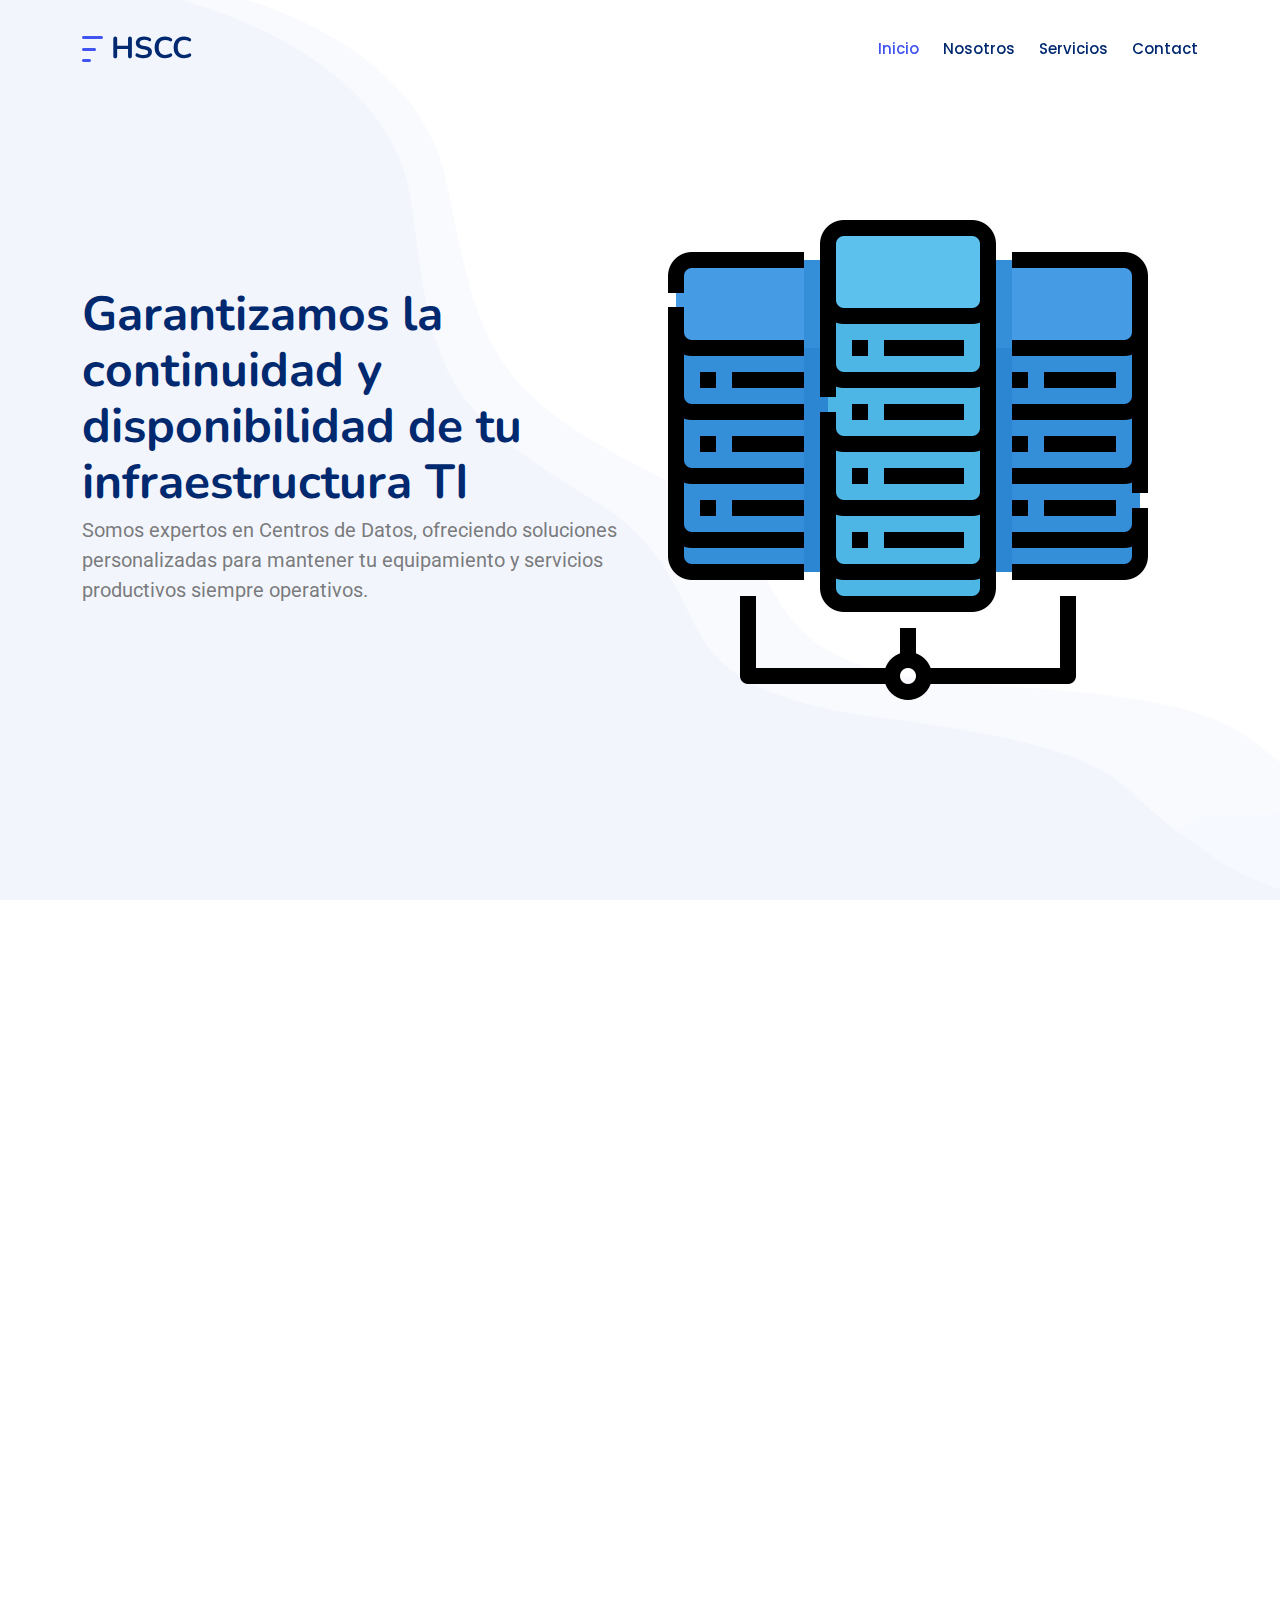
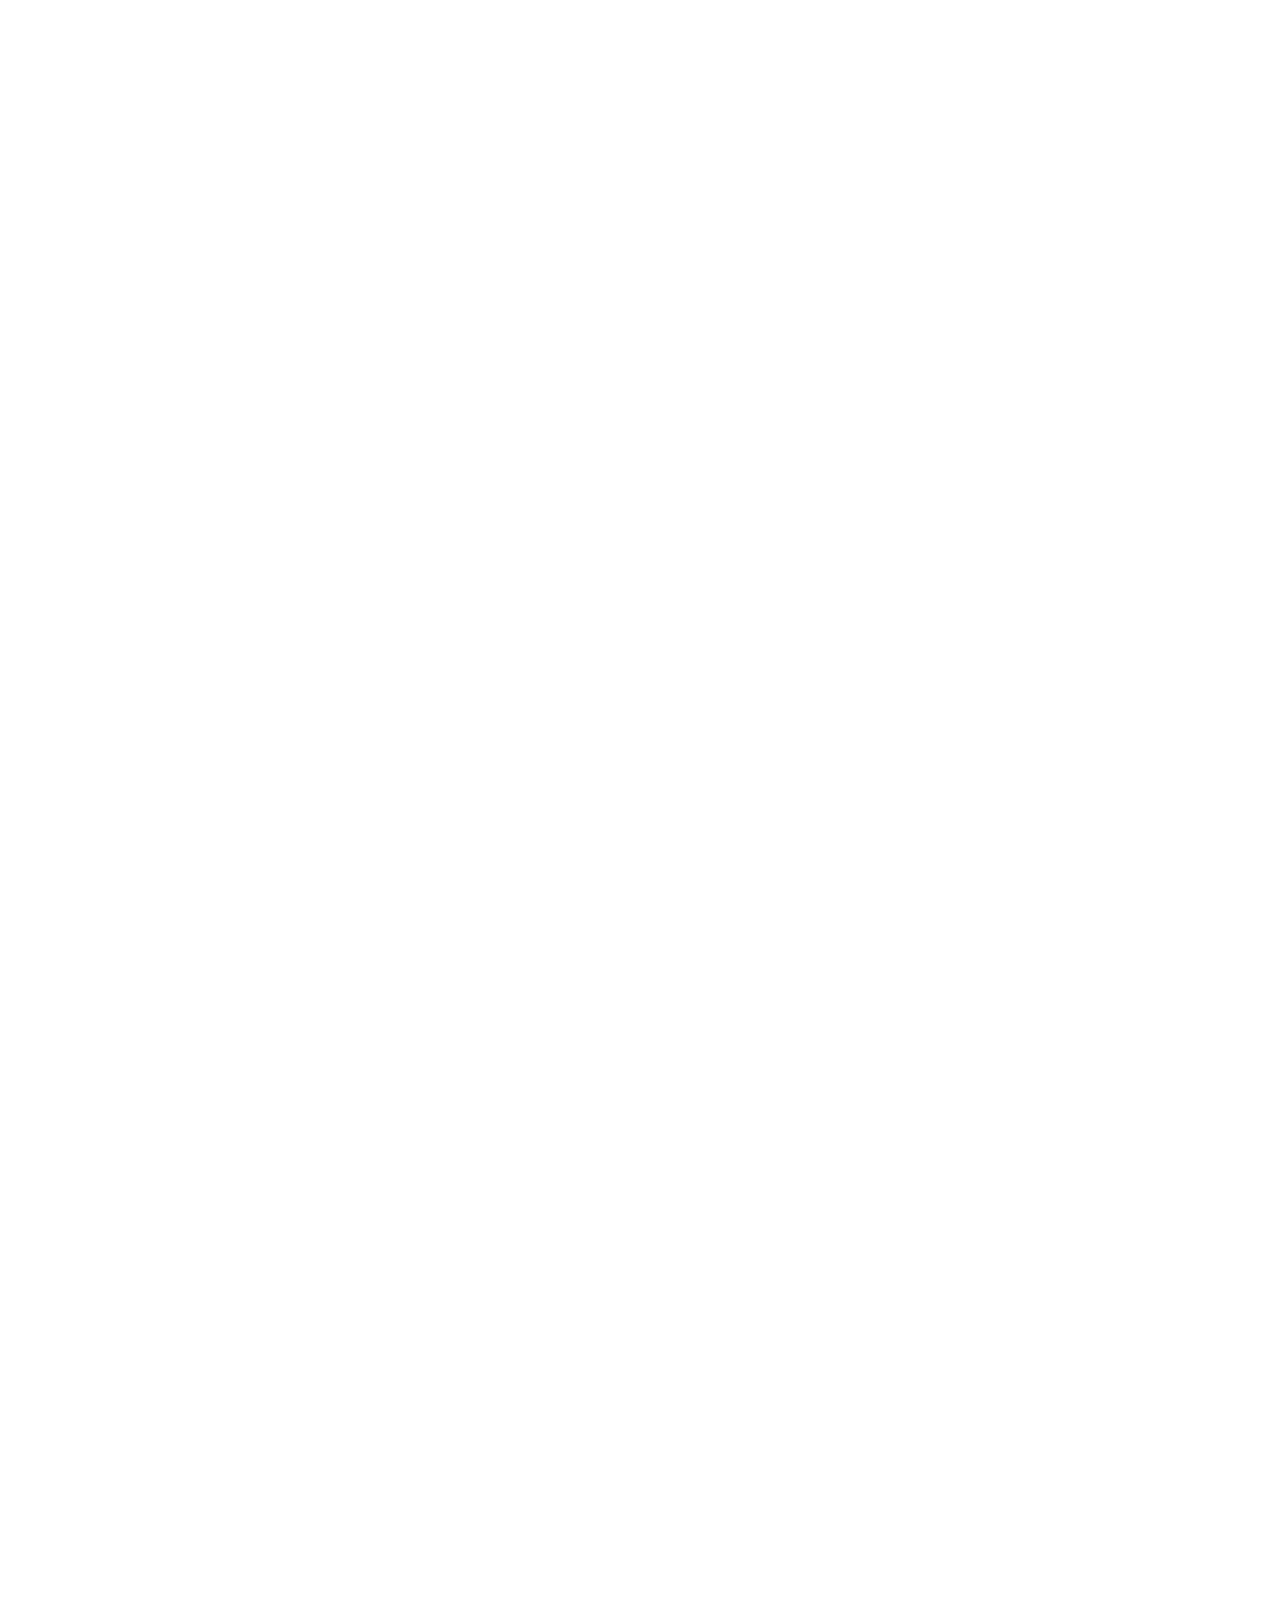
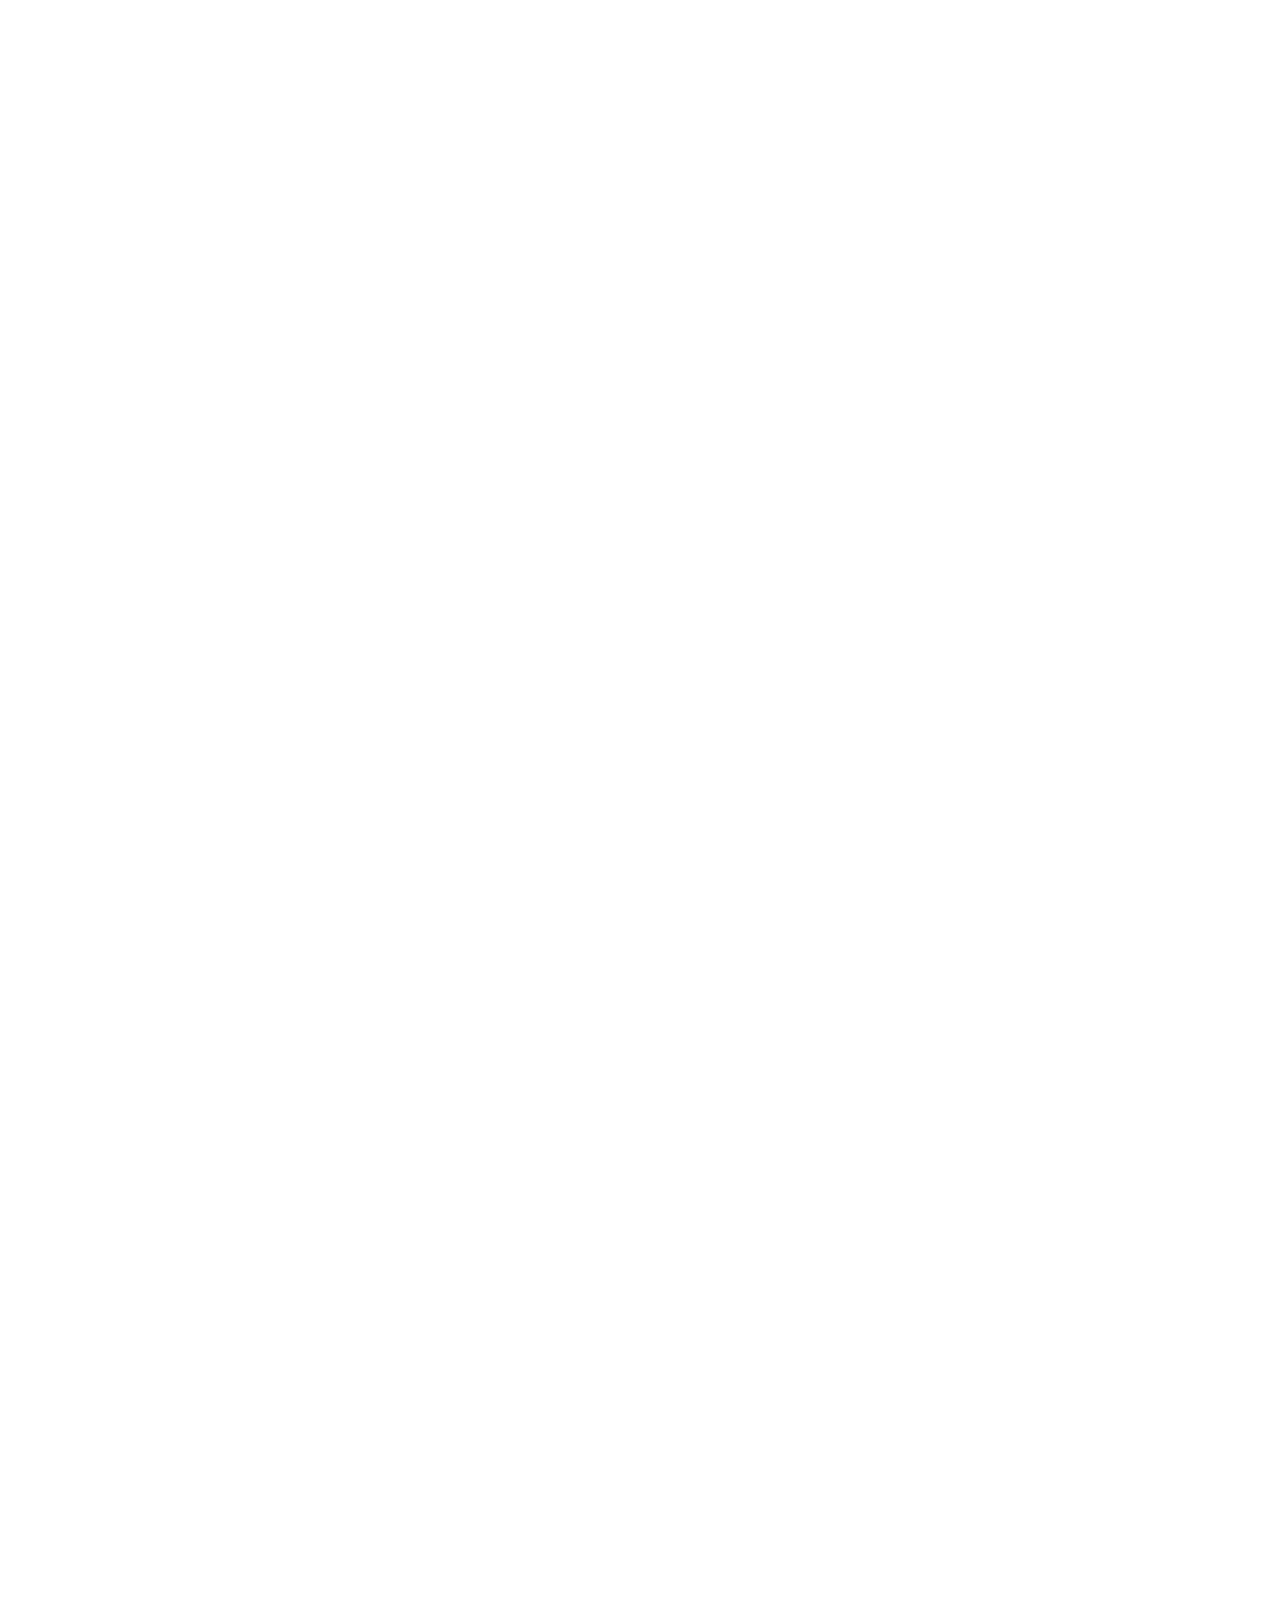
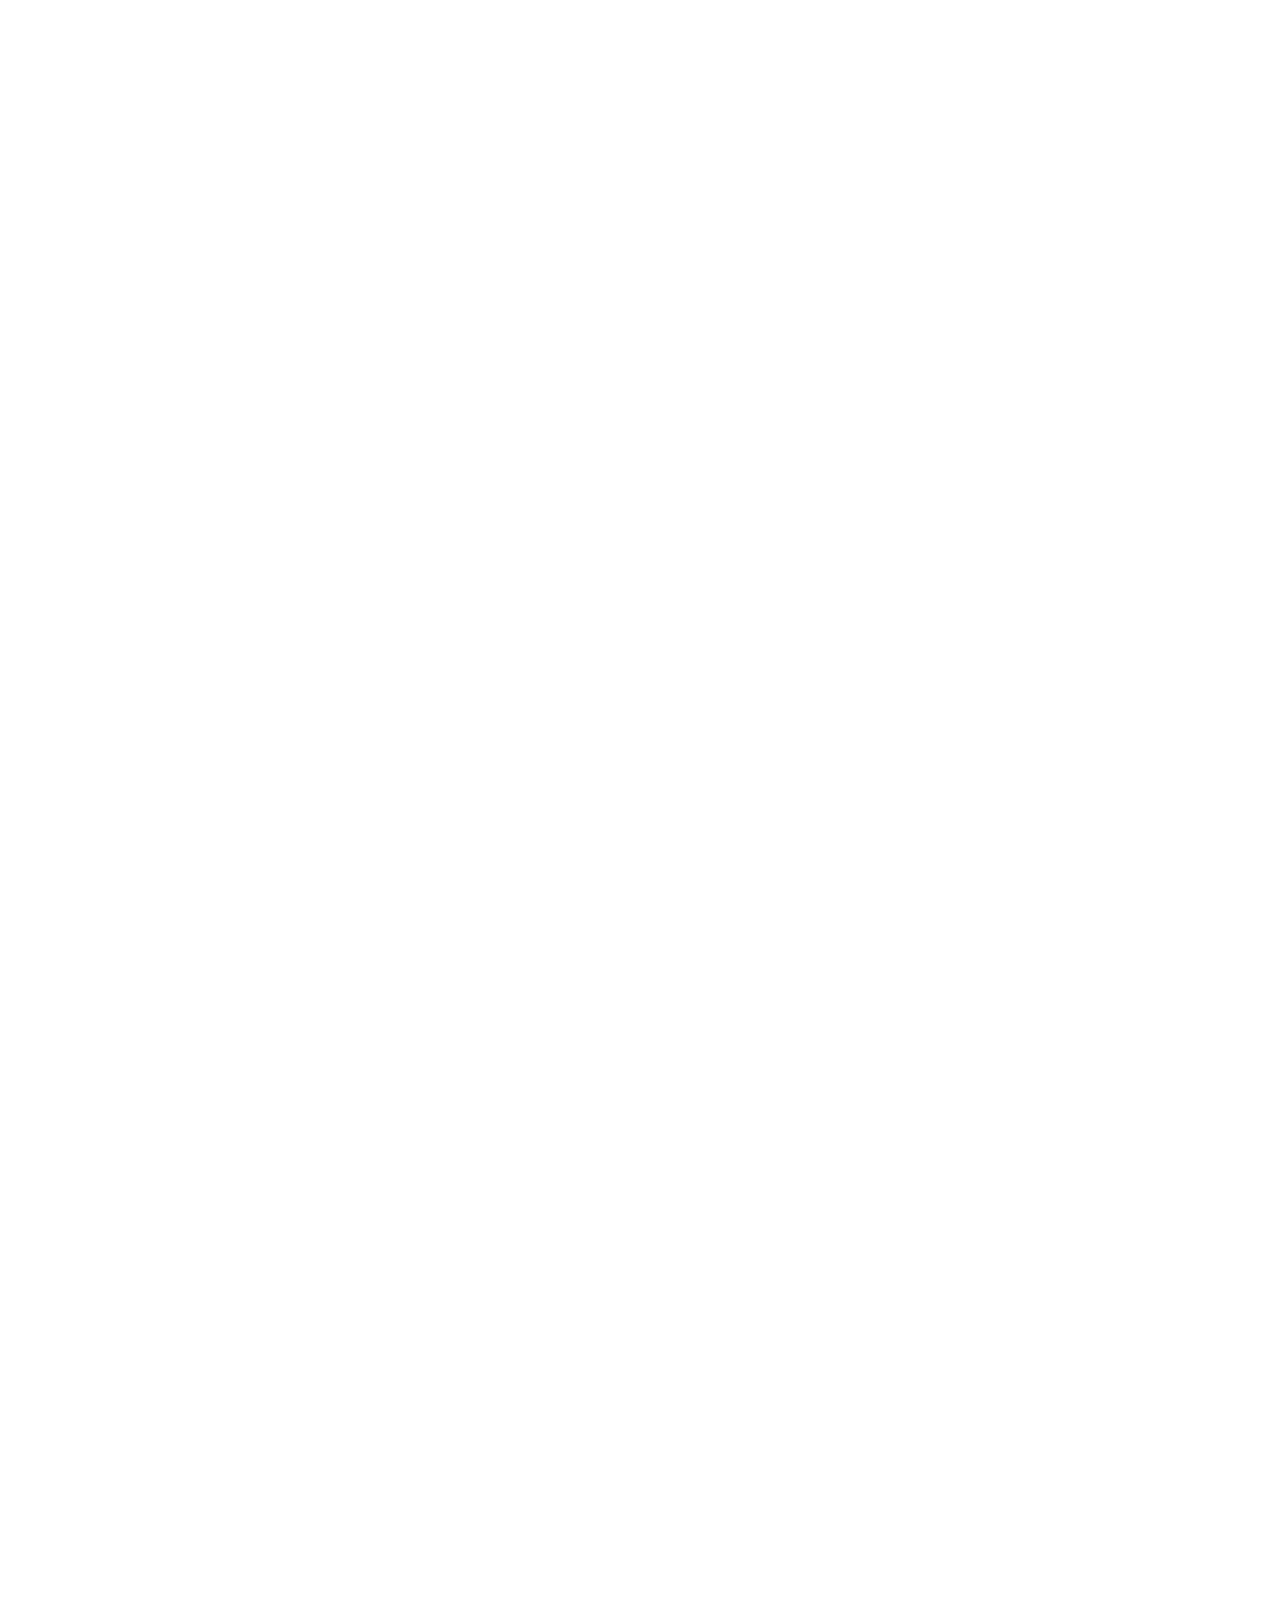
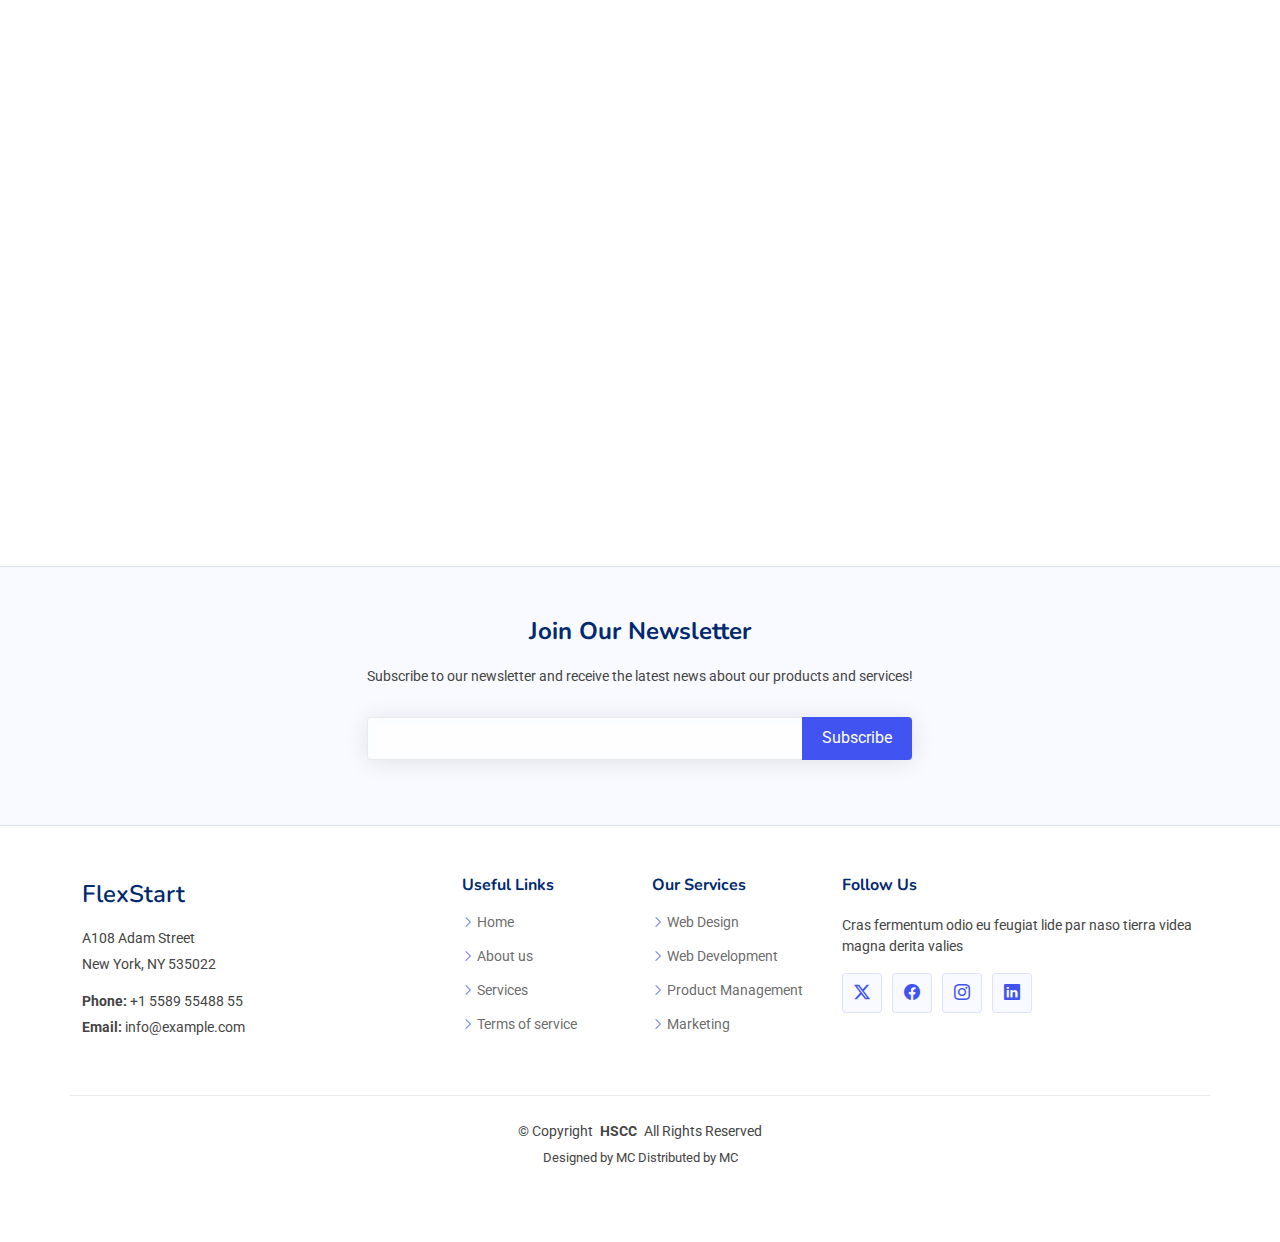
<file: index.html>
<!DOCTYPE html>
<html lang="en">

<head>
  <meta charset="utf-8">
  <meta content="width=device-width, initial-scale=1.0" name="viewport">
  <title>HSCC</title>
  <meta name="description" content="">
  <meta name="keywords" content="">

  <!-- Favicons -->
  <link href="assets/img/favicon.png" rel="icon">
  <link href="assets/img/apple-touch-icon.png" rel="apple-touch-icon">

  <!-- Fonts -->
  <link href="https://fonts.googleapis.com" rel="preconnect">
  <link href="https://fonts.gstatic.com" rel="preconnect" crossorigin>
  <link href="https://fonts.googleapis.com/css2?family=Roboto:ital,wght@0,100;0,300;0,400;0,500;0,700;0,900;1,100;1,300;1,400;1,500;1,700;1,900&family=Poppins:ital,wght@0,100;0,200;0,300;0,400;0,500;0,600;0,700;0,800;0,900;1,100;1,200;1,300;1,400;1,500;1,600;1,700;1,800;1,900&family=Nunito:ital,wght@0,200;0,300;0,400;0,500;0,600;0,700;0,800;0,900;1,200;1,300;1,400;1,500;1,600;1,700;1,800;1,900&display=swap" rel="stylesheet">

  <!-- Vendor CSS Files -->
  <link href="assets/vendor/bootstrap/css/bootstrap.min.css" rel="stylesheet">
  <link href="assets/vendor/bootstrap-icons/bootstrap-icons.css" rel="stylesheet">
  <link href="assets/vendor/aos/aos.css" rel="stylesheet">
  <link href="assets/vendor/glightbox/css/glightbox.min.css" rel="stylesheet">
  <link href="assets/vendor/swiper/swiper-bundle.min.css" rel="stylesheet">

  <!-- Main CSS File -->
  <link href="assets/css/main.css" rel="stylesheet">

</head>

<body class="index-page">

  <header id="header" class="header d-flex align-items-center fixed-top">
    <div class="container-fluid container-xl position-relative d-flex align-items-center">

      <a href="index.html" class="logo d-flex align-items-center me-auto">
        <!-- Uncomment the line below if you also wish to use an image logo -->
        <img src="assets/img/logo.png" alt="">
        <h1 class="sitename">HSCC</h1>
      </a>

      <nav id="navmenu" class="navmenu">
        <ul>
          <li><a href="#hero" class="active">Inicio<br></a></li>
          <li><a href="#about">Nosotros</a></li>
          <li><a href="#services">Servicios</a></li>
          <!-- <li><a href="#portfolio">Portfolio</a></li>
          <li><a href="#team">Team</a></li>
          <li><a href="blog.html">Blog</a></li>
          <li class="dropdown"><a href="#"><span>Dropdown</span> <i class="bi bi-chevron-down toggle-dropdown"></i></a>
            <ul>
              <li><a href="#">Dropdown 1</a></li>
              <li class="dropdown"><a href="#"><span>Deep Dropdown</span> <i class="bi bi-chevron-down toggle-dropdown"></i></a>
                <ul>
                  <li><a href="#">Deep Dropdown 1</a></li>
                  <li><a href="#">Deep Dropdown 2</a></li>
                  <li><a href="#">Deep Dropdown 3</a></li>
                  <li><a href="#">Deep Dropdown 4</a></li>
                  <li><a href="#">Deep Dropdown 5</a></li>
                </ul>
              </li>
              <li><a href="#">Dropdown 2</a></li>
              <li><a href="#">Dropdown 3</a></li>
              <li><a href="#">Dropdown 4</a></li>
            </ul>
          </li>
          <li class="listing-dropdown"><a href="#"><span>Listing Dropdown</span> <i class="bi bi-chevron-down toggle-dropdown"></i></a>
            <ul>
              <li>
                <a href="#">Column 1 link 1</a>
                <a href="#">Column 1 link 2</a>
                <a href="#">Column 1 link 3</a>
              </li>
              <li>
                <a href="#">Column 2 link 1</a>
                <a href="#">Column 2 link 2</a>
                <a href="#">Column 3 link 3</a>
              </li>
              <li>
                <a href="#">Column 3 link 1</a>
                <a href="#">Column 3 link 2</a>
                <a href="#">Column 3 link 3</a>
              </li>
              <li>
                <a href="#">Column 4 link 1</a>
                <a href="#">Column 4 link 2</a>
                <a href="#">Column 4 link 3</a>
              </li>
              <li>
                <a href="#">Column 5 link 1</a>
                <a href="#">Column 5 link 2</a>
                <a href="#">Column 5 link 3</a>
              </li>
            </ul>
          </li>-->
          <li><a href="#contact">Contact</a></li>
        </ul>
        <i class="mobile-nav-toggle d-xl-none bi bi-list"></i>
      </nav>

      <!--<a class="btn-getstarted flex-md-shrink-0" href="index.html#about">Get Started</a>-->

    </div>
  </header>

  <main class="main">

    <!-- Hero Section -->
    <section id="hero" class="hero section">

      <div class="container">
        <div class="row gy-4">
          <div class="col-lg-6 order-2 order-lg-1 d-flex flex-column justify-content-center">
            <h1 data-aos="fade-up">Garantizamos la continuidad y disponibilidad de tu infraestructura TI</h1>
            <p data-aos="fade-up" data-aos-delay="100">Somos expertos en Centros de Datos, ofreciendo soluciones personalizadas para mantener tu equipamiento y servicios productivos siempre operativos.</p>
            <div class="d-flex flex-column flex-md-row" data-aos="fade-up" data-aos-delay="200">
              <!--<a href="#about" class="btn-get-started">Get Started <i class="bi bi-arrow-right"></i></a>
              <a href="https://www.youtube.com/watch?v=Y7f98aduVJ8" class="glightbox btn-watch-video d-flex align-items-center justify-content-center ms-0 ms-md-4 mt-4 mt-md-0"><i class="bi bi-play-circle"></i><span>Watch Video</span></a>-->
            </div>
          </div>
          <div class="col-lg-6 order-1 order-lg-2 hero-img" data-aos="zoom-out">
            <img src="assets/img/hero-img.png" class="img-fluid animated" alt="">
          </div>
        </div>
      </div>

    </section><!-- /Hero Section -->

    <!-- About Section -->
    <section id="about" class="about section">

      <div class="container" data-aos="fade-up">
        <div class="row gx-0">

          <div class="col-lg-6 d-flex flex-column justify-content-center" data-aos="fade-up" data-aos-delay="200">
            <div class="content">
              <h3>Quiénes Somos</h3>
              <h2>Somos una empresa especializada en Centros de Datos, enfocada en garantizar la continuidad y disponibilidad del espacio físico que alberga su equipamiento TI.</h2>
              <p>
                Ofrecemos servicios de evaluación y mantenimiento, incluyendo limpieza técnica especializada. Contamos con un equipo certificado en operación de Centros de Datos, brindando servicios de calidad alineados con las mejores prácticas internacionales
              </p>
              <div class="text-center text-lg-start">
                <a href="#" class="btn-read-more d-inline-flex align-items-center justify-content-center align-self-center">
                  <span>Read More</span>
                  <i class="bi bi-arrow-right"></i>
                </a>
              </div>
            </div>
          </div>

          <div class="col-lg-6 d-flex align-items-center" data-aos="zoom-out" data-aos-delay="200">
            <img src="assets/img/about.jpg" class="img-fluid" alt="">
          </div>

        </div>
      </div>
      </section><!-- /About Section -->
      
<!-- Misión, Visión y Valores Section -->
<!-- Misión, Visión y Valores Section -->
<!-- Misión, Visión y Valores Section -->
<section id="mission-vision-values" class="section">
  <div class="container" data-aos="fade-up">
    <div class="row gx-0">
      <!-- Título de la sección -->
      <div class="col-lg-12 text-center">
        <h3>Conozca Nuestra Empresa</h3>
      </div>
    </div>

    <div class="row gx-0 mt-4">
      <!-- Contenido de la sección -->
      <div class="col-lg-12 d-flex flex-column justify-content-center position-relative" data-aos="fade-up" data-aos-delay="200">
        <div class="content" id="content">
          <!-- Aquí se cambiará el contenido dinámicamente -->

          <!-- Visión -->
          <div class="vision">
            <h3 id="content-title">Visión</h3>
            <h2 id="content-description">Ser la empresa líder en soluciones de Centros de Datos, garantizando la seguridad y el rendimiento óptimo de los equipos TI de nuestros clientes.</h2>
            <p id="content-text">
              Nuestra visión es convertirnos en un referente mundial en la gestión y mantenimiento de Centros de Datos, mediante la innovación constante y un enfoque hacia la excelencia operativa. Buscamos proporcionar soluciones que no solo cubran las necesidades actuales, sino que también anticipen los retos del futuro en el ámbito de la infraestructura tecnológica.
            </p>
          </div>

          <!-- Misión -->
          <div class="mission" style="display:none;">
            <h3 id="content-title">Misión</h3>
            <h2 id="content-description">Brindar soluciones innovadoras en infraestructura de TI, mediante el diseño, implementación y mantenimiento de Centros de Datos de alta disponibilidad.</h2>
            <p id="content-text">
              Nuestra misión es proporcionar soluciones tecnológicas avanzadas que aseguren la operatividad y el crecimiento sostenible de nuestros clientes. Nos enfocamos en la calidad, la seguridad y la disponibilidad, brindando un soporte integral que permita a las organizaciones mantenerse a la vanguardia de la tecnología sin importar los desafíos del entorno digital.
            </p>
          </div>

          <!-- Valores -->
          <div class="values" style="display:none;">
            <h3 id="content-title">Valores</h3>
            <h2 id="content-description">Compromiso, innovación y calidad son nuestros pilares. Trabajamos con pasión y responsabilidad para garantizar la satisfacción de nuestros clientes.</h2>
            <p id="content-text">
              Nuestros valores son fundamentales para ofrecer soluciones duraderas, que cumplan con los más altos estándares de calidad, responsabilidad y compromiso. Nos guiamos por principios de honestidad, transparencia y ética profesional, lo que nos permite construir relaciones a largo plazo basadas en la confianza y el respeto mutuo.
            </p>
          </div>

        </div>

        <!-- Flecha de navegación -->
        <div class="navigation">
          <button id="next-btn" class="btn-nav">
            <i class="bi bi-arrow-right"></i>
          </button>
        </div>
      </div>
    </div>
  </div>
</section>





    <!-- Features Section -->
<!-- Features Section -->
<section id="features" class="features section">
  <!-- Section Title -->
  <div class="container section-title" data-aos="fade-up">
    <h2>Propuesta de Valor</h2>
    <p>Nuestra Propuesta de Valor se sustenta en dos (2) pilares fundamentales:</p>
  </div><!-- End Section Title -->

  <div class="container">
    <div class="row gy-5">
      <div class="col-md-6" data-aos="fade-up" data-aos-delay="200">
        <div class="feature-box d-flex align-items-center">
          <i class="bi bi-check"></i>
          <div>
            <h3>Conocimiento</h3>
            <p>Contamos con un profundo conocimiento en diversas áreas tecnológicas que nos permite ofrecer soluciones innovadoras y eficientes a nuestros clientes.</p>
          </div>
        </div>
      </div><!-- End Feature Item -->

      <div class="col-md-6" data-aos="fade-up" data-aos-delay="300">
        <div class="feature-box d-flex align-items-center">
          <i class="bi bi-check"></i>
          <div>
            <h3>Foco</h3>
            <p>Nos enfocamos en brindar atención personalizada y soluciones a medida, priorizando las necesidades de nuestros clientes para garantizar su éxito.</p>
          </div>
        </div>
      </div><!-- End Feature Item -->
    </div>
  </div>
</section><!-- /Features Section -->

    

    <!-- Services Section -->
    <!-- Services Section -->
    <section id="services" class="services section">
      <!-- Section Title -->
      <div class="container section-title" data-aos="fade-up">
        <h2>Nuestros Servicios</h2>
        <p>Check Our Services</p>
      </div><!-- End Section Title -->
    
      <div class="container">
        <!-- Texto descriptivo añadido -->
        <div class="row">
          <div class="services-intro" data-aos="fade-up">
            <h3>Nuestros Servicios</h3>
            <h2>Alta Disponibilidad para su Data Center</h2>
            <p>
              La disponibilidad de un Data Center no solo depende de la tecnología, sino también de un mantenimiento eficiente y una gestión operativa rigurosa.  
              Por ello, ofrecemos soluciones especializadas para garantizar la seguridad y el óptimo funcionamiento de sus Salas de Equipos, alineadas con las mejores prácticas y estándares internacionales.  
              Nuestro enfoque asegura entornos saludables, sostenibles y altamente confiables.
            </p>
            <p>
              Disponemos de ocho (8) servicios clave diseñados para optimizar la operación diaria de su Data Center.  
              Nos enfocamos en comprender sus necesidades específicas, brindando soluciones efectivas que generen confianza y maximicen el rendimiento de su infraestructura.
            </p>
          </div>
        </div>
    
        <!-- Tarjetas de servicios -->
        <div class="row gy-4">
          <div class="col-lg-4 col-md-6 col-12" data-aos="fade-up" data-aos-delay="100">
            <div class="service-item item-blue position-relative">
              <i class="bi bi-activity icon"></i>
              <h3>Evaluación de Data Center</h3>
              <p>
                Análisis integral de aspectos físicos, eléctricos y ambientales para identificar riesgos y optimizar la seguridad y eficiencia operativa.  
                Proporcionamos un informe con mejoras basadas en estándares internacionales como Uptime Institute e ICREA.
              </p>
            </div>
          </div>
        
          <div class="col-lg-4 col-md-6 col-12" data-aos="fade-up" data-aos-delay="200">
            <div class="service-item item-green position-relative">
              <i class="bi bi-broadcast icon"></i>
              <h3>Limpieza de Data Center</h3>
              <p>
                Eliminación de polvo y partículas férricas en las Salas de Equipos para proteger el rendimiento de los equipos.  
                Usamos herramientas certificadas y entregamos un informe con la calidad del aire y recomendaciones para minimizar contaminantes.
              </p>
            </div>
          </div>
        
          <div class="col-lg-4 col-md-6 col-12" data-aos="fade-up" data-aos-delay="300">
            <div class="service-item item-red position-relative">
              <i class="bi bi-easel icon"></i>
              <h3>Limpieza de Racks Productivos</h3>
              <p>
                Eliminamos polvo y residuos en racks y equipos TI para mejorar rendimiento, reducir temperatura y prevenir fallos operativos.  
                Nuestro equipo especializado utiliza herramientas certificadas, garantizando una limpieza eficiente y segura.
              </p>
            </div>
          </div>
        </div>
          
    
          <!-- Agrega más tarjetas de servicio si es necesario -->
          <!--   servicios <div class="row gy-4">
            <div class="col-lg-4 col-md-6 col-12" data-aos="fade-up" data-aos-delay="100">
              <div class="service-item item-blue position-relative">
                <i class="bi bi-bounding-box-circles icon"></i>
                <h3>Limpieza de Equipamiento TI</h3>
                <p>El servicio está orientado a la limpieza interna de equipamiento TI que se encuentra expuesto a una alta concentración de polvo y pelusas de suciedad producida por el funcionamiento diario de los equipos y por el ambiente en el cual habitan.
                </p>
                <p>El servicio es ejecutado por personal con experiencia y es dirigido por  un (1) líder de equipo con Certificación Internacional como Especialista en Operación de Centro de Datos.

                </p>
                <p>Para los trabajos de limpieza se utiliza herramientas e insumos especiales con características idóneas para equipamiento TI crítico los cuales cuentan con sus respectivas certificaciones.

                </p>
                <p>El servicio le permite maximizar el rendimiento del equipamiento, reduce la temperatura de los equipos, aportar con la eficiencia energética, minimiza la probabilidad de microcorte en equipos productivos y, por ende, minimiza la probabilidad de  caídas de servicios, a su vez minimiza el riego de equipos quemados e incendios a causa de pelusas de suciedad que son altamente conductores de energía.

                </p>
              </div>
            </div>  
          <div class="row gy-4">
            <div class="col-lg-4 col-md-6 col-12" data-aos="fade-up" data-aos-delay="100">
              <div class="service-item item-blue position-relative">
                <i class="bi bi-calendar4-week icon"></i>
                <h3>Gestión de Data Center</h3>
                <p>El servicio está orientado a la gestión y control de del espacio físico que alberga su equipamiento TI y sus servicios productivos que es el mayor activo fijo que su empresa posee. Las actividades del servicio están alineadas con las mejores prácticas recomendadas por los distintos fabricantes y  normas internacionales existentes, las cuales son integradas a sus procedimientos, flujos y escalamientos. El servicio cumple las funciones de un Controller externo de sus instalaciones críticas, y vela por la continuidad y disponibilidad de las Salas a través de gestiones y actividades que integran las funciones TI y las funciones de infraestructura con el objetivo de obtener salas saludables, sostenibles, seguras y controladas. El servicio se ejecuta a través de tres (3) procesos con los cuáles se busca estandarizaran y profesionalizar las Salas de Equipos.
                </p>
                <p>El servicio es ejecutado por personal con experiencia y es dirigido por  un (1) líder de equipo con Certificación Internacional como Especialista en Operación de Centro de Datos.

                </p>
                <p>       1) Gestión del Servicio.

                  2) Gestión y Control de Acceso.
           
                  3) Gestión Salas de Equipos

                </p>
                <p>El servicio es liderado por un Service Management Senior en Data Center, con capacitación internacional en operación de infraestructuras de misión crítica en telecomunicaciones y TI, y cuenta con conocimiento transversal en Centro de Datos, esto permite tener una mirada en 360° de sus instalaciones, favorece las gestiones a realizar con las  distintas especialidades que interactúan en la operación diaria de las Salas de Equipos, permite hablar el mismo idioma con las distintas áreas, y logra integrar a cada área en la continuidad del negocio con una mirada de Compañía, y no de áreas individuales.
                </p>
              </div>   
            </div>   
          <div class="row gy-4">
            <div class="col-lg-4 col-md-6 col-12" data-aos="fade-up" data-aos-delay="100">
              <div class="service-item item-blue position-relative">
                <i class="bi bi-chat-square-text icon"></i>
                <h3>Control de Accesos a Data Center</h3>
                <p>El servicio está orientado a la toma de control de los ingresos a las Salas de Equipos bajo los procedimientos, flujos y escalamiento de cada cliente, el objetivo principal del servicio es resguardar las salas y los servicios productivos existentes en su interior. El servicio se ejecuta a través de un correo corporativo del cliente en el cual se canalizan todas las solicitudes de accesos a las Salas de Equipos, y trabaja en colaboración con la junta de control de cambios (CCB) o la junta asesora de cambios (CAB) en la cual se validan las autorizaciones de trabajos para gestionar los accesos.

                </p>
                <p>A su vez, el servicio aporta con conocimiento en trabajos de instalación física, lo que permite controlar el nivel de riesgo de los trabajos a ejecutar dentro de las salas los cuales son informados a la junta para ser considerados en la autorización de ejecución de los trabajos.

                </p>
                <p>Algunas de las actividades a ejecutar:

                </p>
                <p>1)  Validar con CCB o CAB la autorización de ejecución de los trabajos.

                  2)  Controlar el nivel de riesgo de las actividades físicas e informarlos a la junta.
                  3)  Gestionar las solicitudes de acceso a las Salas de Equipos.
                  4)  Orientar a los usuarios solicitantes.
                  5)  Levantar vulnerabilidades y proponer mejoras en el proceso de acceso.
                  6)  Crear KPI’s que apoyen las mejoras del proceso.</p>
        </div>
      </div>
          <div class="row gy-4">
            <div class="col-lg-4 col-md-6 col-12" data-aos="fade-up" data-aos-delay="100">
              <div class="service-item item-blue position-relative">
                <i class="bi bi-chat-square-text icon"></i>
                <h3>Creación de Procedimientos para Data Center</h3>
                <p>Uno de nuestros servicios esta orientado a la creación de procedimientos para Centro de Datos con los cuales podrá aumentar la seguridad de sus salas y establecer parámetros para la correcta implementación de proyectos al interior de las Salas de Equipos.
                </p>
                <p>Creamos procedimiento alineados con las buenas prácticas recomendadas por los distintos fabricantes existentes en el mercado, y recomendaciones internacionales existentes para Centro de Datos los cuales se integran a los procedimientos, flujos y escalamientos de cada cliente.
                </p>
                <p></p>
                <p></p>
      </div>
      </div> -->
    </section> 

    <!-- Testimonials Section -->
    <section id="testimonials" class="testimonials section">

      <!-- Section Title -->
      <div class="container section-title" data-aos="fade-up">
        <h2>Testimonials</h2>
        <p>What they are saying about us<br></p>
      </div><!-- End Section Title -->

      <div class="container" data-aos="fade-up" data-aos-delay="100">

        <div class="swiper init-swiper">
          <script type="application/json" class="swiper-config">
            {
              "loop": true,
              "speed": 600,
              "autoplay": {
                "delay": 5000
              },
              "slidesPerView": "auto",
              "pagination": {
                "el": ".swiper-pagination",
                "type": "bullets",
                "clickable": true
              },
              "breakpoints": {
                "320": {
                  "slidesPerView": 1,
                  "spaceBetween": 40
                },
                "1200": {
                  "slidesPerView": 3,
                  "spaceBetween": 1
                }
              }
            }
          </script>
          <div class="swiper-wrapper">

            <div class="swiper-slide">
              <div class="testimonial-item">
                <div class="stars">
                  <i class="bi bi-star-fill"></i><i class="bi bi-star-fill"></i><i class="bi bi-star-fill"></i><i class="bi bi-star-fill"></i><i class="bi bi-star-fill"></i>
                </div>
                <p>
                  Proin iaculis purus consequat sem cure digni ssim donec porttitora entum suscipit rhoncus. Accusantium quam, ultricies eget id, aliquam eget nibh et. Maecen aliquam, risus at semper.
                </p>
                <div class="profile mt-auto">
                  <img src="assets/img/testimonials/testimonials-1.jpg" class="testimonial-img" alt="">
                  <h3>Saul Goodman</h3>
                  <h4>Ceo &amp; Founder</h4>
                </div>
              </div>
            </div><!-- End testimonial item -->

            <div class="swiper-slide">
              <div class="testimonial-item">
                <div class="stars">
                  <i class="bi bi-star-fill"></i><i class="bi bi-star-fill"></i><i class="bi bi-star-fill"></i><i class="bi bi-star-fill"></i><i class="bi bi-star-fill"></i>
                </div>
                <p>
                  Export tempor illum tamen malis malis eram quae irure esse labore quem cillum quid cillum eram malis quorum velit fore eram velit sunt aliqua noster fugiat irure amet legam anim culpa.
                </p>
                <div class="profile mt-auto">
                  <img src="assets/img/testimonials/testimonials-2.jpg" class="testimonial-img" alt="">
                  <h3>Sara Wilsson</h3>
                  <h4>Designer</h4>
                </div>
              </div>
            </div><!-- End testimonial item -->

            <div class="swiper-slide">
              <div class="testimonial-item">
                <div class="stars">
                  <i class="bi bi-star-fill"></i><i class="bi bi-star-fill"></i><i class="bi bi-star-fill"></i><i class="bi bi-star-fill"></i><i class="bi bi-star-fill"></i>
                </div>
                <p>
                  Enim nisi quem export duis labore cillum quae magna enim sint quorum nulla quem veniam duis minim tempor labore quem eram duis noster aute amet eram fore quis sint minim.
                </p>
                <div class="profile mt-auto">
                  <img src="assets/img/testimonials/testimonials-3.jpg" class="testimonial-img" alt="">
                  <h3>Jena Karlis</h3>
                  <h4>Store Owner</h4>
                </div>
              </div>
            </div><!-- End testimonial item -->

            <div class="swiper-slide">
              <div class="testimonial-item">
                <div class="stars">
                  <i class="bi bi-star-fill"></i><i class="bi bi-star-fill"></i><i class="bi bi-star-fill"></i><i class="bi bi-star-fill"></i><i class="bi bi-star-fill"></i>
                </div>
                <p>
                  Fugiat enim eram quae cillum dolore dolor amet nulla culpa multos export minim fugiat minim velit minim dolor enim duis veniam ipsum anim magna sunt elit fore quem dolore labore illum veniam.
                </p>
                <div class="profile mt-auto">
                  <img src="assets/img/testimonials/testimonials-4.jpg" class="testimonial-img" alt="">
                  <h3>Matt Brandon</h3>
                  <h4>Freelancer</h4>
                </div>
              </div>
            </div><!-- End testimonial item -->

            <div class="swiper-slide">
              <div class="testimonial-item">
                <div class="stars">
                  <i class="bi bi-star-fill"></i><i class="bi bi-star-fill"></i><i class="bi bi-star-fill"></i><i class="bi bi-star-fill"></i><i class="bi bi-star-fill"></i>
                </div>
                <p>
                  Quis quorum aliqua sint quem legam fore sunt eram irure aliqua veniam tempor noster veniam enim culpa labore duis sunt culpa nulla illum cillum fugiat legam esse veniam culpa fore nisi cillum quid.
                </p>
                <div class="profile mt-auto">
                  <img src="assets/img/testimonials/testimonials-5.jpg" class="testimonial-img" alt="">
                  <h3>John Larson</h3>
                  <h4>Entrepreneur</h4>
                </div>
              </div>
            </div><!-- End testimonial item -->

          </div>
          <div class="swiper-pagination"></div>
        </div>

      </div>

    </section><!-- /Testimonials Section -->

    <!-- Clients Section -->
    <section id="clients" class="clients section">
      <!-- Section Title -->
      <div class="container section-title" data-aos="fade-up">
        <h2>Clients</h2>
        <p>Normas y Estándares<br></p>
      </div><!-- End Section Title -->
    
      <div class="container" data-aos="fade-up" data-aos-delay="100">
    
        <div class="swiper init-swiper">
          <script type="application/json" class="swiper-config">
            {
              "loop": true,
              "speed": 600,
              "autoplay": {
                "delay": 5000
              },
              "slidesPerView": "auto",
              "pagination": {
                "el": ".swiper-pagination",
                "type": "bullets",
                "clickable": true
              },
              "breakpoints": {
                "320": {
                  "slidesPerView": 2,
                  "spaceBetween": 40
                },
                "480": {
                  "slidesPerView": 3,
                  "spaceBetween": 60
                },
                "640": {
                  "slidesPerView": 4,
                  "spaceBetween": 80
                },
                "992": {
                  "slidesPerView": 6,
                  "spaceBetween": 120
                }
              }
            }
          </script>
          <div class="swiper-wrapper align-items-center">
            <div class="swiper-slide"><img src="assets/img/normas_estandares/02 nfpa.png" class="img-fluid" alt="Logo de NFPA"></div>
            <div class="swiper-slide"><img src="assets/img/normas_estandares/ansi_logosvg.png" class="img-fluid" alt="Logo ANSI"></div>
            <div class="swiper-slide"><img src="assets/img/normas_estandares/icrea v1.png" class="img-fluid" alt="Logo ICREA"></div>
            <div class="swiper-slide"><img src="assets/img/normas_estandares/ieee v2.png" class="img-fluid" alt="Logo IEEE"></div>
            <div class="swiper-slide"><img src="assets/img/normas_estandares/iso 14644-1 v2.jpg" class="img-fluid" alt="Logo ISO 14644-1"></div>
            <div class="swiper-slide"><img src="assets/img/normas_estandares/nec-v2.png" class="img-fluid" alt="Logo NEC"></div>
            <div class="swiper-slide"><img src="assets/img/normas_estandares/tia v2.png" class="img-fluid" alt="Logo TIA"></div>
            <div class="swiper-slide"><img src="assets/img/normas_estandares/uptime v2.png" class="img-fluid" alt="Logo Uptime"></div>
          </div>
          <div class="swiper-pagination"></div>
        </div>
    
      </div>
   
    

    </section><!-- /Clients Section -->

    <section id="clients" class="clients section">
      <!-- Section Title -->
      <div class="container section-title" data-aos="fade-up">
        <h2>Clients</h2>
        <p>Buenas practicas<br></p>
      </div><!-- End Section Title -->
    
      <div class="container" data-aos="fade-up" data-aos-delay="100">
    
        <div class="swiper init-swiper">
          <script type="application/json" class="swiper-config">
            {
              "loop": true,
              "speed": 600,
              "autoplay": {
                "delay": 5000
              },
              "slidesPerView": "auto",
              "pagination": {
                "el": ".swiper-pagination",
                "type": "bullets",
                "clickable": true
              },
              "breakpoints": {
                "320": {
                  "slidesPerView": 2,
                  "spaceBetween": 40
                },
                "480": {
                  "slidesPerView": 3,
                  "spaceBetween": 60
                },
                "640": {
                  "slidesPerView": 4,
                  "spaceBetween": 80
                },
                "992": {
                  "slidesPerView": 6,
                  "spaceBetween": 120
                }
              }
            }
          </script>
          <div class="swiper-wrapper align-items-center">
            <div class="swiper-slide"><img src="assets/img/normas_estandares/02 nfpa.png" class="img-fluid" alt="Logo de NFPA"></div>
            <div class="swiper-slide"><img src="assets/img/normas_estandares/ansi_logosvg.png" class="img-fluid" alt="Logo ANSI"></div>
            <div class="swiper-slide"><img src="assets/img/normas_estandares/icrea v1.png" class="img-fluid" alt="Logo ICREA"></div>
            <div class="swiper-slide"><img src="assets/img/normas_estandares/ieee v2.png" class="img-fluid" alt="Logo IEEE"></div>
            <div class="swiper-slide"><img src="assets/img/normas_estandares/iso 14644-1 v2.jpg" class="img-fluid" alt="Logo ISO 14644-1"></div>
            <div class="swiper-slide"><img src="assets/img/normas_estandares/nec-v2.png" class="img-fluid" alt="Logo NEC"></div>
            <div class="swiper-slide"><img src="assets/img/normas_estandares/tia v2.png" class="img-fluid" alt="Logo TIA"></div>
            <div class="swiper-slide"><img src="assets/img/normas_estandares/uptime v2.png" class="img-fluid" alt="Logo Uptime"></div>
          </div>
          <div class="swiper-pagination"></div>
        </div>
    
      </div>


      
    </section><!-- /Clients Section -->

    <section id="clients" class="clients section">
      <!-- Section Title -->
      <div class="container section-title" data-aos="fade-up">
        <h2>Clients</h2>
        <p>Nuestra experiencia<br></p>
      </div><!-- End Section Title -->
    
      <div class="container" data-aos="fade-up" data-aos-delay="100">
    
        <div class="swiper init-swiper">
          <script type="application/json" class="swiper-config">
            {
              "loop": true,
              "speed": 600,
              "autoplay": {
                "delay": 5000
              },
              "slidesPerView": "auto",
              "pagination": {
                "el": ".swiper-pagination",
                "type": "bullets",
                "clickable": true
              },
              "breakpoints": {
                "320": {
                  "slidesPerView": 2,
                  "spaceBetween": 40
                },
                "480": {
                  "slidesPerView": 3,
                  "spaceBetween": 60
                },
                "640": {
                  "slidesPerView": 4,
                  "spaceBetween": 80
                },
                "992": {
                  "slidesPerView": 6,
                  "spaceBetween": 120
                }
              }
            }
          </script>
          <div class="swiper-wrapper align-items-center">
            <div class="swiper-slide"><img src="assets/img/normas_estandares/02 nfpa.png" class="img-fluid" alt="Logo de NFPA"></div>
            <div class="swiper-slide"><img src="assets/img/normas_estandares/ansi_logosvg.png" class="img-fluid" alt="Logo ANSI"></div>
            <div class="swiper-slide"><img src="assets/img/normas_estandares/icrea v1.png" class="img-fluid" alt="Logo ICREA"></div>
            <div class="swiper-slide"><img src="assets/img/normas_estandares/ieee v2.png" class="img-fluid" alt="Logo IEEE"></div>
            <div class="swiper-slide"><img src="assets/img/normas_estandares/iso 14644-1 v2.jpg" class="img-fluid" alt="Logo ISO 14644-1"></div>
            <div class="swiper-slide"><img src="assets/img/normas_estandares/nec-v2.png" class="img-fluid" alt="Logo NEC"></div>
            <div class="swiper-slide"><img src="assets/img/normas_estandares/tia v2.png" class="img-fluid" alt="Logo TIA"></div>
            <div class="swiper-slide"><img src="assets/img/normas_estandares/uptime v2.png" class="img-fluid" alt="Logo Uptime"></div>
          </div>
          <div class="swiper-pagination"></div>
        </div>
    
      </div>
   
    

    </section><!-- /Clients Section -->

  
    <!-- Contact Section -->
    <section id="contact" class="contact section">

      <!-- Section Title -->
      <div class="container section-title" data-aos="fade-up">
        <h2>Contact</h2>
        <p>Contact Us</p>
      </div><!-- End Section Title -->

      <div class="container" data-aos="fade-up" data-aos-delay="100">

        <div class="row gy-4">

          <div class="col-lg-6">

            <div class="row gy-4">
              <div class="col-md-6">
                <div class="info-item" data-aos="fade" data-aos-delay="200">
                  <i class="bi bi-geo-alt"></i>
                  <h3>Address</h3>
                  <p>A108 Adam Street</p>
                  <p>New York, NY 535022</p>
                </div>
              </div><!-- End Info Item -->

              <div class="col-md-6">
                <div class="info-item" data-aos="fade" data-aos-delay="300">
                  <i class="bi bi-telephone"></i>
                  <h3>Call Us</h3>
                  <p>+1 5589 55488 55</p>
                  <p>+1 6678 254445 41</p>
                </div>
              </div><!-- End Info Item -->

              <div class="col-md-6">
                <div class="info-item" data-aos="fade" data-aos-delay="400">
                  <i class="bi bi-envelope"></i>
                  <h3>Email Us</h3>
                  <p>info@example.com</p>
                  <p>contact@example.com</p>
                </div>
              </div><!-- End Info Item -->

              <div class="col-md-6">
                <div class="info-item" data-aos="fade" data-aos-delay="500">
                  <i class="bi bi-clock"></i>
                  <h3>Open Hours</h3>
                  <p>Monday - Friday</p>
                  <p>9:00AM - 05:00PM</p>
                </div>
              </div><!-- End Info Item -->

            </div>

          </div>

          <div class="col-lg-6">
            <form action="forms/contact.php" method="post" class="php-email-form" data-aos="fade-up" data-aos-delay="200">
              <div class="row gy-4">

                <div class="col-md-6">
                  <input type="text" name="name" class="form-control" placeholder="Your Name" required="">
                </div>

                <div class="col-md-6 ">
                  <input type="email" class="form-control" name="email" placeholder="Your Email" required="">
                </div>

                <div class="col-12">
                  <input type="text" class="form-control" name="subject" placeholder="Subject" required="">
                </div>

                <div class="col-12">
                  <textarea class="form-control" name="message" rows="6" placeholder="Message" required=""></textarea>
                </div>

                <div class="col-12 text-center">
                  <div class="loading">Loading</div>
                  <div class="error-message"></div>
                  <div class="sent-message">Your message has been sent. Thank you!</div>

                  <button type="submit">Send Message</button>
                </div>

              </div>
            </form>
          </div><!-- End Contact Form -->

        </div>

      </div>

    </section><!-- /Contact Section -->

  </main>

  <footer id="footer" class="footer">

    <div class="footer-newsletter">
      <div class="container">
        <div class="row justify-content-center text-center">
          <div class="col-lg-6">
            <h4>Join Our Newsletter</h4>
            <p>Subscribe to our newsletter and receive the latest news about our products and services!</p>
            <form action="forms/newsletter.php" method="post" class="php-email-form">
              <div class="newsletter-form"><input type="email" name="email"><input type="submit" value="Subscribe"></div>
              <div class="loading">Loading</div>
              <div class="error-message"></div>
              <div class="sent-message">Your subscription request has been sent. Thank you!</div>
            </form>
          </div>
        </div>
      </div>
    </div>

    <div class="container footer-top">
      <div class="row gy-4">
        <div class="col-lg-4 col-md-6 footer-about">
          <a href="index.html" class="d-flex align-items-center">
            <span class="sitename">FlexStart</span>
          </a>
          <div class="footer-contact pt-3">
            <p>A108 Adam Street</p>
            <p>New York, NY 535022</p>
            <p class="mt-3"><strong>Phone:</strong> <span>+1 5589 55488 55</span></p>
            <p><strong>Email:</strong> <span>info@example.com</span></p>
          </div>
        </div>

        <div class="col-lg-2 col-md-3 footer-links">
          <h4>Useful Links</h4>
          <ul>
            <li><i class="bi bi-chevron-right"></i> <a href="#">Home</a></li>
            <li><i class="bi bi-chevron-right"></i> <a href="#">About us</a></li>
            <li><i class="bi bi-chevron-right"></i> <a href="#">Services</a></li>
            <li><i class="bi bi-chevron-right"></i> <a href="#">Terms of service</a></li>
          </ul>
        </div>

        <div class="col-lg-2 col-md-3 footer-links">
          <h4>Our Services</h4>
          <ul>
            <li><i class="bi bi-chevron-right"></i> <a href="#">Web Design</a></li>
            <li><i class="bi bi-chevron-right"></i> <a href="#">Web Development</a></li>
            <li><i class="bi bi-chevron-right"></i> <a href="#">Product Management</a></li>
            <li><i class="bi bi-chevron-right"></i> <a href="#">Marketing</a></li>
          </ul>
        </div>

        <div class="col-lg-4 col-md-12">
          <h4>Follow Us</h4>
          <p>Cras fermentum odio eu feugiat lide par naso tierra videa magna derita valies</p>
          <div class="social-links d-flex">
            <a href=""><i class="bi bi-twitter-x"></i></a>
            <a href=""><i class="bi bi-facebook"></i></a>
            <a href=""><i class="bi bi-instagram"></i></a>
            <a href=""><i class="bi bi-linkedin"></i></a>
          </div>
        </div>

      </div>
    </div>

    <div class="container copyright text-center mt-4">
      <p>© <span>Copyright</span> <strong class="px-1 sitename">HSCC</strong> <span>All Rights Reserved</span></p>
      <div class="credits">
        Designed by <a>MC</a> Distributed by <a>MC
      </div>
    </div>

  </footer>

  <!-- Scroll Top -->
  <a href="#" id="scroll-top" class="scroll-top d-flex align-items-center justify-content-center"><i class="bi bi-arrow-up-short"></i></a>

  <!-- Vendor JS Files -->
  <script src="assets/vendor/bootstrap/js/bootstrap.bundle.min.js"></script>
  <script src="assets/vendor/php-email-form/validate.js"></script>
  <script src="assets/vendor/aos/aos.js"></script>
  <script src="assets/vendor/glightbox/js/glightbox.min.js"></script>
  <script src="assets/vendor/purecounter/purecounter_vanilla.js"></script>
  <script src="assets/vendor/imagesloaded/imagesloaded.pkgd.min.js"></script>
  <script src="assets/vendor/isotope-layout/isotope.pkgd.min.js"></script>
  <script src="assets/vendor/swiper/swiper-bundle.min.js"></script>

  <!-- Main JS File -->
  <script src="assets/js/main.js"></script>

</body>

</html>
</file>
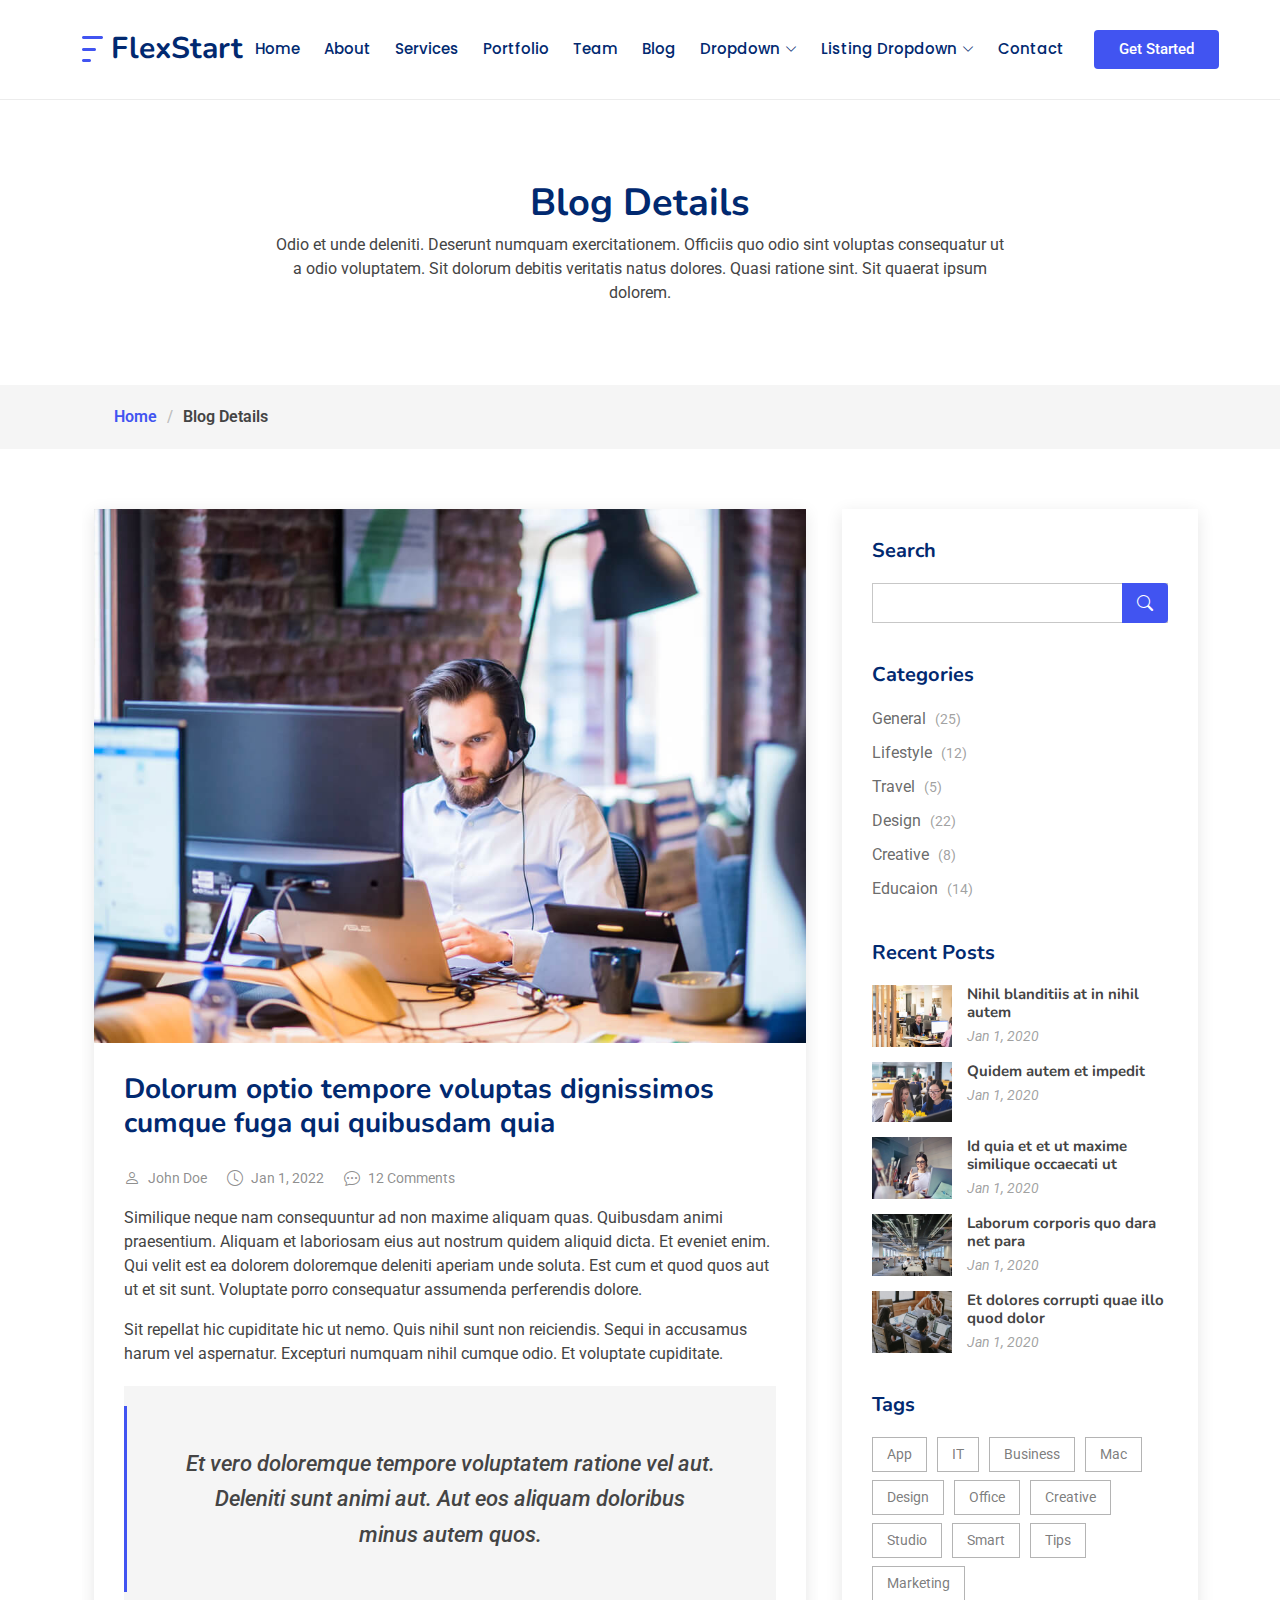
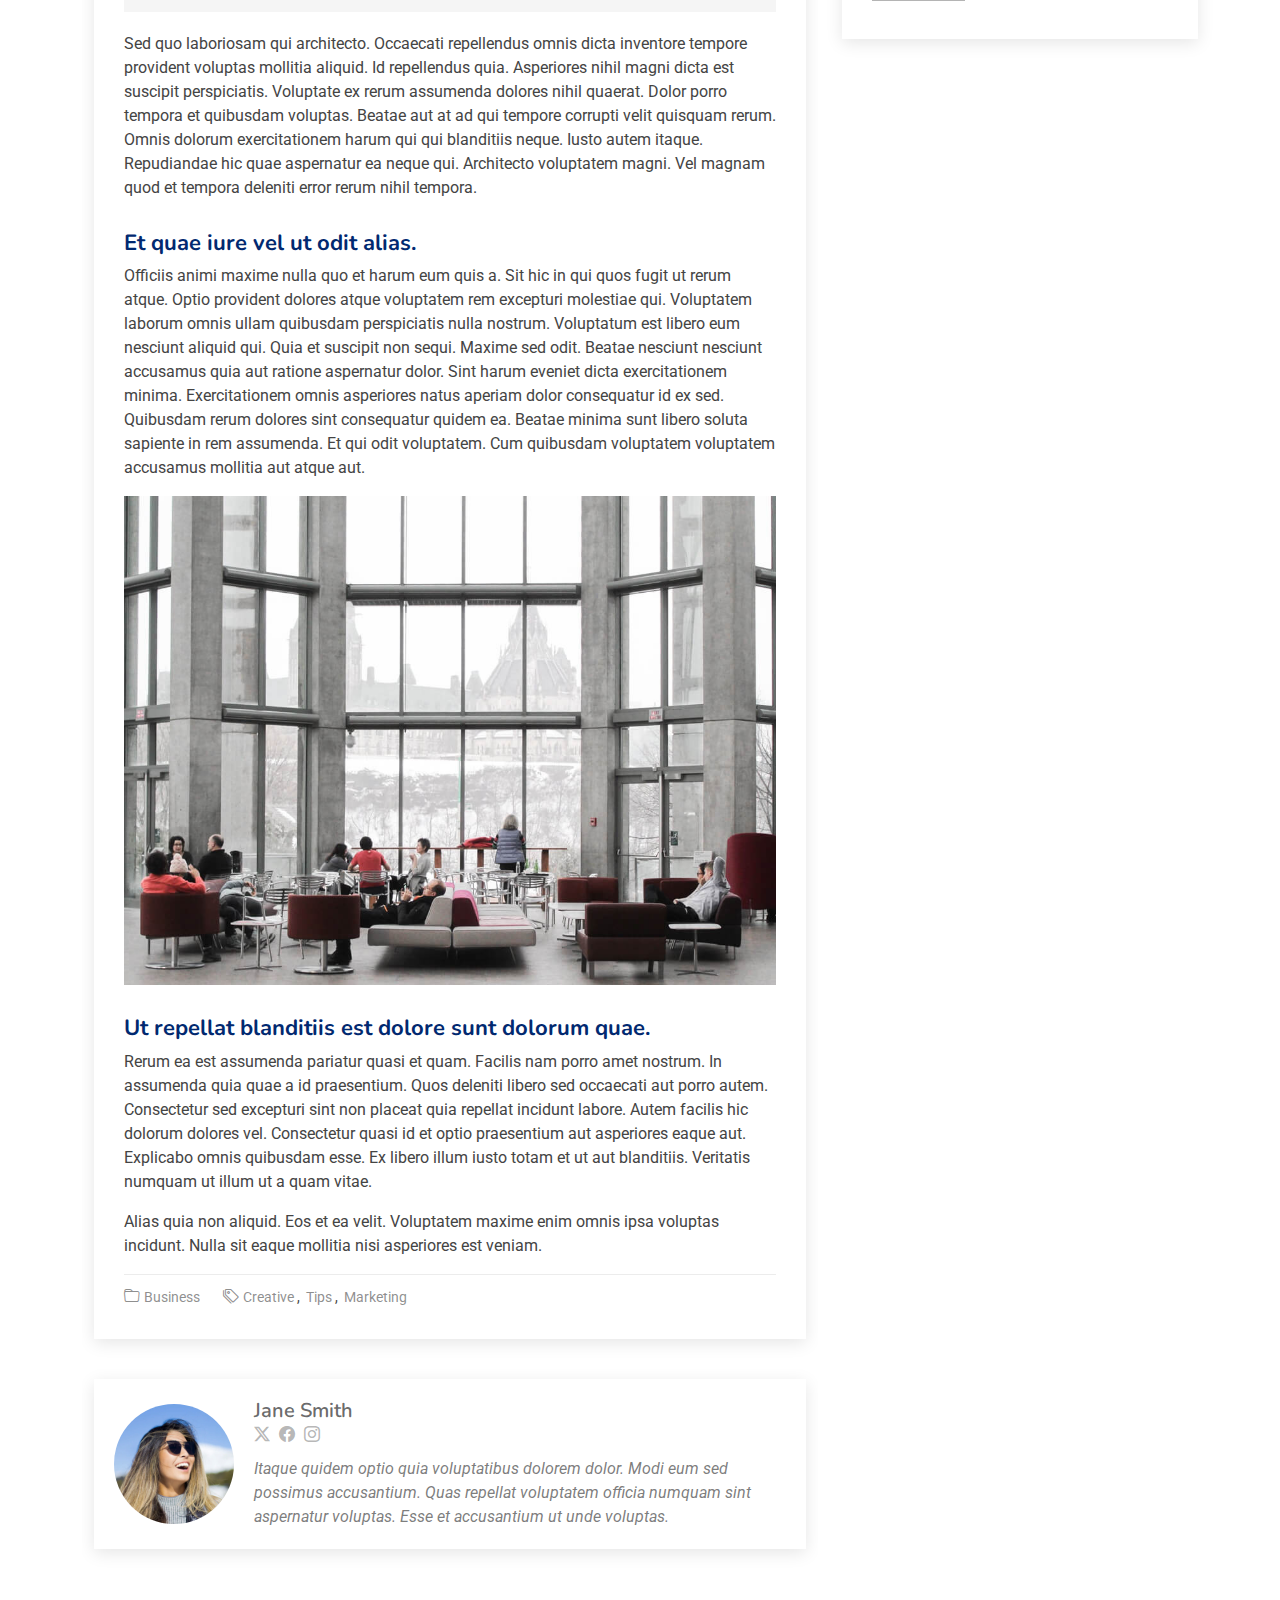
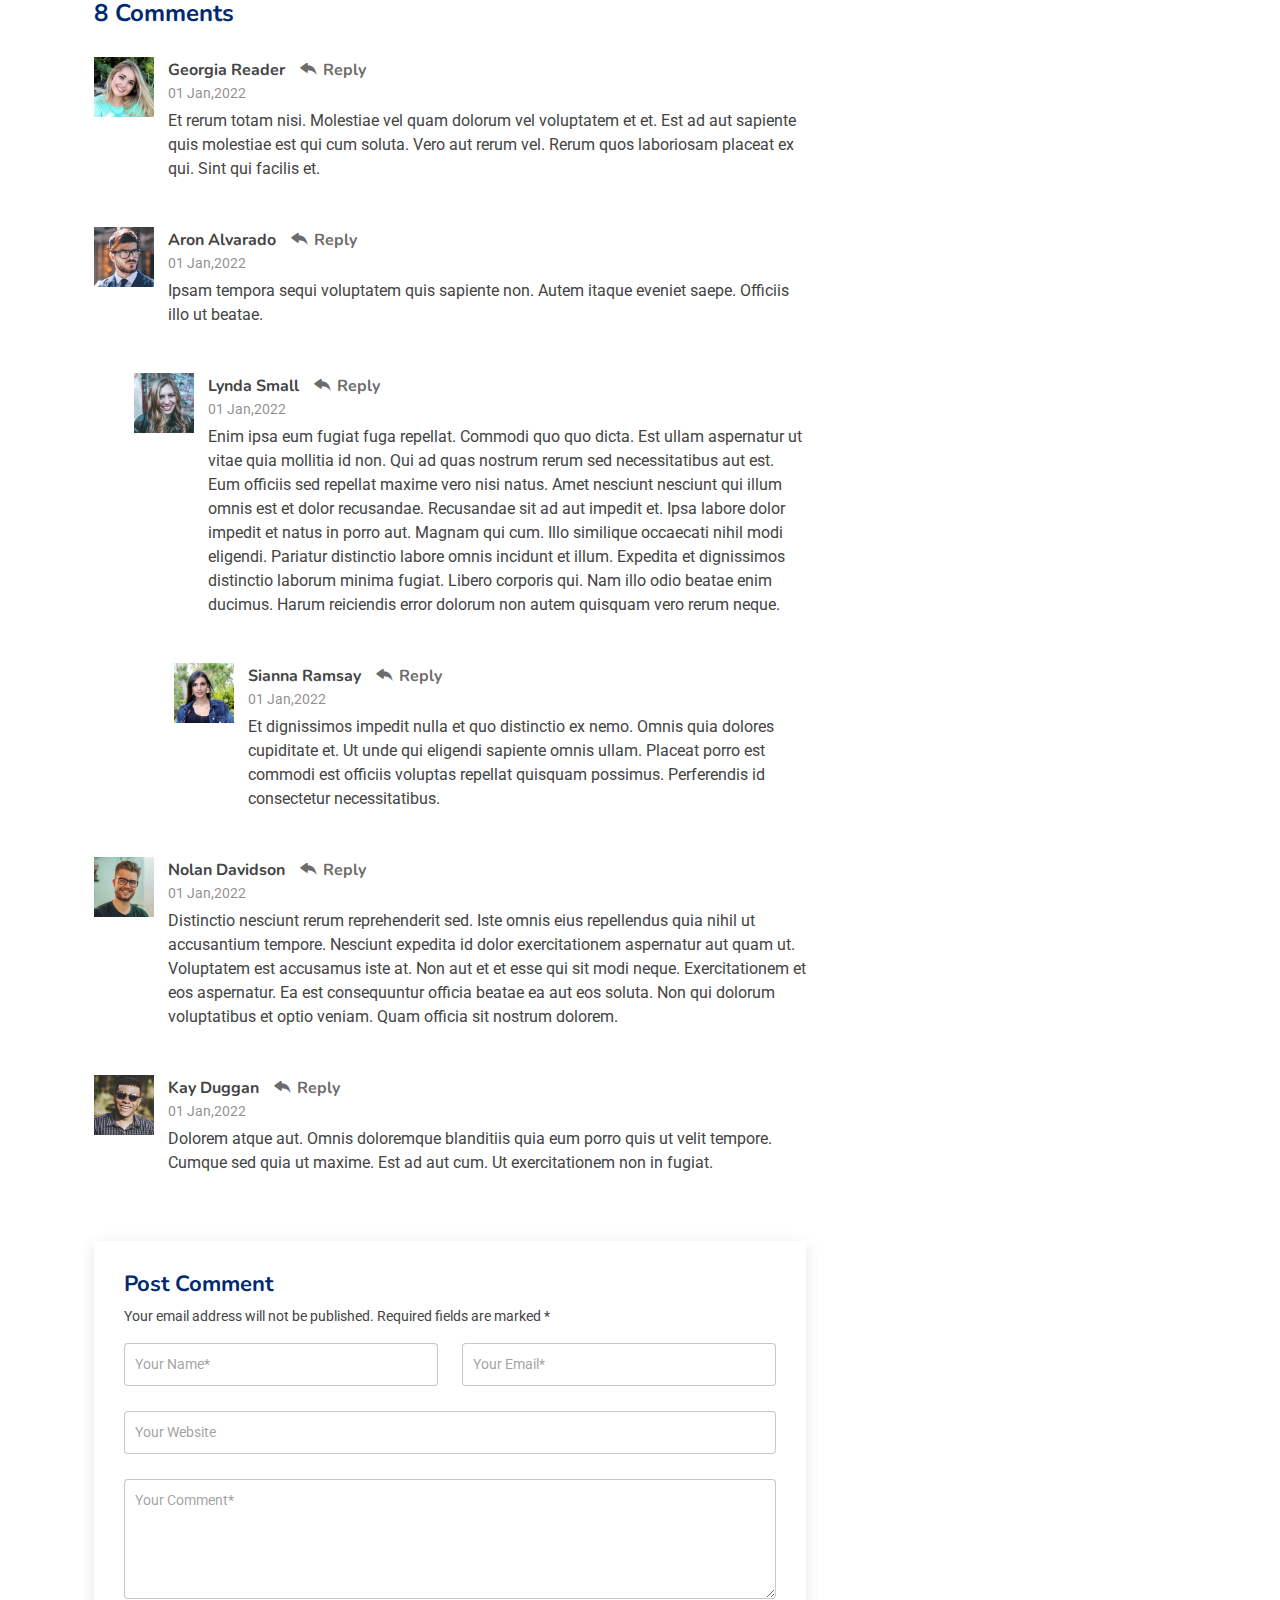
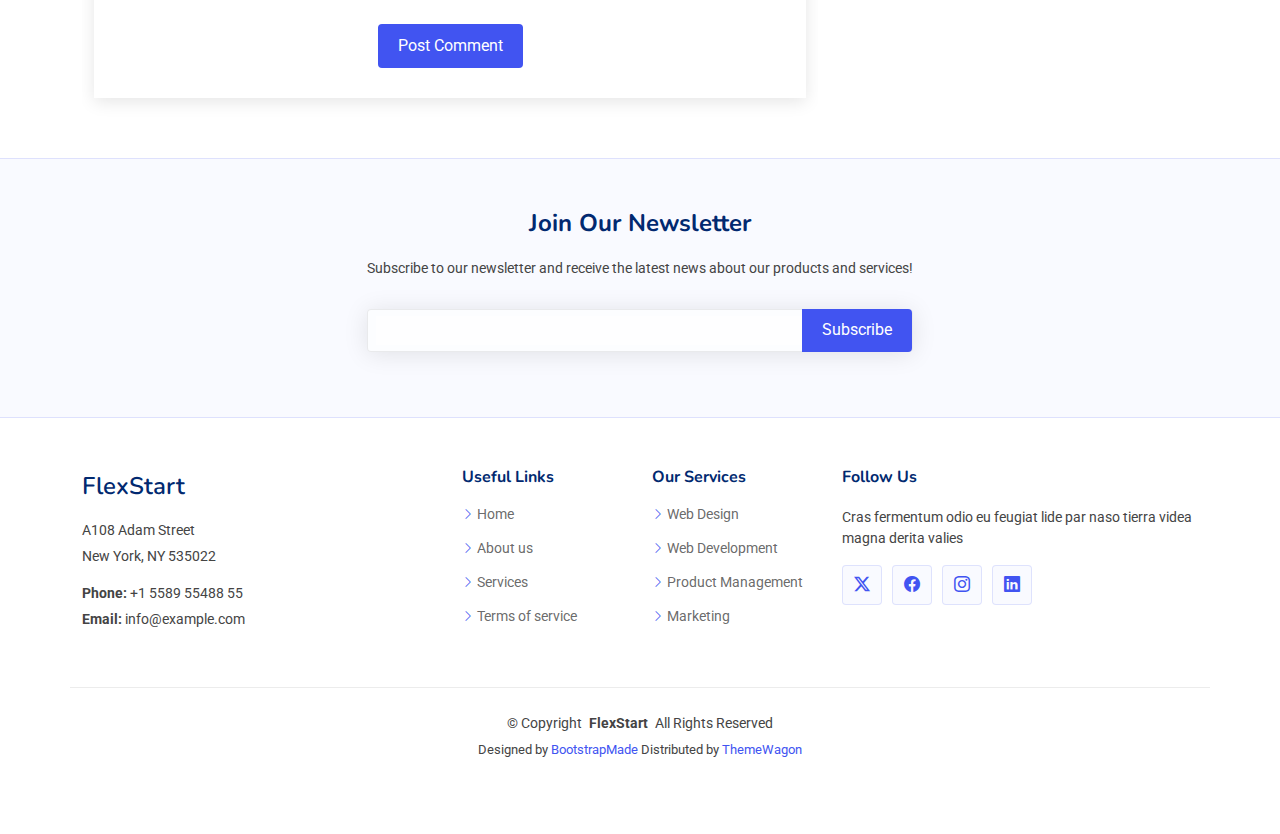
<file: blog-details.html>
<!DOCTYPE html>
<html lang="en">

<head>
  <meta charset="utf-8">
  <meta content="width=device-width, initial-scale=1.0" name="viewport">
  <title>Blog Details - FlexStart Bootstrap Template</title>
  <meta name="description" content="">
  <meta name="keywords" content="">

  <!-- Favicons -->
  <link href="assets/img/favicon.png" rel="icon">
  <link href="assets/img/apple-touch-icon.png" rel="apple-touch-icon">

  <!-- Fonts -->
  <link href="https://fonts.googleapis.com" rel="preconnect">
  <link href="https://fonts.gstatic.com" rel="preconnect" crossorigin>
  <link href="https://fonts.googleapis.com/css2?family=Roboto:ital,wght@0,100;0,300;0,400;0,500;0,700;0,900;1,100;1,300;1,400;1,500;1,700;1,900&family=Poppins:ital,wght@0,100;0,200;0,300;0,400;0,500;0,600;0,700;0,800;0,900;1,100;1,200;1,300;1,400;1,500;1,600;1,700;1,800;1,900&family=Nunito:ital,wght@0,200;0,300;0,400;0,500;0,600;0,700;0,800;0,900;1,200;1,300;1,400;1,500;1,600;1,700;1,800;1,900&display=swap" rel="stylesheet">

  <!-- Vendor CSS Files -->
  <link href="assets/vendor/bootstrap/css/bootstrap.min.css" rel="stylesheet">
  <link href="assets/vendor/bootstrap-icons/bootstrap-icons.css" rel="stylesheet">
  <link href="assets/vendor/aos/aos.css" rel="stylesheet">
  <link href="assets/vendor/glightbox/css/glightbox.min.css" rel="stylesheet">
  <link href="assets/vendor/swiper/swiper-bundle.min.css" rel="stylesheet">

  <!-- Main CSS File -->
  <link href="assets/css/main.css" rel="stylesheet">

  <!-- =======================================================
  * Template Name: FlexStart
  * Template URL: https://bootstrapmade.com/flexstart-bootstrap-startup-template/
  * Updated: Nov 01 2024 with Bootstrap v5.3.3
  * Author: BootstrapMade.com
  * License: https://bootstrapmade.com/license/
  ======================================================== -->
</head>

<body class="blog-details-page">

  <header id="header" class="header d-flex align-items-center sticky-top">
    <div class="container-fluid container-xl position-relative d-flex align-items-center">

      <a href="index.html" class="logo d-flex align-items-center me-auto">
        <!-- Uncomment the line below if you also wish to use an image logo -->
        <img src="assets/img/logo.png" alt="">
        <h1 class="sitename">FlexStart</h1>
      </a>

      <nav id="navmenu" class="navmenu">
        <ul>
          <li><a href="#hero">Home<br></a></li>
          <li><a href="#about">About</a></li>
          <li><a href="#services">Services</a></li>
          <li><a href="#portfolio">Portfolio</a></li>
          <li><a href="#team">Team</a></li>
          <li><a href="blog.html">Blog</a></li>
          <li class="dropdown"><a href="#"><span>Dropdown</span> <i class="bi bi-chevron-down toggle-dropdown"></i></a>
            <ul>
              <li><a href="#">Dropdown 1</a></li>
              <li class="dropdown"><a href="#"><span>Deep Dropdown</span> <i class="bi bi-chevron-down toggle-dropdown"></i></a>
                <ul>
                  <li><a href="#">Deep Dropdown 1</a></li>
                  <li><a href="#">Deep Dropdown 2</a></li>
                  <li><a href="#">Deep Dropdown 3</a></li>
                  <li><a href="#">Deep Dropdown 4</a></li>
                  <li><a href="#">Deep Dropdown 5</a></li>
                </ul>
              </li>
              <li><a href="#">Dropdown 2</a></li>
              <li><a href="#">Dropdown 3</a></li>
              <li><a href="#">Dropdown 4</a></li>
            </ul>
          </li>
          <li class="listing-dropdown"><a href="#"><span>Listing Dropdown</span> <i class="bi bi-chevron-down toggle-dropdown"></i></a>
            <ul>
              <li>
                <a href="#">Column 1 link 1</a>
                <a href="#">Column 1 link 2</a>
                <a href="#">Column 1 link 3</a>
              </li>
              <li>
                <a href="#">Column 2 link 1</a>
                <a href="#">Column 2 link 2</a>
                <a href="#">Column 3 link 3</a>
              </li>
              <li>
                <a href="#">Column 3 link 1</a>
                <a href="#">Column 3 link 2</a>
                <a href="#">Column 3 link 3</a>
              </li>
              <li>
                <a href="#">Column 4 link 1</a>
                <a href="#">Column 4 link 2</a>
                <a href="#">Column 4 link 3</a>
              </li>
              <li>
                <a href="#">Column 5 link 1</a>
                <a href="#">Column 5 link 2</a>
                <a href="#">Column 5 link 3</a>
              </li>
            </ul>
          </li>
          <li><a href="#contact">Contact</a></li>
        </ul>
        <i class="mobile-nav-toggle d-xl-none bi bi-list"></i>
      </nav>

      <a class="btn-getstarted flex-md-shrink-0" href="index.html#about">Get Started</a>

    </div>
  </header>

  <main class="main">

    <!-- Page Title -->
    <div class="page-title">
      <div class="heading">
        <div class="container">
          <div class="row d-flex justify-content-center text-center">
            <div class="col-lg-8">
              <h1>Blog Details</h1>
              <p class="mb-0">Odio et unde deleniti. Deserunt numquam exercitationem. Officiis quo odio sint voluptas consequatur ut a odio voluptatem. Sit dolorum debitis veritatis natus dolores. Quasi ratione sint. Sit quaerat ipsum dolorem.</p>
            </div>
          </div>
        </div>
      </div>
      <nav class="breadcrumbs">
        <div class="container">
          <ol>
            <li><a href="index.html">Home</a></li>
            <li class="current">Blog Details</li>
          </ol>
        </div>
      </nav>
    </div><!-- End Page Title -->

    <div class="container">
      <div class="row">

        <div class="col-lg-8">

          <!-- Blog Details Section -->
          <section id="blog-details" class="blog-details section">
            <div class="container">

              <article class="article">

                <div class="post-img">
                  <img src="assets/img/blog/blog-1.jpg" alt="" class="img-fluid">
                </div>

                <h2 class="title">Dolorum optio tempore voluptas dignissimos cumque fuga qui quibusdam quia</h2>

                <div class="meta-top">
                  <ul>
                    <li class="d-flex align-items-center"><i class="bi bi-person"></i> <a href="blog-details.html">John Doe</a></li>
                    <li class="d-flex align-items-center"><i class="bi bi-clock"></i> <a href="blog-details.html"><time datetime="2020-01-01">Jan 1, 2022</time></a></li>
                    <li class="d-flex align-items-center"><i class="bi bi-chat-dots"></i> <a href="blog-details.html">12 Comments</a></li>
                  </ul>
                </div><!-- End meta top -->

                <div class="content">
                  <p>
                    Similique neque nam consequuntur ad non maxime aliquam quas. Quibusdam animi praesentium. Aliquam et laboriosam eius aut nostrum quidem aliquid dicta.
                    Et eveniet enim. Qui velit est ea dolorem doloremque deleniti aperiam unde soluta. Est cum et quod quos aut ut et sit sunt. Voluptate porro consequatur assumenda perferendis dolore.
                  </p>

                  <p>
                    Sit repellat hic cupiditate hic ut nemo. Quis nihil sunt non reiciendis. Sequi in accusamus harum vel aspernatur. Excepturi numquam nihil cumque odio. Et voluptate cupiditate.
                  </p>

                  <blockquote>
                    <p>
                      Et vero doloremque tempore voluptatem ratione vel aut. Deleniti sunt animi aut. Aut eos aliquam doloribus minus autem quos.
                    </p>
                  </blockquote>

                  <p>
                    Sed quo laboriosam qui architecto. Occaecati repellendus omnis dicta inventore tempore provident voluptas mollitia aliquid. Id repellendus quia. Asperiores nihil magni dicta est suscipit perspiciatis. Voluptate ex rerum assumenda dolores nihil quaerat.
                    Dolor porro tempora et quibusdam voluptas. Beatae aut at ad qui tempore corrupti velit quisquam rerum. Omnis dolorum exercitationem harum qui qui blanditiis neque.
                    Iusto autem itaque. Repudiandae hic quae aspernatur ea neque qui. Architecto voluptatem magni. Vel magnam quod et tempora deleniti error rerum nihil tempora.
                  </p>

                  <h3>Et quae iure vel ut odit alias.</h3>
                  <p>
                    Officiis animi maxime nulla quo et harum eum quis a. Sit hic in qui quos fugit ut rerum atque. Optio provident dolores atque voluptatem rem excepturi molestiae qui. Voluptatem laborum omnis ullam quibusdam perspiciatis nulla nostrum. Voluptatum est libero eum nesciunt aliquid qui.
                    Quia et suscipit non sequi. Maxime sed odit. Beatae nesciunt nesciunt accusamus quia aut ratione aspernatur dolor. Sint harum eveniet dicta exercitationem minima. Exercitationem omnis asperiores natus aperiam dolor consequatur id ex sed. Quibusdam rerum dolores sint consequatur quidem ea.
                    Beatae minima sunt libero soluta sapiente in rem assumenda. Et qui odit voluptatem. Cum quibusdam voluptatem voluptatem accusamus mollitia aut atque aut.
                  </p>
                  <img src="assets/img/blog/blog-inside-post.jpg" class="img-fluid" alt="">

                  <h3>Ut repellat blanditiis est dolore sunt dolorum quae.</h3>
                  <p>
                    Rerum ea est assumenda pariatur quasi et quam. Facilis nam porro amet nostrum. In assumenda quia quae a id praesentium. Quos deleniti libero sed occaecati aut porro autem. Consectetur sed excepturi sint non placeat quia repellat incidunt labore. Autem facilis hic dolorum dolores vel.
                    Consectetur quasi id et optio praesentium aut asperiores eaque aut. Explicabo omnis quibusdam esse. Ex libero illum iusto totam et ut aut blanditiis. Veritatis numquam ut illum ut a quam vitae.
                  </p>
                  <p>
                    Alias quia non aliquid. Eos et ea velit. Voluptatem maxime enim omnis ipsa voluptas incidunt. Nulla sit eaque mollitia nisi asperiores est veniam.
                  </p>

                </div><!-- End post content -->

                <div class="meta-bottom">
                  <i class="bi bi-folder"></i>
                  <ul class="cats">
                    <li><a href="#">Business</a></li>
                  </ul>

                  <i class="bi bi-tags"></i>
                  <ul class="tags">
                    <li><a href="#">Creative</a></li>
                    <li><a href="#">Tips</a></li>
                    <li><a href="#">Marketing</a></li>
                  </ul>
                </div><!-- End meta bottom -->

              </article>

            </div>
          </section><!-- /Blog Details Section -->

          <!-- Blog Author Section -->
          <section id="blog-author" class="blog-author section">

            <div class="container">
              <div class="author-container d-flex align-items-center">
                <img src="assets/img/blog/blog-author.jpg" class="rounded-circle flex-shrink-0" alt="">
                <div>
                  <h4>Jane Smith</h4>
                  <div class="social-links">
                    <a href="https://x.com/#"><i class="bi bi-twitter-x"></i></a>
                    <a href="https://facebook.com/#"><i class="bi bi-facebook"></i></a>
                    <a href="https://instagram.com/#"><i class="biu bi-instagram"></i></a>
                  </div>
                  <p>
                    Itaque quidem optio quia voluptatibus dolorem dolor. Modi eum sed possimus accusantium. Quas repellat voluptatem officia numquam sint aspernatur voluptas. Esse et accusantium ut unde voluptas.
                  </p>
                </div>
              </div>
            </div>

          </section><!-- /Blog Author Section -->

          <!-- Blog Comments Section -->
          <section id="blog-comments" class="blog-comments section">

            <div class="container">

              <h4 class="comments-count">8 Comments</h4>

              <div id="comment-1" class="comment">
                <div class="d-flex">
                  <div class="comment-img"><img src="assets/img/blog/comments-1.jpg" alt=""></div>
                  <div>
                    <h5><a href="">Georgia Reader</a> <a href="#" class="reply"><i class="bi bi-reply-fill"></i> Reply</a></h5>
                    <time datetime="2020-01-01">01 Jan,2022</time>
                    <p>
                      Et rerum totam nisi. Molestiae vel quam dolorum vel voluptatem et et. Est ad aut sapiente quis molestiae est qui cum soluta.
                      Vero aut rerum vel. Rerum quos laboriosam placeat ex qui. Sint qui facilis et.
                    </p>
                  </div>
                </div>
              </div><!-- End comment #1 -->

              <div id="comment-2" class="comment">
                <div class="d-flex">
                  <div class="comment-img"><img src="assets/img/blog/comments-2.jpg" alt=""></div>
                  <div>
                    <h5><a href="">Aron Alvarado</a> <a href="#" class="reply"><i class="bi bi-reply-fill"></i> Reply</a></h5>
                    <time datetime="2020-01-01">01 Jan,2022</time>
                    <p>
                      Ipsam tempora sequi voluptatem quis sapiente non. Autem itaque eveniet saepe. Officiis illo ut beatae.
                    </p>
                  </div>
                </div>

                <div id="comment-reply-1" class="comment comment-reply">
                  <div class="d-flex">
                    <div class="comment-img"><img src="assets/img/blog/comments-3.jpg" alt=""></div>
                    <div>
                      <h5><a href="">Lynda Small</a> <a href="#" class="reply"><i class="bi bi-reply-fill"></i> Reply</a></h5>
                      <time datetime="2020-01-01">01 Jan,2022</time>
                      <p>
                        Enim ipsa eum fugiat fuga repellat. Commodi quo quo dicta. Est ullam aspernatur ut vitae quia mollitia id non. Qui ad quas nostrum rerum sed necessitatibus aut est. Eum officiis sed repellat maxime vero nisi natus. Amet nesciunt nesciunt qui illum omnis est et dolor recusandae.

                        Recusandae sit ad aut impedit et. Ipsa labore dolor impedit et natus in porro aut. Magnam qui cum. Illo similique occaecati nihil modi eligendi. Pariatur distinctio labore omnis incidunt et illum. Expedita et dignissimos distinctio laborum minima fugiat.

                        Libero corporis qui. Nam illo odio beatae enim ducimus. Harum reiciendis error dolorum non autem quisquam vero rerum neque.
                      </p>
                    </div>
                  </div>

                  <div id="comment-reply-2" class="comment comment-reply">
                    <div class="d-flex">
                      <div class="comment-img"><img src="assets/img/blog/comments-4.jpg" alt=""></div>
                      <div>
                        <h5><a href="">Sianna Ramsay</a> <a href="#" class="reply"><i class="bi bi-reply-fill"></i> Reply</a></h5>
                        <time datetime="2020-01-01">01 Jan,2022</time>
                        <p>
                          Et dignissimos impedit nulla et quo distinctio ex nemo. Omnis quia dolores cupiditate et. Ut unde qui eligendi sapiente omnis ullam. Placeat porro est commodi est officiis voluptas repellat quisquam possimus. Perferendis id consectetur necessitatibus.
                        </p>
                      </div>
                    </div>

                  </div><!-- End comment reply #2-->

                </div><!-- End comment reply #1-->

              </div><!-- End comment #2-->

              <div id="comment-3" class="comment">
                <div class="d-flex">
                  <div class="comment-img"><img src="assets/img/blog/comments-5.jpg" alt=""></div>
                  <div>
                    <h5><a href="">Nolan Davidson</a> <a href="#" class="reply"><i class="bi bi-reply-fill"></i> Reply</a></h5>
                    <time datetime="2020-01-01">01 Jan,2022</time>
                    <p>
                      Distinctio nesciunt rerum reprehenderit sed. Iste omnis eius repellendus quia nihil ut accusantium tempore. Nesciunt expedita id dolor exercitationem aspernatur aut quam ut. Voluptatem est accusamus iste at.
                      Non aut et et esse qui sit modi neque. Exercitationem et eos aspernatur. Ea est consequuntur officia beatae ea aut eos soluta. Non qui dolorum voluptatibus et optio veniam. Quam officia sit nostrum dolorem.
                    </p>
                  </div>
                </div>

              </div><!-- End comment #3 -->

              <div id="comment-4" class="comment">
                <div class="d-flex">
                  <div class="comment-img"><img src="assets/img/blog/comments-6.jpg" alt=""></div>
                  <div>
                    <h5><a href="">Kay Duggan</a> <a href="#" class="reply"><i class="bi bi-reply-fill"></i> Reply</a></h5>
                    <time datetime="2020-01-01">01 Jan,2022</time>
                    <p>
                      Dolorem atque aut. Omnis doloremque blanditiis quia eum porro quis ut velit tempore. Cumque sed quia ut maxime. Est ad aut cum. Ut exercitationem non in fugiat.
                    </p>
                  </div>
                </div>

              </div><!-- End comment #4 -->

            </div>

          </section><!-- /Blog Comments Section -->

          <!-- Comment Form Section -->
          <section id="comment-form" class="comment-form section">
            <div class="container">

              <form action="">

                <h4>Post Comment</h4>
                <p>Your email address will not be published. Required fields are marked * </p>
                <div class="row">
                  <div class="col-md-6 form-group">
                    <input name="name" type="text" class="form-control" placeholder="Your Name*">
                  </div>
                  <div class="col-md-6 form-group">
                    <input name="email" type="text" class="form-control" placeholder="Your Email*">
                  </div>
                </div>
                <div class="row">
                  <div class="col form-group">
                    <input name="website" type="text" class="form-control" placeholder="Your Website">
                  </div>
                </div>
                <div class="row">
                  <div class="col form-group">
                    <textarea name="comment" class="form-control" placeholder="Your Comment*"></textarea>
                  </div>
                </div>

                <div class="text-center">
                  <button type="submit" class="btn btn-primary">Post Comment</button>
                </div>

              </form>

            </div>
          </section><!-- /Comment Form Section -->

        </div>

        <div class="col-lg-4 sidebar">

          <div class="widgets-container">

            <!-- Search Widget -->
            <div class="search-widget widget-item">

              <h3 class="widget-title">Search</h3>
              <form action="">
                <input type="text">
                <button type="submit" title="Search"><i class="bi bi-search"></i></button>
              </form>

            </div><!--/Search Widget -->

            <!-- Categories Widget -->
            <div class="categories-widget widget-item">

              <h3 class="widget-title">Categories</h3>
              <ul class="mt-3">
                <li><a href="#">General <span>(25)</span></a></li>
                <li><a href="#">Lifestyle <span>(12)</span></a></li>
                <li><a href="#">Travel <span>(5)</span></a></li>
                <li><a href="#">Design <span>(22)</span></a></li>
                <li><a href="#">Creative <span>(8)</span></a></li>
                <li><a href="#">Educaion <span>(14)</span></a></li>
              </ul>

            </div><!--/Categories Widget -->

            <!-- Recent Posts Widget -->
            <div class="recent-posts-widget widget-item">

              <h3 class="widget-title">Recent Posts</h3>

              <div class="post-item">
                <img src="assets/img/blog/blog-recent-1.jpg" alt="" class="flex-shrink-0">
                <div>
                  <h4><a href="blog-details.html">Nihil blanditiis at in nihil autem</a></h4>
                  <time datetime="2020-01-01">Jan 1, 2020</time>
                </div>
              </div><!-- End recent post item-->

              <div class="post-item">
                <img src="assets/img/blog/blog-recent-2.jpg" alt="" class="flex-shrink-0">
                <div>
                  <h4><a href="blog-details.html">Quidem autem et impedit</a></h4>
                  <time datetime="2020-01-01">Jan 1, 2020</time>
                </div>
              </div><!-- End recent post item-->

              <div class="post-item">
                <img src="assets/img/blog/blog-recent-3.jpg" alt="" class="flex-shrink-0">
                <div>
                  <h4><a href="blog-details.html">Id quia et et ut maxime similique occaecati ut</a></h4>
                  <time datetime="2020-01-01">Jan 1, 2020</time>
                </div>
              </div><!-- End recent post item-->

              <div class="post-item">
                <img src="assets/img/blog/blog-recent-4.jpg" alt="" class="flex-shrink-0">
                <div>
                  <h4><a href="blog-details.html">Laborum corporis quo dara net para</a></h4>
                  <time datetime="2020-01-01">Jan 1, 2020</time>
                </div>
              </div><!-- End recent post item-->

              <div class="post-item">
                <img src="assets/img/blog/blog-recent-5.jpg" alt="" class="flex-shrink-0">
                <div>
                  <h4><a href="blog-details.html">Et dolores corrupti quae illo quod dolor</a></h4>
                  <time datetime="2020-01-01">Jan 1, 2020</time>
                </div>
              </div><!-- End recent post item-->

            </div><!--/Recent Posts Widget -->

            <!-- Tags Widget -->
            <div class="tags-widget widget-item">

              <h3 class="widget-title">Tags</h3>
              <ul>
                <li><a href="#">App</a></li>
                <li><a href="#">IT</a></li>
                <li><a href="#">Business</a></li>
                <li><a href="#">Mac</a></li>
                <li><a href="#">Design</a></li>
                <li><a href="#">Office</a></li>
                <li><a href="#">Creative</a></li>
                <li><a href="#">Studio</a></li>
                <li><a href="#">Smart</a></li>
                <li><a href="#">Tips</a></li>
                <li><a href="#">Marketing</a></li>
              </ul>

            </div><!--/Tags Widget -->

          </div>

        </div>

      </div>
    </div>

  </main>

  <footer id="footer" class="footer">

    <div class="footer-newsletter">
      <div class="container">
        <div class="row justify-content-center text-center">
          <div class="col-lg-6">
            <h4>Join Our Newsletter</h4>
            <p>Subscribe to our newsletter and receive the latest news about our products and services!</p>
            <form action="forms/newsletter.php" method="post" class="php-email-form">
              <div class="newsletter-form"><input type="email" name="email"><input type="submit" value="Subscribe"></div>
              <div class="loading">Loading</div>
              <div class="error-message"></div>
              <div class="sent-message">Your subscription request has been sent. Thank you!</div>
            </form>
          </div>
        </div>
      </div>
    </div>

    <div class="container footer-top">
      <div class="row gy-4">
        <div class="col-lg-4 col-md-6 footer-about">
          <a href="index.html" class="d-flex align-items-center">
            <span class="sitename">FlexStart</span>
          </a>
          <div class="footer-contact pt-3">
            <p>A108 Adam Street</p>
            <p>New York, NY 535022</p>
            <p class="mt-3"><strong>Phone:</strong> <span>+1 5589 55488 55</span></p>
            <p><strong>Email:</strong> <span>info@example.com</span></p>
          </div>
        </div>

        <div class="col-lg-2 col-md-3 footer-links">
          <h4>Useful Links</h4>
          <ul>
            <li><i class="bi bi-chevron-right"></i> <a href="#">Home</a></li>
            <li><i class="bi bi-chevron-right"></i> <a href="#">About us</a></li>
            <li><i class="bi bi-chevron-right"></i> <a href="#">Services</a></li>
            <li><i class="bi bi-chevron-right"></i> <a href="#">Terms of service</a></li>
          </ul>
        </div>

        <div class="col-lg-2 col-md-3 footer-links">
          <h4>Our Services</h4>
          <ul>
            <li><i class="bi bi-chevron-right"></i> <a href="#">Web Design</a></li>
            <li><i class="bi bi-chevron-right"></i> <a href="#">Web Development</a></li>
            <li><i class="bi bi-chevron-right"></i> <a href="#">Product Management</a></li>
            <li><i class="bi bi-chevron-right"></i> <a href="#">Marketing</a></li>
          </ul>
        </div>

        <div class="col-lg-4 col-md-12">
          <h4>Follow Us</h4>
          <p>Cras fermentum odio eu feugiat lide par naso tierra videa magna derita valies</p>
          <div class="social-links d-flex">
            <a href=""><i class="bi bi-twitter-x"></i></a>
            <a href=""><i class="bi bi-facebook"></i></a>
            <a href=""><i class="bi bi-instagram"></i></a>
            <a href=""><i class="bi bi-linkedin"></i></a>
          </div>
        </div>

      </div>
    </div>

    <div class="container copyright text-center mt-4">
      <p>© <span>Copyright</span> <strong class="px-1 sitename">FlexStart</strong> <span>All Rights Reserved</span></p>
      <div class="credits">
        <!-- All the links in the footer should remain intact. -->
        <!-- You can delete the links only if you've purchased the pro version. -->
        <!-- Licensing information: https://bootstrapmade.com/license/ -->
        <!-- Purchase the pro version with working PHP/AJAX contact form: [buy-url] -->
        Designed by <a href="https://bootstrapmade.com/">BootstrapMade</a> Distributed by <a href=“https://themewagon.com>ThemeWagon
      </div>
    </div>

  </footer>

  <!-- Scroll Top -->
  <a href="#" id="scroll-top" class="scroll-top d-flex align-items-center justify-content-center"><i class="bi bi-arrow-up-short"></i></a>

  <!-- Vendor JS Files -->
  <script src="assets/vendor/bootstrap/js/bootstrap.bundle.min.js"></script>
  <script src="assets/vendor/php-email-form/validate.js"></script>
  <script src="assets/vendor/aos/aos.js"></script>
  <script src="assets/vendor/glightbox/js/glightbox.min.js"></script>
  <script src="assets/vendor/purecounter/purecounter_vanilla.js"></script>
  <script src="assets/vendor/imagesloaded/imagesloaded.pkgd.min.js"></script>
  <script src="assets/vendor/isotope-layout/isotope.pkgd.min.js"></script>
  <script src="assets/vendor/swiper/swiper-bundle.min.js"></script>

  <!-- Main JS File -->
  <script src="assets/js/main.js"></script>

</body>

</html>
</file>
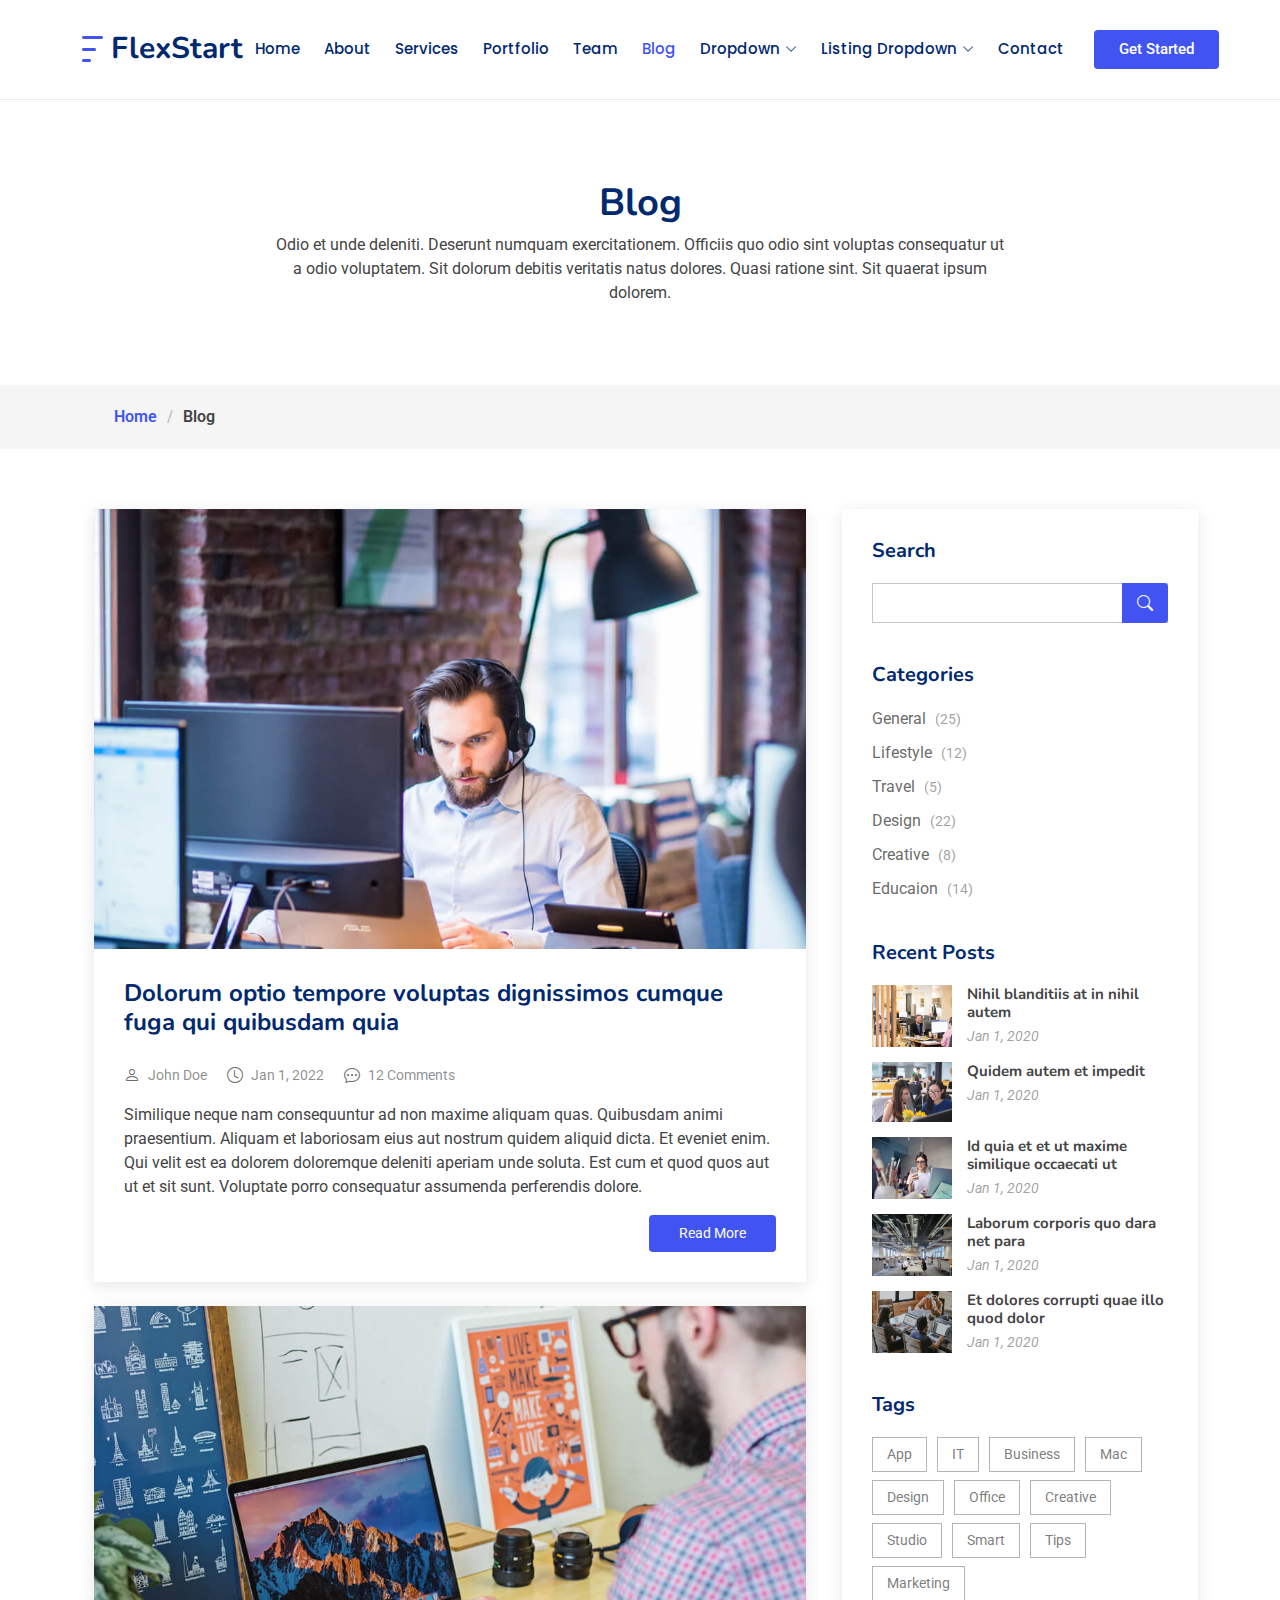
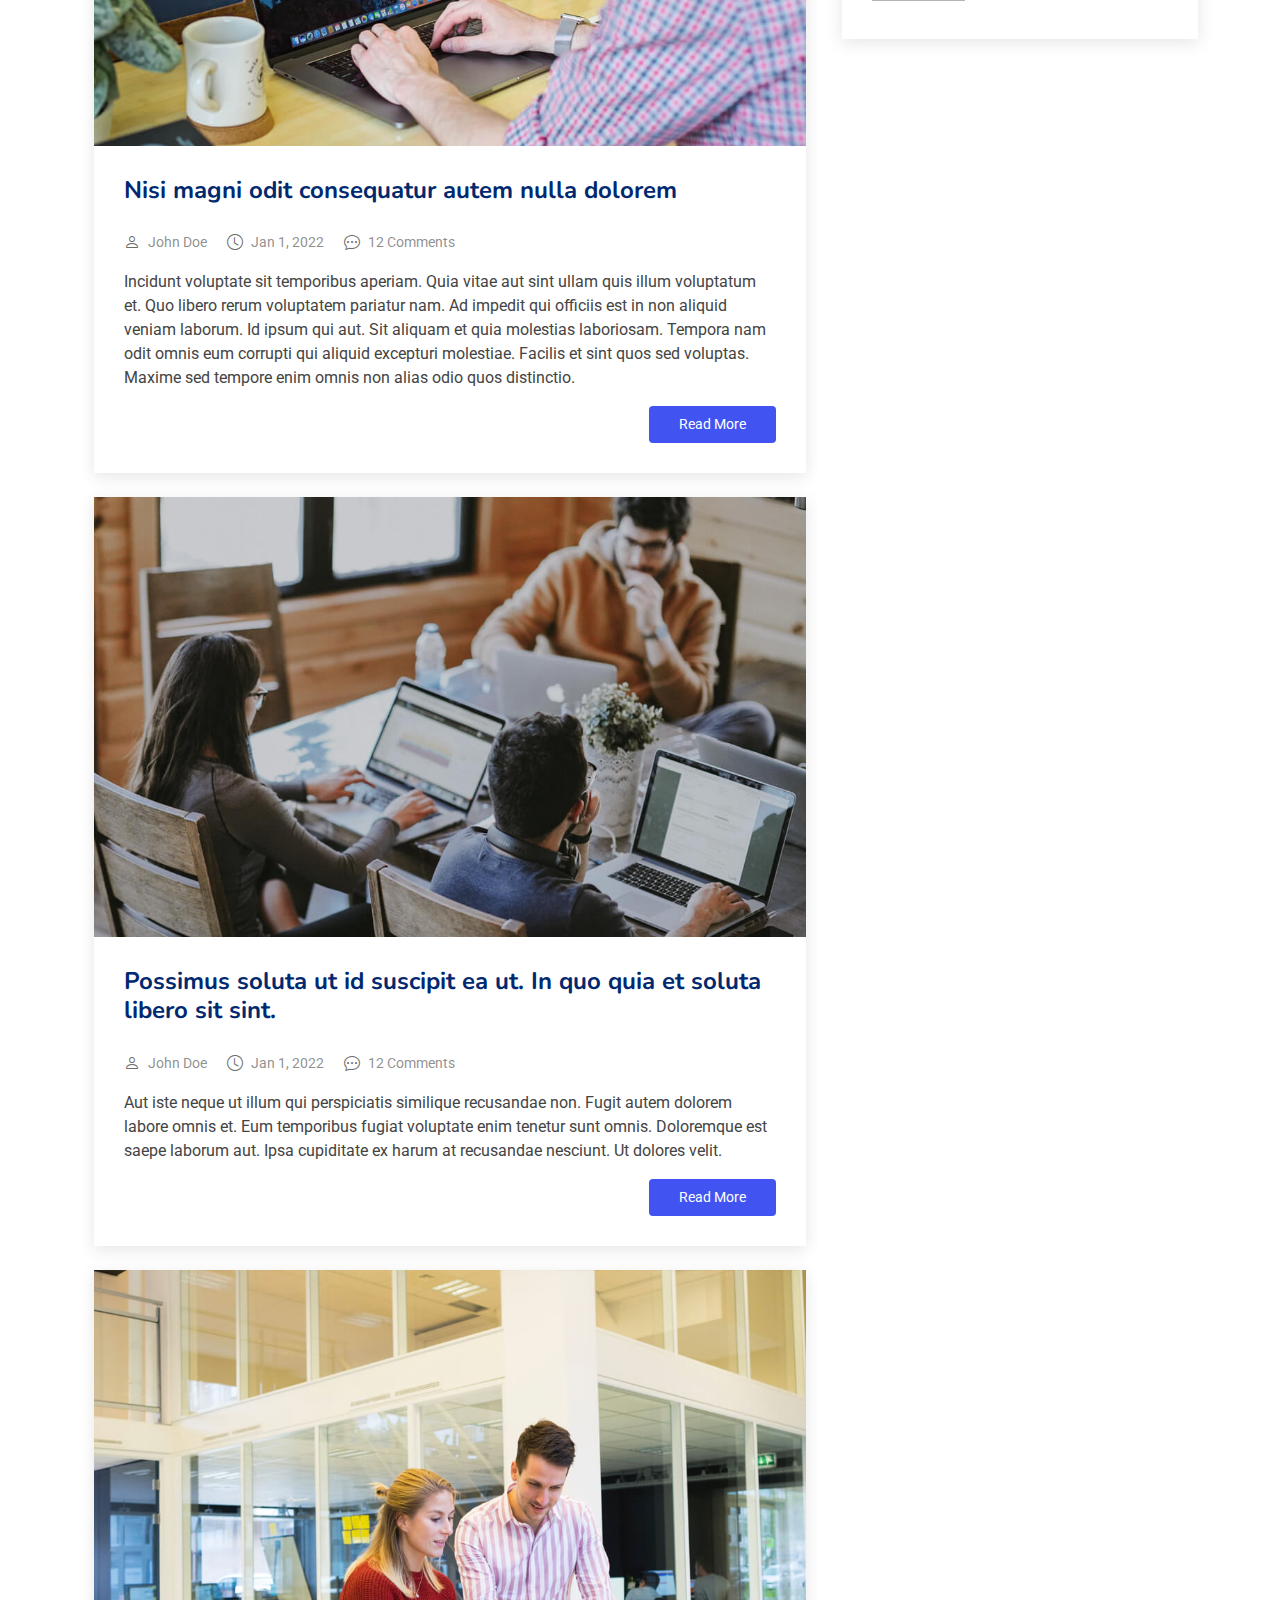
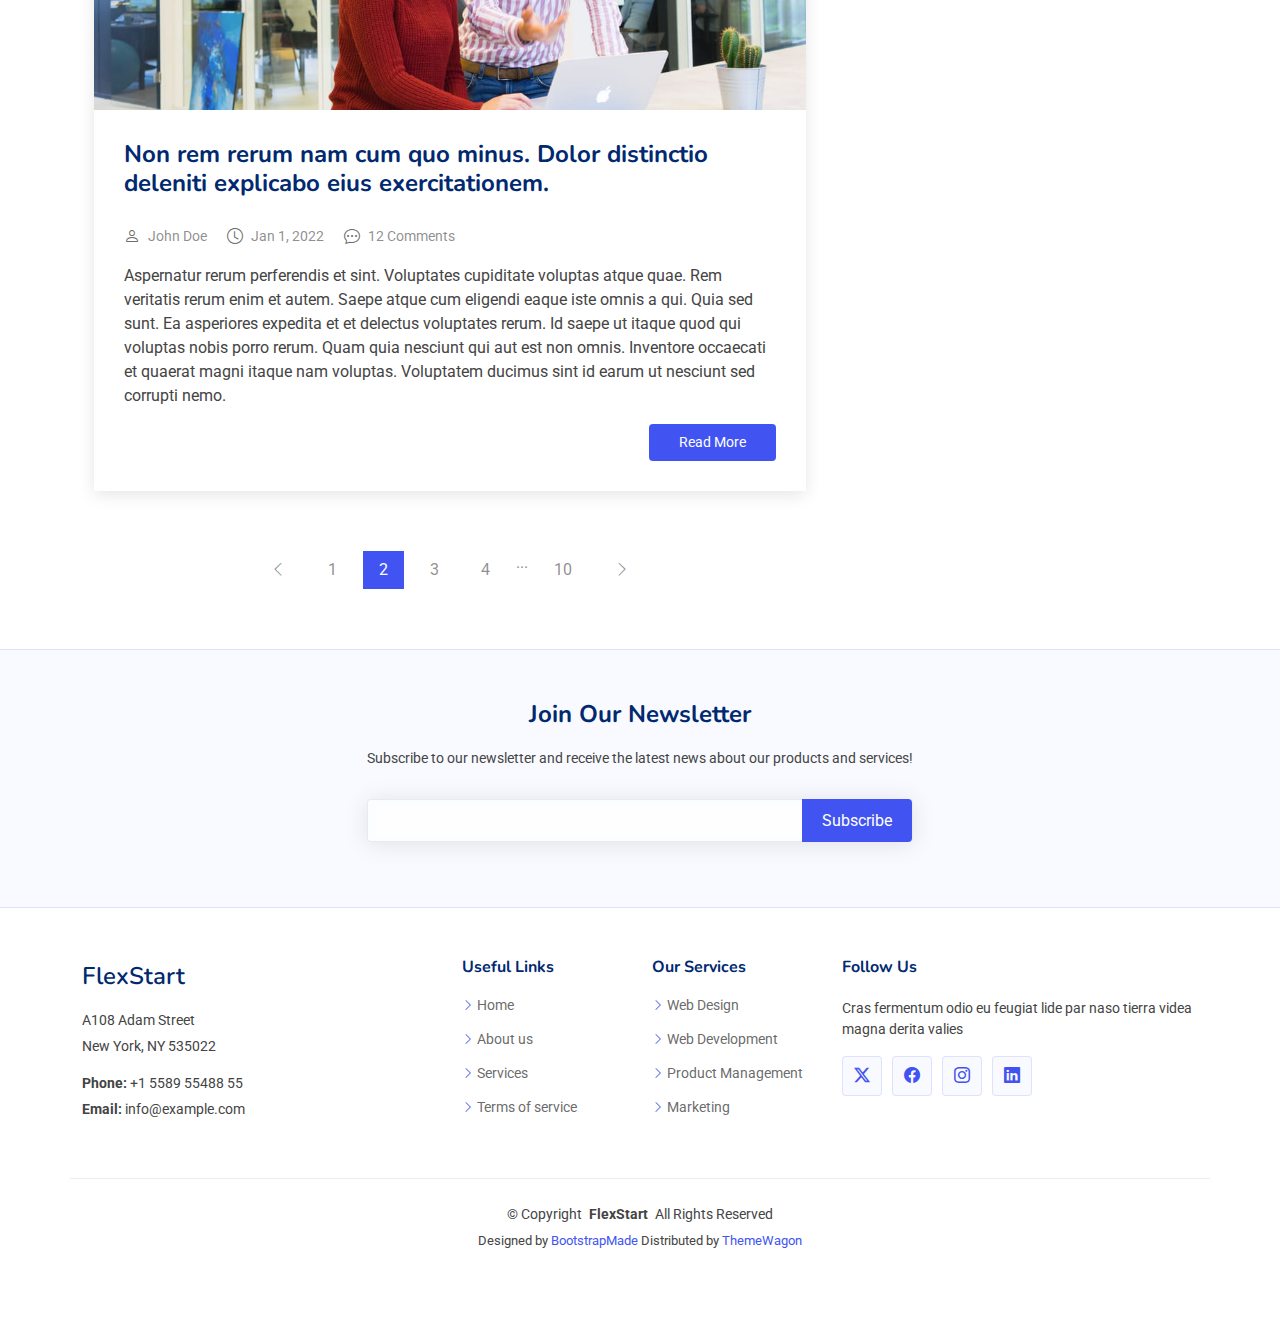
<file: blog.html>
<!DOCTYPE html>
<html lang="en">

<head>
  <meta charset="utf-8">
  <meta content="width=device-width, initial-scale=1.0" name="viewport">
  <title>HSCC</title>
  <meta name="description" content="">
  <meta name="keywords" content="">

  <!-- Favicons -->
  <link href="assets/img/favicon.png" rel="icon">
  <link href="assets/img/apple-touch-icon.png" rel="apple-touch-icon">

  <!-- Fonts -->
  <link href="https://fonts.googleapis.com" rel="preconnect">
  <link href="https://fonts.gstatic.com" rel="preconnect" crossorigin>
  <link href="https://fonts.googleapis.com/css2?family=Roboto:ital,wght@0,100;0,300;0,400;0,500;0,700;0,900;1,100;1,300;1,400;1,500;1,700;1,900&family=Poppins:ital,wght@0,100;0,200;0,300;0,400;0,500;0,600;0,700;0,800;0,900;1,100;1,200;1,300;1,400;1,500;1,600;1,700;1,800;1,900&family=Nunito:ital,wght@0,200;0,300;0,400;0,500;0,600;0,700;0,800;0,900;1,200;1,300;1,400;1,500;1,600;1,700;1,800;1,900&display=swap" rel="stylesheet">

  <!-- Vendor CSS Files -->
  <link href="assets/vendor/bootstrap/css/bootstrap.min.css" rel="stylesheet">
  <link href="assets/vendor/bootstrap-icons/bootstrap-icons.css" rel="stylesheet">
  <link href="assets/vendor/aos/aos.css" rel="stylesheet">
  <link href="assets/vendor/glightbox/css/glightbox.min.css" rel="stylesheet">
  <link href="assets/vendor/swiper/swiper-bundle.min.css" rel="stylesheet">

  <!-- Main CSS File -->
  <link href="assets/css/main.css" rel="stylesheet">

  <!-- =======================================================
  * Template Name: FlexStart
  * Template URL: https://bootstrapmade.com/flexstart-bootstrap-startup-template/
  * Updated: Nov 01 2024 with Bootstrap v5.3.3
  * Author: BootstrapMade.com
  * License: https://bootstrapmade.com/license/
  ======================================================== -->
</head>

<body class="blog-page">

  <header id="header" class="header d-flex align-items-center sticky-top">
    <div class="container-fluid container-xl position-relative d-flex align-items-center">

      <a href="index.html" class="logo d-flex align-items-center me-auto">
        <!-- Uncomment the line below if you also wish to use an image logo -->
        <img src="assets/img/logo.png" alt="">
        <h1 class="sitename">FlexStart</h1>
      </a>

      <nav id="navmenu" class="navmenu">
        <ul>
          <li><a href="#hero">Home<br></a></li>
          <li><a href="#about">About</a></li>
          <li><a href="#services">Services</a></li>
          <li><a href="#portfolio">Portfolio</a></li>
          <li><a href="#team">Team</a></li>
          <li><a href="blog.html" class="active">Blog</a></li>
          <li class="dropdown"><a href="#"><span>Dropdown</span> <i class="bi bi-chevron-down toggle-dropdown"></i></a>
            <ul>
              <li><a href="#">Dropdown 1</a></li>
              <li class="dropdown"><a href="#"><span>Deep Dropdown</span> <i class="bi bi-chevron-down toggle-dropdown"></i></a>
                <ul>
                  <li><a href="#">Deep Dropdown 1</a></li>
                  <li><a href="#">Deep Dropdown 2</a></li>
                  <li><a href="#">Deep Dropdown 3</a></li>
                  <li><a href="#">Deep Dropdown 4</a></li>
                  <li><a href="#">Deep Dropdown 5</a></li>
                </ul>
              </li>
              <li><a href="#">Dropdown 2</a></li>
              <li><a href="#">Dropdown 3</a></li>
              <li><a href="#">Dropdown 4</a></li>
            </ul>
          </li>
          <li class="listing-dropdown"><a href="#"><span>Listing Dropdown</span> <i class="bi bi-chevron-down toggle-dropdown"></i></a>
            <ul>
              <li>
                <a href="#">Column 1 link 1</a>
                <a href="#">Column 1 link 2</a>
                <a href="#">Column 1 link 3</a>
              </li>
              <li>
                <a href="#">Column 2 link 1</a>
                <a href="#">Column 2 link 2</a>
                <a href="#">Column 3 link 3</a>
              </li>
              <li>
                <a href="#">Column 3 link 1</a>
                <a href="#">Column 3 link 2</a>
                <a href="#">Column 3 link 3</a>
              </li>
              <li>
                <a href="#">Column 4 link 1</a>
                <a href="#">Column 4 link 2</a>
                <a href="#">Column 4 link 3</a>
              </li>
              <li>
                <a href="#">Column 5 link 1</a>
                <a href="#">Column 5 link 2</a>
                <a href="#">Column 5 link 3</a>
              </li>
            </ul>
          </li>
          <li><a href="#contact">Contact</a></li>
        </ul>
        <i class="mobile-nav-toggle d-xl-none bi bi-list"></i>
      </nav>

      <a class="btn-getstarted flex-md-shrink-0" href="index.html#about">Get Started</a>

    </div>
  </header>

  <main class="main">

    <!-- Page Title -->
    <div class="page-title">
      <div class="heading">
        <div class="container">
          <div class="row d-flex justify-content-center text-center">
            <div class="col-lg-8">
              <h1>Blog</h1>
              <p class="mb-0">Odio et unde deleniti. Deserunt numquam exercitationem. Officiis quo odio sint voluptas consequatur ut a odio voluptatem. Sit dolorum debitis veritatis natus dolores. Quasi ratione sint. Sit quaerat ipsum dolorem.</p>
            </div>
          </div>
        </div>
      </div>
      <nav class="breadcrumbs">
        <div class="container">
          <ol>
            <li><a href="index.html">Home</a></li>
            <li class="current">Blog</li>
          </ol>
        </div>
      </nav>
    </div><!-- End Page Title -->

    <div class="container">
      <div class="row">

        <div class="col-lg-8">

          <!-- Blog Posts Section -->
          <section id="blog-posts" class="blog-posts section">

            <div class="container">

              <div class="row gy-4">

                <div class="col-12">
                  <article>

                    <div class="post-img">
                      <img src="assets/img/blog/blog-1.jpg" alt="" class="img-fluid">
                    </div>

                    <h2 class="title">
                      <a href="blog-details.html">Dolorum optio tempore voluptas dignissimos cumque fuga qui quibusdam quia</a>
                    </h2>

                    <div class="meta-top">
                      <ul>
                        <li class="d-flex align-items-center"><i class="bi bi-person"></i> <a href="blog-details.html">John Doe</a></li>
                        <li class="d-flex align-items-center"><i class="bi bi-clock"></i> <a href="blog-details.html"><time datetime="2022-01-01">Jan 1, 2022</time></a></li>
                        <li class="d-flex align-items-center"><i class="bi bi-chat-dots"></i> <a href="blog-details.html">12 Comments</a></li>
                      </ul>
                    </div>

                    <div class="content">
                      <p>
                        Similique neque nam consequuntur ad non maxime aliquam quas. Quibusdam animi praesentium. Aliquam et laboriosam eius aut nostrum quidem aliquid dicta.
                        Et eveniet enim. Qui velit est ea dolorem doloremque deleniti aperiam unde soluta. Est cum et quod quos aut ut et sit sunt. Voluptate porro consequatur assumenda perferendis dolore.
                      </p>

                      <div class="read-more">
                        <a href="blog-details.html">Read More</a>
                      </div>
                    </div>

                  </article>
                </div><!-- End post list item -->

                <div class="col-12">

                  <article>

                    <div class="post-img">
                      <img src="assets/img/blog/blog-2.jpg" alt="" class="img-fluid">
                    </div>

                    <h2 class="title">
                      <a href="blog-details.html">Nisi magni odit consequatur autem nulla dolorem</a>
                    </h2>

                    <div class="meta-top">
                      <ul>
                        <li class="d-flex align-items-center"><i class="bi bi-person"></i> <a href="blog-details.html">John Doe</a></li>
                        <li class="d-flex align-items-center"><i class="bi bi-clock"></i> <a href="blog-details.html"><time datetime="2022-01-01">Jan 1, 2022</time></a></li>
                        <li class="d-flex align-items-center"><i class="bi bi-chat-dots"></i> <a href="blog-details.html">12 Comments</a></li>
                      </ul>
                    </div>

                    <div class="content">
                      <p>
                        Incidunt voluptate sit temporibus aperiam. Quia vitae aut sint ullam quis illum voluptatum et. Quo libero rerum voluptatem pariatur nam.
                        Ad impedit qui officiis est in non aliquid veniam laborum. Id ipsum qui aut. Sit aliquam et quia molestias laboriosam. Tempora nam odit omnis eum corrupti qui aliquid excepturi molestiae. Facilis et sint quos sed voluptas. Maxime sed tempore enim omnis non alias odio quos distinctio.
                      </p>
                      <div class="read-more">
                        <a href="blog-details.html">Read More</a>
                      </div>
                    </div>

                  </article>

                </div><!-- End post list item -->

                <div class="col-12">

                  <article>

                    <div class="post-img">
                      <img src="assets/img/blog/blog-3.jpg" alt="" class="img-fluid">
                    </div>

                    <h2 class="title">
                      <a href="blog-details.html">Possimus soluta ut id suscipit ea ut. In quo quia et soluta libero sit sint.</a>
                    </h2>

                    <div class="meta-top">
                      <ul>
                        <li class="d-flex align-items-center"><i class="bi bi-person"></i> <a href="blog-details.html">John Doe</a></li>
                        <li class="d-flex align-items-center"><i class="bi bi-clock"></i> <a href="blog-details.html"><time datetime="2022-01-01">Jan 1, 2022</time></a></li>
                        <li class="d-flex align-items-center"><i class="bi bi-chat-dots"></i> <a href="blog-details.html">12 Comments</a></li>
                      </ul>
                    </div>

                    <div class="content">
                      <p>
                        Aut iste neque ut illum qui perspiciatis similique recusandae non. Fugit autem dolorem labore omnis et. Eum temporibus fugiat voluptate enim tenetur sunt omnis.
                        Doloremque est saepe laborum aut. Ipsa cupiditate ex harum at recusandae nesciunt. Ut dolores velit.
                      </p>
                      <div class="read-more">
                        <a href="blog-details.html">Read More</a>
                      </div>
                    </div>

                  </article>

                </div><!-- End post list item -->

                <div class="col-12">

                  <article>

                    <div class="post-img">
                      <img src="assets/img/blog/blog-4.jpg" alt="" class="img-fluid">
                    </div>

                    <h2 class="title">
                      <a href="blog-details.html">Non rem rerum nam cum quo minus. Dolor distinctio deleniti explicabo eius exercitationem.</a>
                    </h2>

                    <div class="meta-top">
                      <ul>
                        <li class="d-flex align-items-center"><i class="bi bi-person"></i> <a href="blog-details.html">John Doe</a></li>
                        <li class="d-flex align-items-center"><i class="bi bi-clock"></i> <a href="blog-details.html"><time datetime="2022-01-01">Jan 1, 2022</time></a></li>
                        <li class="d-flex align-items-center"><i class="bi bi-chat-dots"></i> <a href="blog-details.html">12 Comments</a></li>
                      </ul>
                    </div>

                    <div class="content">
                      <p>
                        Aspernatur rerum perferendis et sint. Voluptates cupiditate voluptas atque quae. Rem veritatis rerum enim et autem. Saepe atque cum eligendi eaque iste omnis a qui.
                        Quia sed sunt. Ea asperiores expedita et et delectus voluptates rerum. Id saepe ut itaque quod qui voluptas nobis porro rerum. Quam quia nesciunt qui aut est non omnis. Inventore occaecati et quaerat magni itaque nam voluptas. Voluptatem ducimus sint id earum ut nesciunt sed corrupti nemo.
                      </p>
                      <div class="read-more">
                        <a href="blog-details.html">Read More</a>
                      </div>
                    </div>

                  </article>

                </div><!-- End post list item -->

              </div><!-- End blog posts list -->

            </div>

          </section><!-- /Blog Posts Section -->

          <!-- Blog Pagination Section -->
          <section id="blog-pagination" class="blog-pagination section">

            <div class="container">
              <div class="d-flex justify-content-center">
                <ul>
                  <li><a href="#"><i class="bi bi-chevron-left"></i></a></li>
                  <li><a href="#">1</a></li>
                  <li><a href="#" class="active">2</a></li>
                  <li><a href="#">3</a></li>
                  <li><a href="#">4</a></li>
                  <li>...</li>
                  <li><a href="#">10</a></li>
                  <li><a href="#"><i class="bi bi-chevron-right"></i></a></li>
                </ul>
              </div>
            </div>

          </section><!-- /Blog Pagination Section -->

        </div>

        <div class="col-lg-4 sidebar">

          <div class="widgets-container">

            <!-- Search Widget -->
            <div class="search-widget widget-item">

              <h3 class="widget-title">Search</h3>
              <form action="">
                <input type="text">
                <button type="submit" title="Search"><i class="bi bi-search"></i></button>
              </form>

            </div><!--/Search Widget -->

            <!-- Categories Widget -->
            <div class="categories-widget widget-item">

              <h3 class="widget-title">Categories</h3>
              <ul class="mt-3">
                <li><a href="#">General <span>(25)</span></a></li>
                <li><a href="#">Lifestyle <span>(12)</span></a></li>
                <li><a href="#">Travel <span>(5)</span></a></li>
                <li><a href="#">Design <span>(22)</span></a></li>
                <li><a href="#">Creative <span>(8)</span></a></li>
                <li><a href="#">Educaion <span>(14)</span></a></li>
              </ul>

            </div><!--/Categories Widget -->

            <!-- Recent Posts Widget -->
            <div class="recent-posts-widget widget-item">

              <h3 class="widget-title">Recent Posts</h3>

              <div class="post-item">
                <img src="assets/img/blog/blog-recent-1.jpg" alt="" class="flex-shrink-0">
                <div>
                  <h4><a href="blog-details.html">Nihil blanditiis at in nihil autem</a></h4>
                  <time datetime="2020-01-01">Jan 1, 2020</time>
                </div>
              </div><!-- End recent post item-->

              <div class="post-item">
                <img src="assets/img/blog/blog-recent-2.jpg" alt="" class="flex-shrink-0">
                <div>
                  <h4><a href="blog-details.html">Quidem autem et impedit</a></h4>
                  <time datetime="2020-01-01">Jan 1, 2020</time>
                </div>
              </div><!-- End recent post item-->

              <div class="post-item">
                <img src="assets/img/blog/blog-recent-3.jpg" alt="" class="flex-shrink-0">
                <div>
                  <h4><a href="blog-details.html">Id quia et et ut maxime similique occaecati ut</a></h4>
                  <time datetime="2020-01-01">Jan 1, 2020</time>
                </div>
              </div><!-- End recent post item-->

              <div class="post-item">
                <img src="assets/img/blog/blog-recent-4.jpg" alt="" class="flex-shrink-0">
                <div>
                  <h4><a href="blog-details.html">Laborum corporis quo dara net para</a></h4>
                  <time datetime="2020-01-01">Jan 1, 2020</time>
                </div>
              </div><!-- End recent post item-->

              <div class="post-item">
                <img src="assets/img/blog/blog-recent-5.jpg" alt="" class="flex-shrink-0">
                <div>
                  <h4><a href="blog-details.html">Et dolores corrupti quae illo quod dolor</a></h4>
                  <time datetime="2020-01-01">Jan 1, 2020</time>
                </div>
              </div><!-- End recent post item-->

            </div><!--/Recent Posts Widget -->

            <!-- Tags Widget -->
            <div class="tags-widget widget-item">

              <h3 class="widget-title">Tags</h3>
              <ul>
                <li><a href="#">App</a></li>
                <li><a href="#">IT</a></li>
                <li><a href="#">Business</a></li>
                <li><a href="#">Mac</a></li>
                <li><a href="#">Design</a></li>
                <li><a href="#">Office</a></li>
                <li><a href="#">Creative</a></li>
                <li><a href="#">Studio</a></li>
                <li><a href="#">Smart</a></li>
                <li><a href="#">Tips</a></li>
                <li><a href="#">Marketing</a></li>
              </ul>

            </div><!--/Tags Widget -->

          </div>

        </div>

      </div>
    </div>

  </main>

  <footer id="footer" class="footer">

    <div class="footer-newsletter">
      <div class="container">
        <div class="row justify-content-center text-center">
          <div class="col-lg-6">
            <h4>Join Our Newsletter</h4>
            <p>Subscribe to our newsletter and receive the latest news about our products and services!</p>
            <form action="forms/newsletter.php" method="post" class="php-email-form">
              <div class="newsletter-form"><input type="email" name="email"><input type="submit" value="Subscribe"></div>
              <div class="loading">Loading</div>
              <div class="error-message"></div>
              <div class="sent-message">Your subscription request has been sent. Thank you!</div>
            </form>
          </div>
        </div>
      </div>
    </div>

    <div class="container footer-top">
      <div class="row gy-4">
        <div class="col-lg-4 col-md-6 footer-about">
          <a href="index.html" class="d-flex align-items-center">
            <span class="sitename">FlexStart</span>
          </a>
          <div class="footer-contact pt-3">
            <p>A108 Adam Street</p>
            <p>New York, NY 535022</p>
            <p class="mt-3"><strong>Phone:</strong> <span>+1 5589 55488 55</span></p>
            <p><strong>Email:</strong> <span>info@example.com</span></p>
          </div>
        </div>

        <div class="col-lg-2 col-md-3 footer-links">
          <h4>Useful Links</h4>
          <ul>
            <li><i class="bi bi-chevron-right"></i> <a href="#">Home</a></li>
            <li><i class="bi bi-chevron-right"></i> <a href="#">About us</a></li>
            <li><i class="bi bi-chevron-right"></i> <a href="#">Services</a></li>
            <li><i class="bi bi-chevron-right"></i> <a href="#">Terms of service</a></li>
          </ul>
        </div>

        <div class="col-lg-2 col-md-3 footer-links">
          <h4>Our Services</h4>
          <ul>
            <li><i class="bi bi-chevron-right"></i> <a href="#">Web Design</a></li>
            <li><i class="bi bi-chevron-right"></i> <a href="#">Web Development</a></li>
            <li><i class="bi bi-chevron-right"></i> <a href="#">Product Management</a></li>
            <li><i class="bi bi-chevron-right"></i> <a href="#">Marketing</a></li>
          </ul>
        </div>

        <div class="col-lg-4 col-md-12">
          <h4>Follow Us</h4>
          <p>Cras fermentum odio eu feugiat lide par naso tierra videa magna derita valies</p>
          <div class="social-links d-flex">
            <a href=""><i class="bi bi-twitter-x"></i></a>
            <a href=""><i class="bi bi-facebook"></i></a>
            <a href=""><i class="bi bi-instagram"></i></a>
            <a href=""><i class="bi bi-linkedin"></i></a>
          </div>
        </div>

      </div>
    </div>

    <div class="container copyright text-center mt-4">
      <p>© <span>Copyright</span> <strong class="px-1 sitename">FlexStart</strong> <span>All Rights Reserved</span></p>
      <div class="credits">
        <!-- All the links in the footer should remain intact. -->
        <!-- You can delete the links only if you've purchased the pro version. -->
        <!-- Licensing information: https://bootstrapmade.com/license/ -->
        <!-- Purchase the pro version with working PHP/AJAX contact form: [buy-url] -->
        Designed by <a href="https://bootstrapmade.com/">BootstrapMade</a> Distributed by <a href=“https://themewagon.com>ThemeWagon
      </div>
    </div>

  </footer>

  <!-- Scroll Top -->
  <a href="#" id="scroll-top" class="scroll-top d-flex align-items-center justify-content-center"><i class="bi bi-arrow-up-short"></i></a>

  <!-- Vendor JS Files -->
  <script src="assets/vendor/bootstrap/js/bootstrap.bundle.min.js"></script>
  <script src="assets/vendor/php-email-form/validate.js"></script>
  <script src="assets/vendor/aos/aos.js"></script>
  <script src="assets/vendor/glightbox/js/glightbox.min.js"></script>
  <script src="assets/vendor/purecounter/purecounter_vanilla.js"></script>
  <script src="assets/vendor/imagesloaded/imagesloaded.pkgd.min.js"></script>
  <script src="assets/vendor/isotope-layout/isotope.pkgd.min.js"></script>
  <script src="assets/vendor/swiper/swiper-bundle.min.js"></script>

  <!-- Main JS File -->
  <script src="assets/js/main.js"></script>

</body>

</html>
</file>
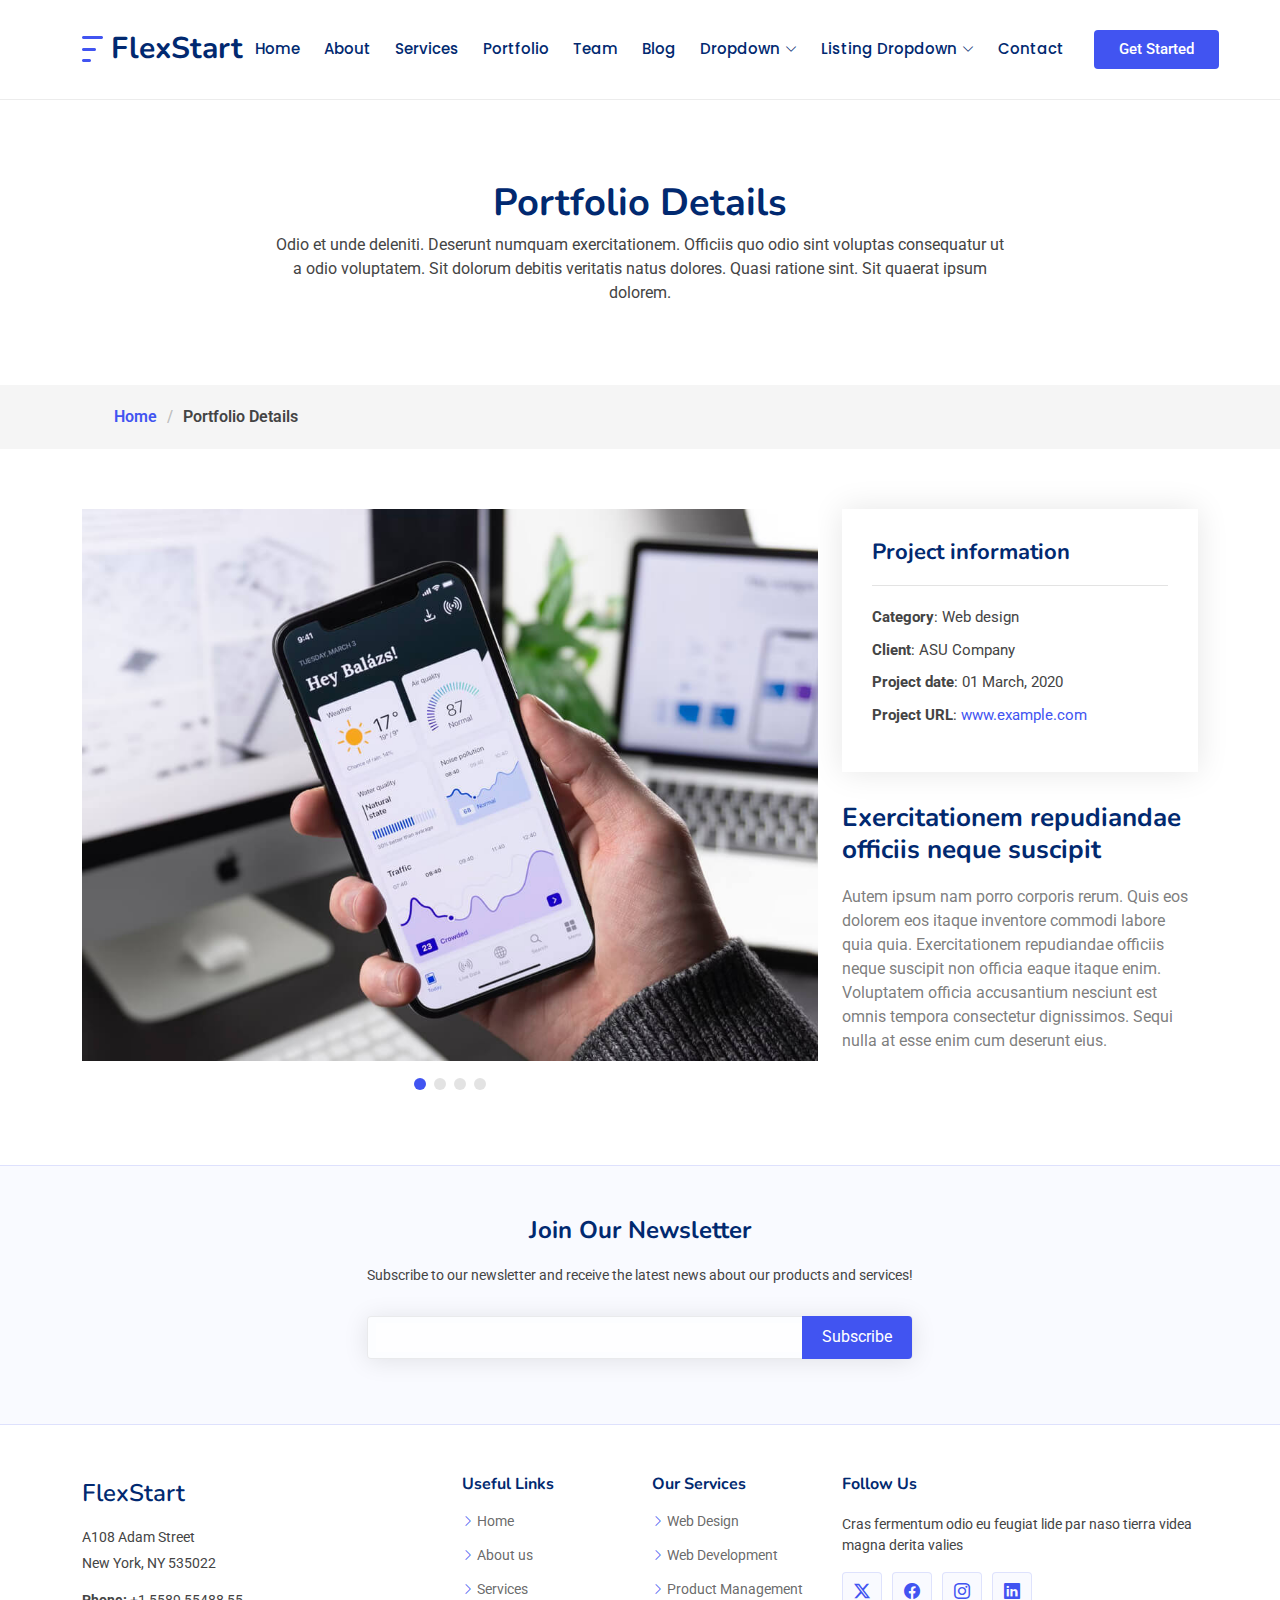
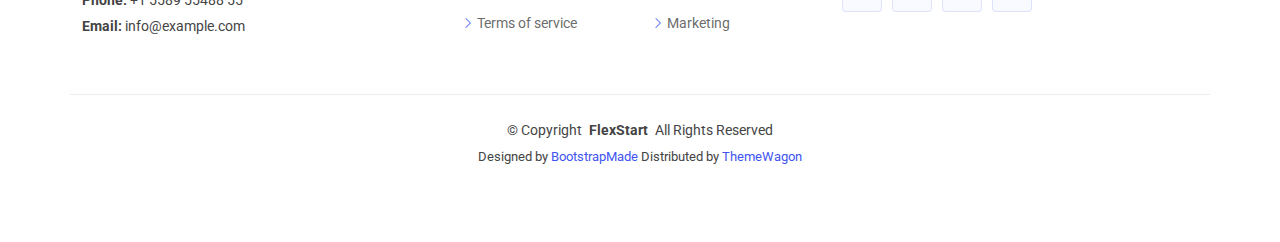
<file: portfolio-details.html>
<!DOCTYPE html>
<html lang="en">

<head>
  <meta charset="utf-8">
  <meta content="width=device-width, initial-scale=1.0" name="viewport">
  <title>HSCC</title>
  <meta name="description" content="">
  <meta name="keywords" content="">

  <!-- Favicons -->
  <link href="assets/img/favicon.png" rel="icon">
  <link href="assets/img/apple-touch-icon.png" rel="apple-touch-icon">

  <!-- Fonts -->
  <link href="https://fonts.googleapis.com" rel="preconnect">
  <link href="https://fonts.gstatic.com" rel="preconnect" crossorigin>
  <link href="https://fonts.googleapis.com/css2?family=Roboto:ital,wght@0,100;0,300;0,400;0,500;0,700;0,900;1,100;1,300;1,400;1,500;1,700;1,900&family=Poppins:ital,wght@0,100;0,200;0,300;0,400;0,500;0,600;0,700;0,800;0,900;1,100;1,200;1,300;1,400;1,500;1,600;1,700;1,800;1,900&family=Nunito:ital,wght@0,200;0,300;0,400;0,500;0,600;0,700;0,800;0,900;1,200;1,300;1,400;1,500;1,600;1,700;1,800;1,900&display=swap" rel="stylesheet">

  <!-- Vendor CSS Files -->
  <link href="assets/vendor/bootstrap/css/bootstrap.min.css" rel="stylesheet">
  <link href="assets/vendor/bootstrap-icons/bootstrap-icons.css" rel="stylesheet">
  <link href="assets/vendor/aos/aos.css" rel="stylesheet">
  <link href="assets/vendor/glightbox/css/glightbox.min.css" rel="stylesheet">
  <link href="assets/vendor/swiper/swiper-bundle.min.css" rel="stylesheet">

  <!-- Main CSS File -->
  <link href="assets/css/main.css" rel="stylesheet">

  <!-- =======================================================
  * Template Name: FlexStart
  * Template URL: https://bootstrapmade.com/flexstart-bootstrap-startup-template/
  * Updated: Nov 01 2024 with Bootstrap v5.3.3
  * Author: BootstrapMade.com
  * License: https://bootstrapmade.com/license/
  ======================================================== -->
</head>

<body class="portfolio-details-page">

  <header id="header" class="header d-flex align-items-center sticky-top">
    <div class="container-fluid container-xl position-relative d-flex align-items-center">

      <a href="index.html" class="logo d-flex align-items-center me-auto">
        <!-- Uncomment the line below if you also wish to use an image logo -->
        <img src="assets/img/logo.png" alt="">
        <h1 class="sitename">FlexStart</h1>
      </a>

      <nav id="navmenu" class="navmenu">
        <ul>
          <li><a href="#hero">Home<br></a></li>
          <li><a href="#about">About</a></li>
          <li><a href="#services">Services</a></li>
          <li><a href="#portfolio">Portfolio</a></li>
          <li><a href="#team">Team</a></li>
          <li><a href="blog.html">Blog</a></li>
          <li class="dropdown"><a href="#"><span>Dropdown</span> <i class="bi bi-chevron-down toggle-dropdown"></i></a>
            <ul>
              <li><a href="#">Dropdown 1</a></li>
              <li class="dropdown"><a href="#"><span>Deep Dropdown</span> <i class="bi bi-chevron-down toggle-dropdown"></i></a>
                <ul>
                  <li><a href="#">Deep Dropdown 1</a></li>
                  <li><a href="#">Deep Dropdown 2</a></li>
                  <li><a href="#">Deep Dropdown 3</a></li>
                  <li><a href="#">Deep Dropdown 4</a></li>
                  <li><a href="#">Deep Dropdown 5</a></li>
                </ul>
              </li>
              <li><a href="#">Dropdown 2</a></li>
              <li><a href="#">Dropdown 3</a></li>
              <li><a href="#">Dropdown 4</a></li>
            </ul>
          </li>
          <li class="listing-dropdown"><a href="#"><span>Listing Dropdown</span> <i class="bi bi-chevron-down toggle-dropdown"></i></a>
            <ul>
              <li>
                <a href="#">Column 1 link 1</a>
                <a href="#">Column 1 link 2</a>
                <a href="#">Column 1 link 3</a>
              </li>
              <li>
                <a href="#">Column 2 link 1</a>
                <a href="#">Column 2 link 2</a>
                <a href="#">Column 3 link 3</a>
              </li>
              <li>
                <a href="#">Column 3 link 1</a>
                <a href="#">Column 3 link 2</a>
                <a href="#">Column 3 link 3</a>
              </li>
              <li>
                <a href="#">Column 4 link 1</a>
                <a href="#">Column 4 link 2</a>
                <a href="#">Column 4 link 3</a>
              </li>
              <li>
                <a href="#">Column 5 link 1</a>
                <a href="#">Column 5 link 2</a>
                <a href="#">Column 5 link 3</a>
              </li>
            </ul>
          </li>
          <li><a href="#contact">Contact</a></li>
        </ul>
        <i class="mobile-nav-toggle d-xl-none bi bi-list"></i>
      </nav>

      <a class="btn-getstarted flex-md-shrink-0" href="index.html#about">Get Started</a>

    </div>
  </header>

  <main class="main">

    <!-- Page Title -->
    <div class="page-title">
      <div class="heading">
        <div class="container">
          <div class="row d-flex justify-content-center text-center">
            <div class="col-lg-8">
              <h1>Portfolio Details</h1>
              <p class="mb-0">Odio et unde deleniti. Deserunt numquam exercitationem. Officiis quo odio sint voluptas consequatur ut a odio voluptatem. Sit dolorum debitis veritatis natus dolores. Quasi ratione sint. Sit quaerat ipsum dolorem.</p>
            </div>
          </div>
        </div>
      </div>
      <nav class="breadcrumbs">
        <div class="container">
          <ol>
            <li><a href="index.html">Home</a></li>
            <li class="current">Portfolio Details</li>
          </ol>
        </div>
      </nav>
    </div><!-- End Page Title -->

    <!-- Portfolio Details Section -->
    <section id="portfolio-details" class="portfolio-details section">

      <div class="container" data-aos="fade-up" data-aos-delay="100">

        <div class="row gy-4">

          <div class="col-lg-8">
            <div class="portfolio-details-slider swiper init-swiper">

              <script type="application/json" class="swiper-config">
                {
                  "loop": true,
                  "speed": 600,
                  "autoplay": {
                    "delay": 5000
                  },
                  "slidesPerView": "auto",
                  "pagination": {
                    "el": ".swiper-pagination",
                    "type": "bullets",
                    "clickable": true
                  }
                }
              </script>

              <div class="swiper-wrapper align-items-center">

                <div class="swiper-slide">
                  <img src="assets/img/portfolio/app-1.jpg" alt="">
                </div>

                <div class="swiper-slide">
                  <img src="assets/img/portfolio/product-1.jpg" alt="">
                </div>

                <div class="swiper-slide">
                  <img src="assets/img/portfolio/branding-1.jpg" alt="">
                </div>

                <div class="swiper-slide">
                  <img src="assets/img/portfolio/books-1.jpg" alt="">
                </div>

              </div>
              <div class="swiper-pagination"></div>
            </div>
          </div>

          <div class="col-lg-4">
            <div class="portfolio-info" data-aos="fade-up" data-aos-delay="200">
              <h3>Project information</h3>
              <ul>
                <li><strong>Category</strong>: Web design</li>
                <li><strong>Client</strong>: ASU Company</li>
                <li><strong>Project date</strong>: 01 March, 2020</li>
                <li><strong>Project URL</strong>: <a href="#">www.example.com</a></li>
              </ul>
            </div>
            <div class="portfolio-description" data-aos="fade-up" data-aos-delay="300">
              <h2>Exercitationem repudiandae officiis neque suscipit</h2>
              <p>
                Autem ipsum nam porro corporis rerum. Quis eos dolorem eos itaque inventore commodi labore quia quia. Exercitationem repudiandae officiis neque suscipit non officia eaque itaque enim. Voluptatem officia accusantium nesciunt est omnis tempora consectetur dignissimos. Sequi nulla at esse enim cum deserunt eius.
              </p>
            </div>
          </div>

        </div>

      </div>

    </section><!-- /Portfolio Details Section -->

  </main>

  <footer id="footer" class="footer">

    <div class="footer-newsletter">
      <div class="container">
        <div class="row justify-content-center text-center">
          <div class="col-lg-6">
            <h4>Join Our Newsletter</h4>
            <p>Subscribe to our newsletter and receive the latest news about our products and services!</p>
            <form action="forms/newsletter.php" method="post" class="php-email-form">
              <div class="newsletter-form"><input type="email" name="email"><input type="submit" value="Subscribe"></div>
              <div class="loading">Loading</div>
              <div class="error-message"></div>
              <div class="sent-message">Your subscription request has been sent. Thank you!</div>
            </form>
          </div>
        </div>
      </div>
    </div>

    <div class="container footer-top">
      <div class="row gy-4">
        <div class="col-lg-4 col-md-6 footer-about">
          <a href="index.html" class="d-flex align-items-center">
            <span class="sitename">FlexStart</span>
          </a>
          <div class="footer-contact pt-3">
            <p>A108 Adam Street</p>
            <p>New York, NY 535022</p>
            <p class="mt-3"><strong>Phone:</strong> <span>+1 5589 55488 55</span></p>
            <p><strong>Email:</strong> <span>info@example.com</span></p>
          </div>
        </div>

        <div class="col-lg-2 col-md-3 footer-links">
          <h4>Useful Links</h4>
          <ul>
            <li><i class="bi bi-chevron-right"></i> <a href="#">Home</a></li>
            <li><i class="bi bi-chevron-right"></i> <a href="#">About us</a></li>
            <li><i class="bi bi-chevron-right"></i> <a href="#">Services</a></li>
            <li><i class="bi bi-chevron-right"></i> <a href="#">Terms of service</a></li>
          </ul>
        </div>

        <div class="col-lg-2 col-md-3 footer-links">
          <h4>Our Services</h4>
          <ul>
            <li><i class="bi bi-chevron-right"></i> <a href="#">Web Design</a></li>
            <li><i class="bi bi-chevron-right"></i> <a href="#">Web Development</a></li>
            <li><i class="bi bi-chevron-right"></i> <a href="#">Product Management</a></li>
            <li><i class="bi bi-chevron-right"></i> <a href="#">Marketing</a></li>
          </ul>
        </div>

        <div class="col-lg-4 col-md-12">
          <h4>Follow Us</h4>
          <p>Cras fermentum odio eu feugiat lide par naso tierra videa magna derita valies</p>
          <div class="social-links d-flex">
            <a href=""><i class="bi bi-twitter-x"></i></a>
            <a href=""><i class="bi bi-facebook"></i></a>
            <a href=""><i class="bi bi-instagram"></i></a>
            <a href=""><i class="bi bi-linkedin"></i></a>
          </div>
        </div>

      </div>
    </div>

    <div class="container copyright text-center mt-4">
      <p>© <span>Copyright</span> <strong class="px-1 sitename">FlexStart</strong> <span>All Rights Reserved</span></p>
      <div class="credits">
        <!-- All the links in the footer should remain intact. -->
        <!-- You can delete the links only if you've purchased the pro version. -->
        <!-- Licensing information: https://bootstrapmade.com/license/ -->
        <!-- Purchase the pro version with working PHP/AJAX contact form: [buy-url] -->
        Designed by <a href="https://bootstrapmade.com/">BootstrapMade</a> Distributed by <a href=“https://themewagon.com>ThemeWagon
      </div>
    </div>

  </footer>

  <!-- Scroll Top -->
  <a href="#" id="scroll-top" class="scroll-top d-flex align-items-center justify-content-center"><i class="bi bi-arrow-up-short"></i></a>

  <!-- Vendor JS Files -->
  <script src="assets/vendor/bootstrap/js/bootstrap.bundle.min.js"></script>
  <script src="assets/vendor/php-email-form/validate.js"></script>
  <script src="assets/vendor/aos/aos.js"></script>
  <script src="assets/vendor/glightbox/js/glightbox.min.js"></script>
  <script src="assets/vendor/purecounter/purecounter_vanilla.js"></script>
  <script src="assets/vendor/imagesloaded/imagesloaded.pkgd.min.js"></script>
  <script src="assets/vendor/isotope-layout/isotope.pkgd.min.js"></script>
  <script src="assets/vendor/swiper/swiper-bundle.min.js"></script>

  <!-- Main JS File -->
  <script src="assets/js/main.js"></script>

</body>

</html>
</file>
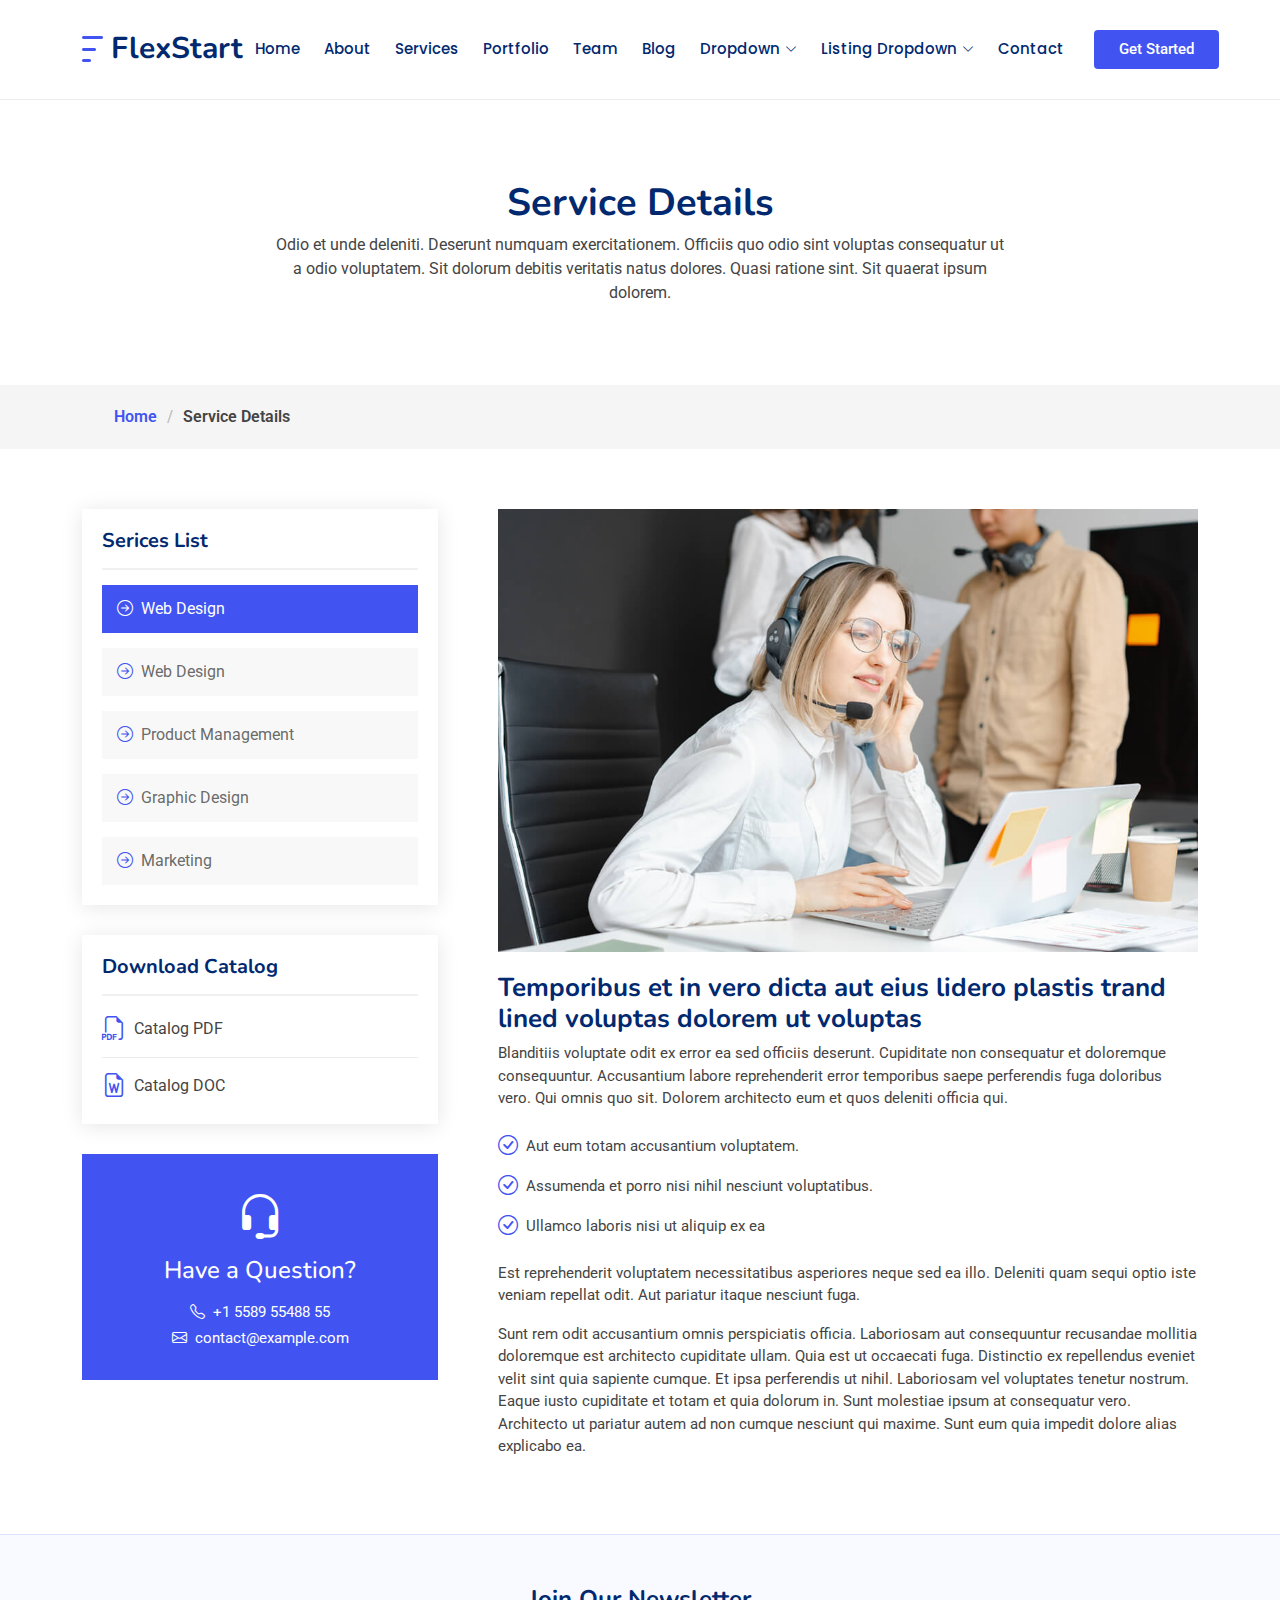
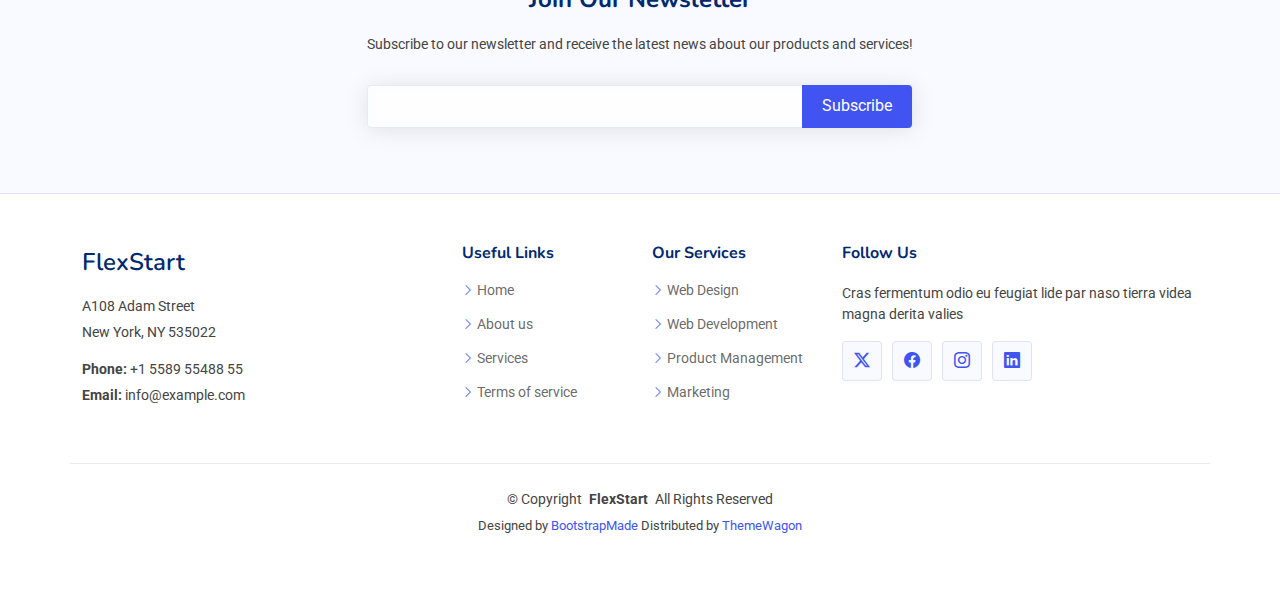
<file: service-details.html>
<!DOCTYPE html>
<html lang="en">

<head>
  <meta charset="utf-8">
  <meta content="width=device-width, initial-scale=1.0" name="viewport">
  <title>HSSC</title>
  <meta name="description" content="">
  <meta name="keywords" content="">

  <!-- Favicons -->
  <link href="assets/img/favicon.png" rel="icon">
  <link href="assets/img/apple-touch-icon.png" rel="apple-touch-icon">

  <!-- Fonts -->
  <link href="https://fonts.googleapis.com" rel="preconnect">
  <link href="https://fonts.gstatic.com" rel="preconnect" crossorigin>
  <link href="https://fonts.googleapis.com/css2?family=Roboto:ital,wght@0,100;0,300;0,400;0,500;0,700;0,900;1,100;1,300;1,400;1,500;1,700;1,900&family=Poppins:ital,wght@0,100;0,200;0,300;0,400;0,500;0,600;0,700;0,800;0,900;1,100;1,200;1,300;1,400;1,500;1,600;1,700;1,800;1,900&family=Nunito:ital,wght@0,200;0,300;0,400;0,500;0,600;0,700;0,800;0,900;1,200;1,300;1,400;1,500;1,600;1,700;1,800;1,900&display=swap" rel="stylesheet">

  <!-- Vendor CSS Files -->
  <link href="assets/vendor/bootstrap/css/bootstrap.min.css" rel="stylesheet">
  <link href="assets/vendor/bootstrap-icons/bootstrap-icons.css" rel="stylesheet">
  <link href="assets/vendor/aos/aos.css" rel="stylesheet">
  <link href="assets/vendor/glightbox/css/glightbox.min.css" rel="stylesheet">
  <link href="assets/vendor/swiper/swiper-bundle.min.css" rel="stylesheet">

  <!-- Main CSS File -->
  <link href="assets/css/main.css" rel="stylesheet">

  <!-- =======================================================
  * Template Name: FlexStart
  * Template URL: https://bootstrapmade.com/flexstart-bootstrap-startup-template/
  * Updated: Nov 01 2024 with Bootstrap v5.3.3
  * Author: BootstrapMade.com
  * License: https://bootstrapmade.com/license/
  ======================================================== -->
</head>

<body class="service-details-page">

  <header id="header" class="header d-flex align-items-center sticky-top">
    <div class="container-fluid container-xl position-relative d-flex align-items-center">

      <a href="index.html" class="logo d-flex align-items-center me-auto">
        <!-- Uncomment the line below if you also wish to use an image logo -->
        <img src="assets/img/logo.png" alt="">
        <h1 class="sitename">FlexStart</h1>
      </a>

      <nav id="navmenu" class="navmenu">
        <ul>
          <li><a href="#hero">Home<br></a></li>
          <li><a href="#about">About</a></li>
          <li><a href="#services">Services</a></li>
          <li><a href="#portfolio">Portfolio</a></li>
          <li><a href="#team">Team</a></li>
          <li><a href="blog.html">Blog</a></li>
          <li class="dropdown"><a href="#"><span>Dropdown</span> <i class="bi bi-chevron-down toggle-dropdown"></i></a>
            <ul>
              <li><a href="#">Dropdown 1</a></li>
              <li class="dropdown"><a href="#"><span>Deep Dropdown</span> <i class="bi bi-chevron-down toggle-dropdown"></i></a>
                <ul>
                  <li><a href="#">Deep Dropdown 1</a></li>
                  <li><a href="#">Deep Dropdown 2</a></li>
                  <li><a href="#">Deep Dropdown 3</a></li>
                  <li><a href="#">Deep Dropdown 4</a></li>
                  <li><a href="#">Deep Dropdown 5</a></li>
                </ul>
              </li>
              <li><a href="#">Dropdown 2</a></li>
              <li><a href="#">Dropdown 3</a></li>
              <li><a href="#">Dropdown 4</a></li>
            </ul>
          </li>
          <li class="listing-dropdown"><a href="#"><span>Listing Dropdown</span> <i class="bi bi-chevron-down toggle-dropdown"></i></a>
            <ul>
              <li>
                <a href="#">Column 1 link 1</a>
                <a href="#">Column 1 link 2</a>
                <a href="#">Column 1 link 3</a>
              </li>
              <li>
                <a href="#">Column 2 link 1</a>
                <a href="#">Column 2 link 2</a>
                <a href="#">Column 3 link 3</a>
              </li>
              <li>
                <a href="#">Column 3 link 1</a>
                <a href="#">Column 3 link 2</a>
                <a href="#">Column 3 link 3</a>
              </li>
              <li>
                <a href="#">Column 4 link 1</a>
                <a href="#">Column 4 link 2</a>
                <a href="#">Column 4 link 3</a>
              </li>
              <li>
                <a href="#">Column 5 link 1</a>
                <a href="#">Column 5 link 2</a>
                <a href="#">Column 5 link 3</a>
              </li>
            </ul>
          </li>
          <li><a href="#contact">Contact</a></li>
        </ul>
        <i class="mobile-nav-toggle d-xl-none bi bi-list"></i>
      </nav>

      <a class="btn-getstarted flex-md-shrink-0" href="index.html#about">Get Started</a>

    </div>
  </header>

  <main class="main">

    <!-- Page Title -->
    <div class="page-title">
      <div class="heading">
        <div class="container">
          <div class="row d-flex justify-content-center text-center">
            <div class="col-lg-8">
              <h1>Service Details</h1>
              <p class="mb-0">Odio et unde deleniti. Deserunt numquam exercitationem. Officiis quo odio sint voluptas consequatur ut a odio voluptatem. Sit dolorum debitis veritatis natus dolores. Quasi ratione sint. Sit quaerat ipsum dolorem.</p>
            </div>
          </div>
        </div>
      </div>
      <nav class="breadcrumbs">
        <div class="container">
          <ol>
            <li><a href="index.html">Home</a></li>
            <li class="current">Service Details</li>
          </ol>
        </div>
      </nav>
    </div><!-- End Page Title -->

    <!-- Service Details Section -->
    <section id="service-details" class="service-details section">

      <div class="container">

        <div class="row gy-5">

          <div class="col-lg-4" data-aos="fade-up" data-aos-delay="100">

            <div class="service-box">
              <h4>Serices List</h4>
              <div class="services-list">
                <a href="#" class="active"><i class="bi bi-arrow-right-circle"></i><span>Web Design</span></a>
                <a href="#"><i class="bi bi-arrow-right-circle"></i><span>Web Design</span></a>
                <a href="#"><i class="bi bi-arrow-right-circle"></i><span>Product Management</span></a>
                <a href="#"><i class="bi bi-arrow-right-circle"></i><span>Graphic Design</span></a>
                <a href="#"><i class="bi bi-arrow-right-circle"></i><span>Marketing</span></a>
              </div>
            </div><!-- End Services List -->

            <div class="service-box">
              <h4>Download Catalog</h4>
              <div class="download-catalog">
                <a href="#"><i class="bi bi-filetype-pdf"></i><span>Catalog PDF</span></a>
                <a href="#"><i class="bi bi-file-earmark-word"></i><span>Catalog DOC</span></a>
              </div>
            </div><!-- End Services List -->

            <div class="help-box d-flex flex-column justify-content-center align-items-center">
              <i class="bi bi-headset help-icon"></i>
              <h4>Have a Question?</h4>
              <p class="d-flex align-items-center mt-2 mb-0"><i class="bi bi-telephone me-2"></i> <span>+1 5589 55488 55</span></p>
              <p class="d-flex align-items-center mt-1 mb-0"><i class="bi bi-envelope me-2"></i> <a href="mailto:contact@example.com">contact@example.com</a></p>
            </div>

          </div>

          <div class="col-lg-8 ps-lg-5" data-aos="fade-up" data-aos-delay="200">
            <img src="assets/img/services.jpg" alt="" class="img-fluid services-img">
            <h3>Temporibus et in vero dicta aut eius lidero plastis trand lined voluptas dolorem ut voluptas</h3>
            <p>
              Blanditiis voluptate odit ex error ea sed officiis deserunt. Cupiditate non consequatur et doloremque consequuntur. Accusantium labore reprehenderit error temporibus saepe perferendis fuga doloribus vero. Qui omnis quo sit. Dolorem architecto eum et quos deleniti officia qui.
            </p>
            <ul>
              <li><i class="bi bi-check-circle"></i> <span>Aut eum totam accusantium voluptatem.</span></li>
              <li><i class="bi bi-check-circle"></i> <span>Assumenda et porro nisi nihil nesciunt voluptatibus.</span></li>
              <li><i class="bi bi-check-circle"></i> <span>Ullamco laboris nisi ut aliquip ex ea</span></li>
            </ul>
            <p>
              Est reprehenderit voluptatem necessitatibus asperiores neque sed ea illo. Deleniti quam sequi optio iste veniam repellat odit. Aut pariatur itaque nesciunt fuga.
            </p>
            <p>
              Sunt rem odit accusantium omnis perspiciatis officia. Laboriosam aut consequuntur recusandae mollitia doloremque est architecto cupiditate ullam. Quia est ut occaecati fuga. Distinctio ex repellendus eveniet velit sint quia sapiente cumque. Et ipsa perferendis ut nihil. Laboriosam vel voluptates tenetur nostrum. Eaque iusto cupiditate et totam et quia dolorum in. Sunt molestiae ipsum at consequatur vero. Architecto ut pariatur autem ad non cumque nesciunt qui maxime. Sunt eum quia impedit dolore alias explicabo ea.
            </p>
          </div>

        </div>

      </div>

    </section><!-- /Service Details Section -->

  </main>

  <footer id="footer" class="footer">

    <div class="footer-newsletter">
      <div class="container">
        <div class="row justify-content-center text-center">
          <div class="col-lg-6">
            <h4>Join Our Newsletter</h4>
            <p>Subscribe to our newsletter and receive the latest news about our products and services!</p>
            <form action="forms/newsletter.php" method="post" class="php-email-form">
              <div class="newsletter-form"><input type="email" name="email"><input type="submit" value="Subscribe"></div>
              <div class="loading">Loading</div>
              <div class="error-message"></div>
              <div class="sent-message">Your subscription request has been sent. Thank you!</div>
            </form>
          </div>
        </div>
      </div>
    </div>

    <div class="container footer-top">
      <div class="row gy-4">
        <div class="col-lg-4 col-md-6 footer-about">
          <a href="index.html" class="d-flex align-items-center">
            <span class="sitename">FlexStart</span>
          </a>
          <div class="footer-contact pt-3">
            <p>A108 Adam Street</p>
            <p>New York, NY 535022</p>
            <p class="mt-3"><strong>Phone:</strong> <span>+1 5589 55488 55</span></p>
            <p><strong>Email:</strong> <span>info@example.com</span></p>
          </div>
        </div>

        <div class="col-lg-2 col-md-3 footer-links">
          <h4>Useful Links</h4>
          <ul>
            <li><i class="bi bi-chevron-right"></i> <a href="#">Home</a></li>
            <li><i class="bi bi-chevron-right"></i> <a href="#">About us</a></li>
            <li><i class="bi bi-chevron-right"></i> <a href="#">Services</a></li>
            <li><i class="bi bi-chevron-right"></i> <a href="#">Terms of service</a></li>
          </ul>
        </div>

        <div class="col-lg-2 col-md-3 footer-links">
          <h4>Our Services</h4>
          <ul>
            <li><i class="bi bi-chevron-right"></i> <a href="#">Web Design</a></li>
            <li><i class="bi bi-chevron-right"></i> <a href="#">Web Development</a></li>
            <li><i class="bi bi-chevron-right"></i> <a href="#">Product Management</a></li>
            <li><i class="bi bi-chevron-right"></i> <a href="#">Marketing</a></li>
          </ul>
        </div>

        <div class="col-lg-4 col-md-12">
          <h4>Follow Us</h4>
          <p>Cras fermentum odio eu feugiat lide par naso tierra videa magna derita valies</p>
          <div class="social-links d-flex">
            <a href=""><i class="bi bi-twitter-x"></i></a>
            <a href=""><i class="bi bi-facebook"></i></a>
            <a href=""><i class="bi bi-instagram"></i></a>
            <a href=""><i class="bi bi-linkedin"></i></a>
          </div>
        </div>

      </div>
    </div>

    <div class="container copyright text-center mt-4">
      <p>© <span>Copyright</span> <strong class="px-1 sitename">FlexStart</strong> <span>All Rights Reserved</span></p>
      <div class="credits">
        <!-- All the links in the footer should remain intact. -->
        <!-- You can delete the links only if you've purchased the pro version. -->
        <!-- Licensing information: https://bootstrapmade.com/license/ -->
        <!-- Purchase the pro version with working PHP/AJAX contact form: [buy-url] -->
        Designed by <a href="https://bootstrapmade.com/">BootstrapMade</a> Distributed by <a href=“https://themewagon.com>ThemeWagon
      </div>
    </div>

  </footer>

  <!-- Scroll Top -->
  <a href="#" id="scroll-top" class="scroll-top d-flex align-items-center justify-content-center"><i class="bi bi-arrow-up-short"></i></a>

  <!-- Vendor JS Files -->
  <script src="assets/vendor/bootstrap/js/bootstrap.bundle.min.js"></script>
  <script src="assets/vendor/php-email-form/validate.js"></script>
  <script src="assets/vendor/aos/aos.js"></script>
  <script src="assets/vendor/glightbox/js/glightbox.min.js"></script>
  <script src="assets/vendor/purecounter/purecounter_vanilla.js"></script>
  <script src="assets/vendor/imagesloaded/imagesloaded.pkgd.min.js"></script>
  <script src="assets/vendor/isotope-layout/isotope.pkgd.min.js"></script>
  <script src="assets/vendor/swiper/swiper-bundle.min.js"></script>

  <!-- Main JS File -->
  <script src="assets/js/main.js"></script>

</body>

</html>
</file>
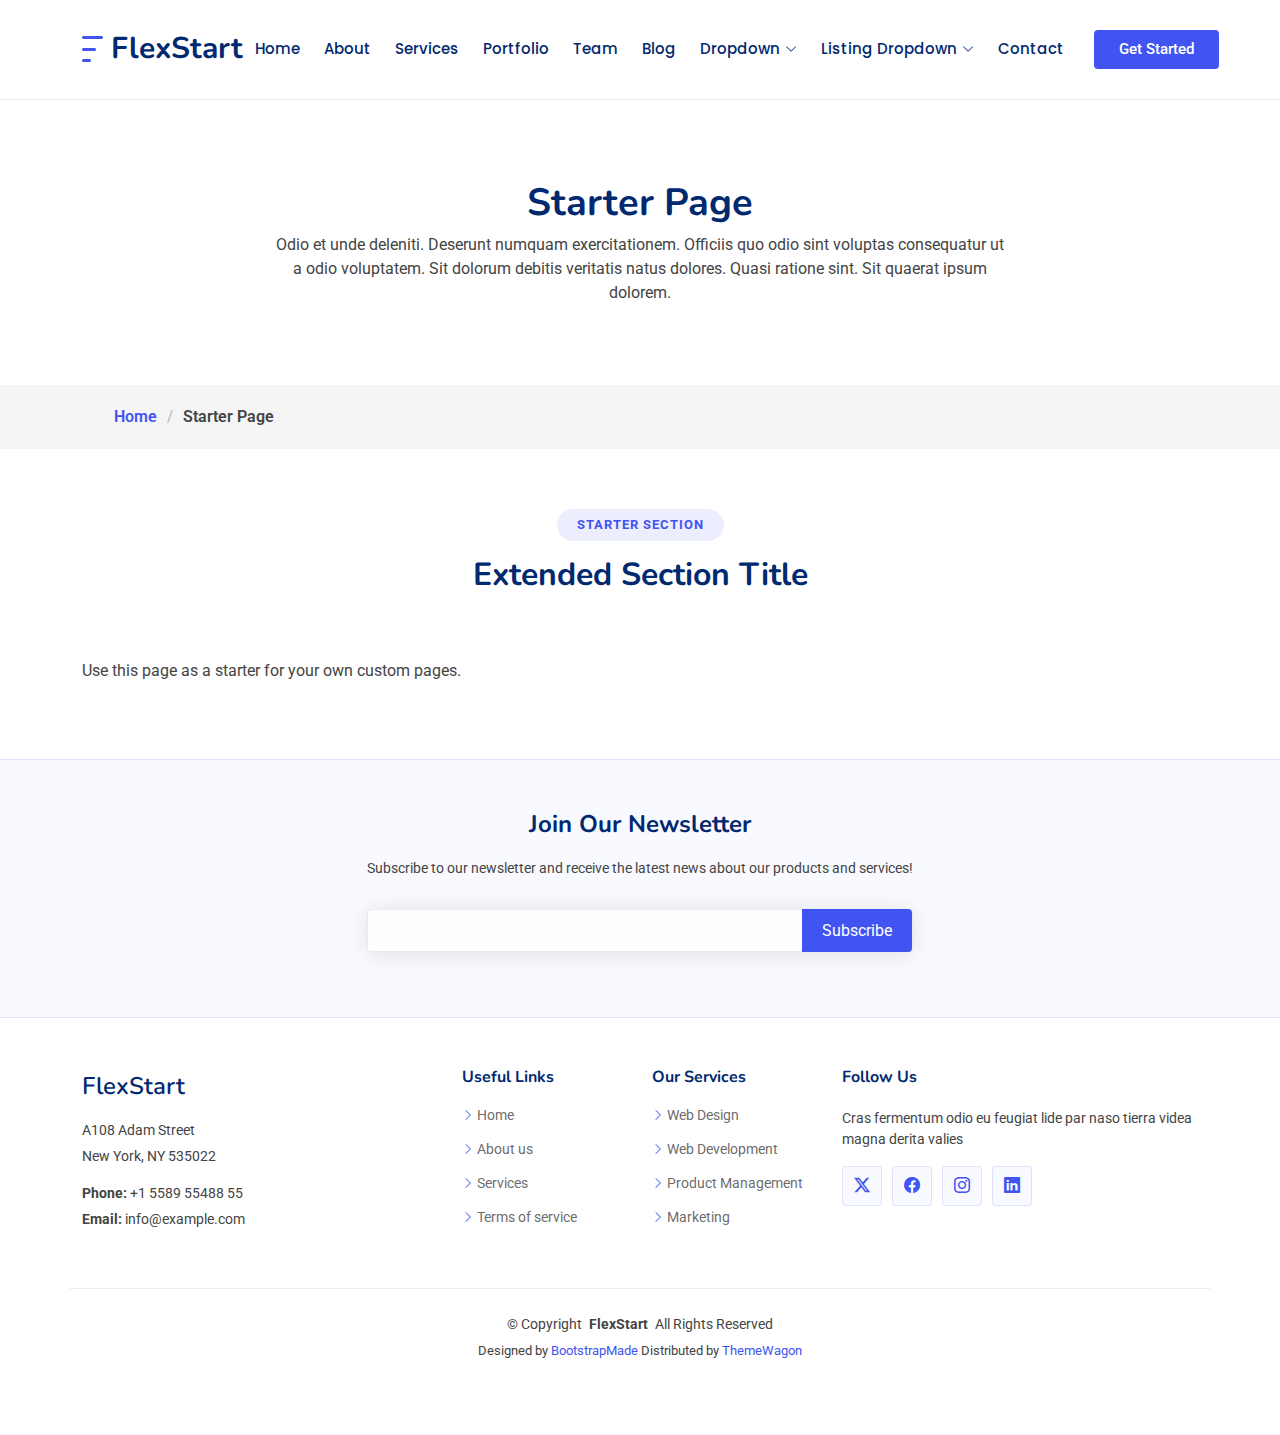
<file: starter-page.html>
<!DOCTYPE html>
<html lang="en">

<head>
  <meta charset="utf-8">
  <meta content="width=device-width, initial-scale=1.0" name="viewport">
  <title>HSCC</title>
  <meta name="description" content="">
  <meta name="keywords" content="">

  <!-- Favicons -->
  <link href="assets/img/favicon.png" rel="icon">
  <link href="assets/img/apple-touch-icon.png" rel="apple-touch-icon">

  <!-- Fonts -->
  <link href="https://fonts.googleapis.com" rel="preconnect">
  <link href="https://fonts.gstatic.com" rel="preconnect" crossorigin>
  <link href="https://fonts.googleapis.com/css2?family=Roboto:ital,wght@0,100;0,300;0,400;0,500;0,700;0,900;1,100;1,300;1,400;1,500;1,700;1,900&family=Poppins:ital,wght@0,100;0,200;0,300;0,400;0,500;0,600;0,700;0,800;0,900;1,100;1,200;1,300;1,400;1,500;1,600;1,700;1,800;1,900&family=Nunito:ital,wght@0,200;0,300;0,400;0,500;0,600;0,700;0,800;0,900;1,200;1,300;1,400;1,500;1,600;1,700;1,800;1,900&display=swap" rel="stylesheet">

  <!-- Vendor CSS Files -->
  <link href="assets/vendor/bootstrap/css/bootstrap.min.css" rel="stylesheet">
  <link href="assets/vendor/bootstrap-icons/bootstrap-icons.css" rel="stylesheet">
  <link href="assets/vendor/aos/aos.css" rel="stylesheet">
  <link href="assets/vendor/glightbox/css/glightbox.min.css" rel="stylesheet">
  <link href="assets/vendor/swiper/swiper-bundle.min.css" rel="stylesheet">

  <!-- Main CSS File -->
  <link href="assets/css/main.css" rel="stylesheet">

  <!-- =======================================================
  * Template Name: FlexStart
  * Template URL: https://bootstrapmade.com/flexstart-bootstrap-startup-template/
  * Updated: Nov 01 2024 with Bootstrap v5.3.3
  * Author: BootstrapMade.com
  * License: https://bootstrapmade.com/license/
  ======================================================== -->
</head>

<body class="starter-page-page">

  <header id="header" class="header d-flex align-items-center sticky-top">
    <div class="container-fluid container-xl position-relative d-flex align-items-center">

      <a href="index.html" class="logo d-flex align-items-center me-auto">
        <!-- Uncomment the line below if you also wish to use an image logo -->
        <img src="assets/img/logo.png" alt="">
        <h1 class="sitename">FlexStart</h1>
      </a>

      <nav id="navmenu" class="navmenu">
        <ul>
          <li><a href="#hero">Home<br></a></li>
          <li><a href="#about">About</a></li>
          <li><a href="#services">Services</a></li>
          <li><a href="#portfolio">Portfolio</a></li>
          <li><a href="#team">Team</a></li>
          <li><a href="blog.html">Blog</a></li>
          <li class="dropdown"><a href="#"><span>Dropdown</span> <i class="bi bi-chevron-down toggle-dropdown"></i></a>
            <ul>
              <li><a href="#">Dropdown 1</a></li>
              <li class="dropdown"><a href="#"><span>Deep Dropdown</span> <i class="bi bi-chevron-down toggle-dropdown"></i></a>
                <ul>
                  <li><a href="#">Deep Dropdown 1</a></li>
                  <li><a href="#">Deep Dropdown 2</a></li>
                  <li><a href="#">Deep Dropdown 3</a></li>
                  <li><a href="#">Deep Dropdown 4</a></li>
                  <li><a href="#">Deep Dropdown 5</a></li>
                </ul>
              </li>
              <li><a href="#">Dropdown 2</a></li>
              <li><a href="#">Dropdown 3</a></li>
              <li><a href="#">Dropdown 4</a></li>
            </ul>
          </li>
          <li class="listing-dropdown"><a href="#"><span>Listing Dropdown</span> <i class="bi bi-chevron-down toggle-dropdown"></i></a>
            <ul>
              <li>
                <a href="#">Column 1 link 1</a>
                <a href="#">Column 1 link 2</a>
                <a href="#">Column 1 link 3</a>
              </li>
              <li>
                <a href="#">Column 2 link 1</a>
                <a href="#">Column 2 link 2</a>
                <a href="#">Column 3 link 3</a>
              </li>
              <li>
                <a href="#">Column 3 link 1</a>
                <a href="#">Column 3 link 2</a>
                <a href="#">Column 3 link 3</a>
              </li>
              <li>
                <a href="#">Column 4 link 1</a>
                <a href="#">Column 4 link 2</a>
                <a href="#">Column 4 link 3</a>
              </li>
              <li>
                <a href="#">Column 5 link 1</a>
                <a href="#">Column 5 link 2</a>
                <a href="#">Column 5 link 3</a>
              </li>
            </ul>
          </li>
          <li><a href="#contact">Contact</a></li>
        </ul>
        <i class="mobile-nav-toggle d-xl-none bi bi-list"></i>
      </nav>

      <a class="btn-getstarted flex-md-shrink-0" href="index.html#about">Get Started</a>

    </div>
  </header>

  <main class="main">

    <!-- Page Title -->
    <div class="page-title">
      <div class="heading">
        <div class="container">
          <div class="row d-flex justify-content-center text-center">
            <div class="col-lg-8">
              <h1>Starter Page</h1>
              <p class="mb-0">Odio et unde deleniti. Deserunt numquam exercitationem. Officiis quo odio sint voluptas consequatur ut a odio voluptatem. Sit dolorum debitis veritatis natus dolores. Quasi ratione sint. Sit quaerat ipsum dolorem.</p>
            </div>
          </div>
        </div>
      </div>
      <nav class="breadcrumbs">
        <div class="container">
          <ol>
            <li><a href="index.html">Home</a></li>
            <li class="current">Starter Page</li>
          </ol>
        </div>
      </nav>
    </div><!-- End Page Title -->

    <!-- Starter Section Section -->
    <section id="starter-section" class="starter-section section">

      <!-- Section Title -->
      <div class="container section-title" data-aos="fade-up">
        <h2>Starter Section</h2>
        <p>Extended Section Title</p>
      </div><!-- End Section Title -->

      <div class="container" data-aos="fade-up">
        <p>Use this page as a starter for your own custom pages.</p>
      </div>

    </section><!-- /Starter Section Section -->

  </main>

  <footer id="footer" class="footer">

    <div class="footer-newsletter">
      <div class="container">
        <div class="row justify-content-center text-center">
          <div class="col-lg-6">
            <h4>Join Our Newsletter</h4>
            <p>Subscribe to our newsletter and receive the latest news about our products and services!</p>
            <form action="forms/newsletter.php" method="post" class="php-email-form">
              <div class="newsletter-form"><input type="email" name="email"><input type="submit" value="Subscribe"></div>
              <div class="loading">Loading</div>
              <div class="error-message"></div>
              <div class="sent-message">Your subscription request has been sent. Thank you!</div>
            </form>
          </div>
        </div>
      </div>
    </div>

    <div class="container footer-top">
      <div class="row gy-4">
        <div class="col-lg-4 col-md-6 footer-about">
          <a href="index.html" class="d-flex align-items-center">
            <span class="sitename">FlexStart</span>
          </a>
          <div class="footer-contact pt-3">
            <p>A108 Adam Street</p>
            <p>New York, NY 535022</p>
            <p class="mt-3"><strong>Phone:</strong> <span>+1 5589 55488 55</span></p>
            <p><strong>Email:</strong> <span>info@example.com</span></p>
          </div>
        </div>

        <div class="col-lg-2 col-md-3 footer-links">
          <h4>Useful Links</h4>
          <ul>
            <li><i class="bi bi-chevron-right"></i> <a href="#">Home</a></li>
            <li><i class="bi bi-chevron-right"></i> <a href="#">About us</a></li>
            <li><i class="bi bi-chevron-right"></i> <a href="#">Services</a></li>
            <li><i class="bi bi-chevron-right"></i> <a href="#">Terms of service</a></li>
          </ul>
        </div>

        <div class="col-lg-2 col-md-3 footer-links">
          <h4>Our Services</h4>
          <ul>
            <li><i class="bi bi-chevron-right"></i> <a href="#">Web Design</a></li>
            <li><i class="bi bi-chevron-right"></i> <a href="#">Web Development</a></li>
            <li><i class="bi bi-chevron-right"></i> <a href="#">Product Management</a></li>
            <li><i class="bi bi-chevron-right"></i> <a href="#">Marketing</a></li>
          </ul>
        </div>

        <div class="col-lg-4 col-md-12">
          <h4>Follow Us</h4>
          <p>Cras fermentum odio eu feugiat lide par naso tierra videa magna derita valies</p>
          <div class="social-links d-flex">
            <a href=""><i class="bi bi-twitter-x"></i></a>
            <a href=""><i class="bi bi-facebook"></i></a>
            <a href=""><i class="bi bi-instagram"></i></a>
            <a href=""><i class="bi bi-linkedin"></i></a>
          </div>
        </div>

      </div>
    </div>

    <div class="container copyright text-center mt-4">
      <p>© <span>Copyright</span> <strong class="px-1 sitename">FlexStart</strong> <span>All Rights Reserved</span></p>
      <div class="credits">
        <!-- All the links in the footer should remain intact. -->
        <!-- You can delete the links only if you've purchased the pro version. -->
        <!-- Licensing information: https://bootstrapmade.com/license/ -->
        <!-- Purchase the pro version with working PHP/AJAX contact form: [buy-url] -->
        Designed by <a href="https://bootstrapmade.com/">BootstrapMade</a> Distributed by <a href=“https://themewagon.com>ThemeWagon
      </div>
    </div>

  </footer>

  <!-- Scroll Top -->
  <a href="#" id="scroll-top" class="scroll-top d-flex align-items-center justify-content-center"><i class="bi bi-arrow-up-short"></i></a>

  <!-- Vendor JS Files -->
  <script src="assets/vendor/bootstrap/js/bootstrap.bundle.min.js"></script>
  <script src="assets/vendor/php-email-form/validate.js"></script>
  <script src="assets/vendor/aos/aos.js"></script>
  <script src="assets/vendor/glightbox/js/glightbox.min.js"></script>
  <script src="assets/vendor/purecounter/purecounter_vanilla.js"></script>
  <script src="assets/vendor/imagesloaded/imagesloaded.pkgd.min.js"></script>
  <script src="assets/vendor/isotope-layout/isotope.pkgd.min.js"></script>
  <script src="assets/vendor/swiper/swiper-bundle.min.js"></script>

  <!-- Main JS File -->
  <script src="assets/js/main.js"></script>

</body>

</html>
</file>
<file: assets/css/main.css>
/**
* Template Name: FlexStart
* Template URL: https://bootstrapmade.com/flexstart-bootstrap-startup-template/
* Updated: Nov 01 2024 with Bootstrap v5.3.3
* Author: BootstrapMade.com
* License: https://bootstrapmade.com/license/
*/

/*--------------------------------------------------------------
# Font & Color Variables
# Help: https://bootstrapmade.com/color-system/
--------------------------------------------------------------*/
/* Fonts */
:root {
  --default-font: "Roboto",  system-ui, -apple-system, "Segoe UI", Roboto, "Helvetica Neue", Arial, "Noto Sans", "Liberation Sans", sans-serif, "Apple Color Emoji", "Segoe UI Emoji", "Segoe UI Symbol", "Noto Color Emoji";
  --heading-font: "Nunito",  sans-serif;
  --nav-font: "Poppins",  sans-serif;
}

/* Global Colors - The following color variables are used throughout the website. Updating them here will change the color scheme of the entire website */
:root { 
  --background-color: #ffffff; /* Background color for the entire website, including individual sections */
  --default-color: #444444; /* Default color used for the majority of the text content across the entire website */
  --heading-color: #012970; /* Color for headings, subheadings and title throughout the website */
  --accent-color: #4154f1; /* Accent color that represents your brand on the website. It's used for buttons, links, and other elements that need to stand out */
  --surface-color: #ffffff; /* The surface color is used as a background of boxed elements within sections, such as cards, icon boxes, or other elements that require a visual separation from the global background. */
  --contrast-color: #ffffff; /* Contrast color for text, ensuring readability against backgrounds of accent, heading, or default colors. */
}

/* Nav Menu Colors - The following color variables are used specifically for the navigation menu. They are separate from the global colors to allow for more customization options */
:root {
  --nav-color: #012970;  /* The default color of the main navmenu links */
  --nav-hover-color: #4154f1; /* Applied to main navmenu links when they are hovered over or active */
  --nav-mobile-background-color: #ffffff; /* Used as the background color for mobile navigation menu */
  --nav-dropdown-background-color: #ffffff; /* Used as the background color for dropdown items that appear when hovering over primary navigation items */
  --nav-dropdown-color: #212529; /* Used for navigation links of the dropdown items in the navigation menu. */
  --nav-dropdown-hover-color: #4154f1; /* Similar to --nav-hover-color, this color is applied to dropdown navigation links when they are hovered over. */
}

/* Color Presets - These classes override global colors when applied to any section or element, providing reuse of the sam color scheme. */

.light-background {
  --background-color: #f9f9f9;
  --surface-color: #ffffff;
}

.dark-background {
  --background-color: #060606;
  --default-color: #ffffff;
  --heading-color: #ffffff;
  --surface-color: #252525;
  --contrast-color: #ffffff;
}

/* Smooth scroll */
:root {
  scroll-behavior: smooth;
}

/*--------------------------------------------------------------
# General Styling & Shared Classes
--------------------------------------------------------------*/
body {
  color: var(--default-color);
  background-color: var(--background-color);
  font-family: var(--default-font);
}

a {
  color: var(--accent-color);
  text-decoration: none;
  transition: 0.3s;
}

a:hover {
  color: color-mix(in srgb, var(--accent-color), transparent 25%);
  text-decoration: none;
}

h1,
h2,
h3,
h4,
h5,
h6 {
  color: var(--heading-color);
  font-family: var(--heading-font);
}

/* PHP Email Form Messages
------------------------------*/
.php-email-form .error-message {
  display: none;
  background: #df1529;
  color: #ffffff;
  text-align: left;
  padding: 15px;
  margin-bottom: 24px;
  font-weight: 600;
}

.php-email-form .sent-message {
  display: none;
  color: #ffffff;
  background: #059652;
  text-align: center;
  padding: 15px;
  margin-bottom: 24px;
  font-weight: 600;
}

.php-email-form .loading {
  display: none;
  background: var(--surface-color);
  text-align: center;
  padding: 15px;
  margin-bottom: 24px;
}

.php-email-form .loading:before {
  content: "";
  display: inline-block;
  border-radius: 50%;
  width: 24px;
  height: 24px;
  margin: 0 10px -6px 0;
  border: 3px solid var(--accent-color);
  border-top-color: var(--surface-color);
  animation: php-email-form-loading 1s linear infinite;
}

@keyframes php-email-form-loading {
  0% {
    transform: rotate(0deg);
  }

  100% {
    transform: rotate(360deg);
  }
}

/*--------------------------------------------------------------
# Global Header
--------------------------------------------------------------*/
.header {
  color: var(--default-color);
  background-color: var(--background-color);
  padding: 20px 0;
  transition: all 0.5s;
  z-index: 997;
}

.header .logo {
  line-height: 1;
}

.header .logo img {
  max-height: 36px;
  margin-right: 8px;
}

.header .logo h1 {
  font-size: 30px;
  margin: 0;
  font-weight: 700;
  color: var(--heading-color);
}

.header .btn-getstarted,
.header .btn-getstarted:focus {
  color: var(--contrast-color);
  background: var(--accent-color);
  font-size: 15px;
  padding: 8px 25px;
  margin: 0 0 0 30px;
  border-radius: 4px;
  transition: 0.3s;
  font-weight: 500;
}

.header .btn-getstarted:hover,
.header .btn-getstarted:focus:hover {
  color: var(--contrast-color);
  background: color-mix(in srgb, var(--accent-color), transparent 15%);
}

@media (max-width: 1200px) {
  .header .logo {
    order: 1;
  }

  .header .btn-getstarted {
    order: 2;
    margin: 0 15px 0 0;
    padding: 6px 15px;
  }

  .header .navmenu {
    order: 3;
  }
}

.scrolled .header {
  box-shadow: 0px 0 18px rgba(0, 0, 0, 0.1);
}

/* Index Page Header
------------------------------*/
.index-page .header {
  --background-color: rgba(255, 255, 255, 0);
}

/* Index Page Header on Scroll
------------------------------*/
.index-page.scrolled .header {
  --background-color: #ffffff;
}

/*--------------------------------------------------------------
# Navigation Menu
--------------------------------------------------------------*/
/* Navmenu - Desktop */
@media (min-width: 1200px) {
  .navmenu {
    padding: 0;
  }

  .navmenu ul {
    margin: 0;
    padding: 0;
    display: flex;
    list-style: none;
    align-items: center;
  }

  .navmenu li {
    position: relative;
  }

  .navmenu a,
  .navmenu a:focus {
    color: var(--nav-color);
    padding: 18px 12px;
    font-size: 15px;
    font-family: var(--nav-font);
    font-weight: 500;
    display: flex;
    align-items: center;
    justify-content: space-between;
    white-space: nowrap;
    transition: 0.3s;
  }

  .navmenu a i,
  .navmenu a:focus i {
    font-size: 12px;
    line-height: 0;
    margin-left: 5px;
    transition: 0.3s;
  }

  .navmenu li:last-child a {
    padding-right: 0;
  }

  .navmenu li:hover>a,
  .navmenu .active,
  .navmenu .active:focus {
    color: var(--nav-hover-color);
  }

  .navmenu .dropdown ul {
    margin: 0;
    padding: 10px 0;
    background: var(--nav-dropdown-background-color);
    display: block;
    position: absolute;
    visibility: hidden;
    left: 14px;
    top: 130%;
    opacity: 0;
    transition: 0.3s;
    border-radius: 4px;
    z-index: 99;
    box-shadow: 0px 0px 30px rgba(0, 0, 0, 0.1);
  }

  .navmenu .dropdown ul li {
    min-width: 200px;
  }

  .navmenu .dropdown ul a {
    padding: 10px 20px;
    font-size: 15px;
    text-transform: none;
    color: var(--nav-dropdown-color);
  }

  .navmenu .dropdown ul a i {
    font-size: 12px;
  }

  .navmenu .dropdown ul a:hover,
  .navmenu .dropdown ul .active:hover,
  .navmenu .dropdown ul li:hover>a {
    color: var(--nav-dropdown-hover-color);
  }

  .navmenu .dropdown:hover>ul {
    opacity: 1;
    top: 100%;
    visibility: visible;
  }

  .navmenu .dropdown .dropdown ul {
    top: 0;
    left: -90%;
    visibility: hidden;
  }

  .navmenu .dropdown .dropdown:hover>ul {
    opacity: 1;
    top: 0;
    left: -100%;
    visibility: visible;
  }
}

/* Navmenu - Mobile */
@media (max-width: 1199px) {
  .mobile-nav-toggle {
    color: var(--nav-color);
    font-size: 28px;
    line-height: 0;
    margin-right: 10px;
    cursor: pointer;
    transition: color 0.3s;
  }

  .navmenu {
    padding: 0;
    z-index: 9997;
  }

  .navmenu ul {
    display: none;
    list-style: none;
    position: absolute;
    inset: 60px 20px 20px 20px;
    padding: 10px 0;
    margin: 0;
    border-radius: 6px;
    background-color: var(--nav-mobile-background-color);
    overflow-y: auto;
    transition: 0.3s;
    z-index: 9998;
    box-shadow: 0px 0px 30px rgba(0, 0, 0, 0.1);
  }

  .navmenu a,
  .navmenu a:focus {
    color: var(--nav-dropdown-color);
    padding: 10px 20px;
    font-family: var(--nav-font);
    font-size: 17px;
    font-weight: 500;
    display: flex;
    align-items: center;
    justify-content: space-between;
    white-space: nowrap;
    transition: 0.3s;
  }

  .navmenu a i,
  .navmenu a:focus i {
    font-size: 12px;
    line-height: 0;
    margin-left: 5px;
    width: 30px;
    height: 30px;
    display: flex;
    align-items: center;
    justify-content: center;
    border-radius: 50%;
    transition: 0.3s;
    background-color: color-mix(in srgb, var(--accent-color), transparent 90%);
  }

  .navmenu a i:hover,
  .navmenu a:focus i:hover {
    background-color: var(--accent-color);
    color: var(--contrast-color);
  }

  .navmenu a:hover,
  .navmenu .active,
  .navmenu .active:focus {
    color: var(--nav-dropdown-hover-color);
  }

  .navmenu .active i,
  .navmenu .active:focus i {
    background-color: var(--accent-color);
    color: var(--contrast-color);
    transform: rotate(180deg);
  }

  .navmenu .dropdown ul {
    position: static;
    display: none;
    z-index: 99;
    padding: 10px 0;
    margin: 10px 20px;
    background-color: var(--nav-dropdown-background-color);
    border: 1px solid color-mix(in srgb, var(--default-color), transparent 90%);
    box-shadow: none;
    transition: all 0.5s ease-in-out;
  }

  .navmenu .dropdown ul ul {
    background-color: rgba(33, 37, 41, 0.1);
  }

  .navmenu .dropdown>.dropdown-active {
    display: block;
    background-color: rgba(33, 37, 41, 0.03);
  }

  .mobile-nav-active {
    overflow: hidden;
  }

  .mobile-nav-active .mobile-nav-toggle {
    color: #fff;
    position: absolute;
    font-size: 32px;
    top: 15px;
    right: 15px;
    margin-right: 0;
    z-index: 9999;
  }

  .mobile-nav-active .navmenu {
    position: fixed;
    overflow: hidden;
    inset: 0;
    background: rgba(33, 37, 41, 0.8);
    transition: 0.3s;
  }

  .mobile-nav-active .navmenu>ul {
    display: block;
  }
}

/* Listing Dropdown - Desktop */
@media (min-width: 1200px) {
  .navmenu .listing-dropdown {
    position: static;
  }

  .navmenu .listing-dropdown ul {
    margin: 0;
    padding: 10px;
    background: var(--nav-dropdown-background-color);
    box-shadow: 0px 0px 20px rgba(0, 0, 0, 0.1);
    position: absolute;
    top: 130%;
    left: 0;
    right: 0;
    visibility: hidden;
    opacity: 0;
    display: flex;
    transition: 0.3s;
    border-radius: 4px;
    z-index: 99;
  }

  .navmenu .listing-dropdown ul li {
    flex: 1;
  }

  .navmenu .listing-dropdown ul li a,
  .navmenu .listing-dropdown ul li:hover>a {
    padding: 10px 20px;
    font-size: 15px;
    color: var(--nav-dropdown-color);
    background-color: var(--nav-dropdown-background-color);
  }

  .navmenu .listing-dropdown ul li a:hover,
  .navmenu .listing-dropdown ul li .active,
  .navmenu .listing-dropdown ul li .active:hover {
    color: var(--nav-dropdown-hover-color);
    background-color: var(--nav-dropdown-background-color);
  }

  .navmenu .listing-dropdown:hover>ul {
    opacity: 1;
    top: 100%;
    visibility: visible;
  }
}

/* Listing Dropdown - Mobile */
@media (max-width: 1199px) {
  .navmenu .listing-dropdown ul {
    position: static;
    display: none;
    z-index: 99;
    padding: 10px 0;
    margin: 10px 20px;
    background-color: var(--nav-dropdown-background-color);
    border: 1px solid color-mix(in srgb, var(--default-color), transparent 90%);
    box-shadow: none;
    transition: all 0.5s ease-in-out;
  }

  .navmenu .listing-dropdown ul ul {
    background-color: rgba(33, 37, 41, 0.1);
  }

  .navmenu .listing-dropdown>.dropdown-active {
    display: block;
    background-color: rgba(33, 37, 41, 0.03);
  }
}

/*--------------------------------------------------------------
# Global Footer
--------------------------------------------------------------*/
.footer {
  color: var(--default-color);
  background-color: var(--background-color);
  font-size: 14px;
  padding-bottom: 50px;
  position: relative;
}

.footer .footer-newsletter {
  background-color: color-mix(in srgb, var(--accent-color), transparent 97%);
  border-top: 1px solid color-mix(in srgb, var(--accent-color), transparent 85%);
  border-bottom: 1px solid color-mix(in srgb, var(--accent-color), transparent 85%);
  padding: 50px 0;
}

.footer .footer-newsletter h4 {
  font-size: 24px;
}

.footer .footer-newsletter .newsletter-form {
  margin-top: 30px;
  margin-bottom: 15px;
  padding: 6px 8px;
  position: relative;
  background-color: color-mix(in srgb, var(--background-color), transparent 50%);
  border: 1px solid color-mix(in srgb, var(--default-color), transparent 90%);
  box-shadow: 0px 2px 25px rgba(0, 0, 0, 0.1);
  display: flex;
  transition: 0.3s;
  border-radius: 4px;
}

.footer .footer-newsletter .newsletter-form:focus-within {
  border-color: var(--accent-color);
}

.footer .footer-newsletter .newsletter-form input[type=email] {
  border: 0;
  padding: 4px;
  width: 100%;
  background-color: color-mix(in srgb, var(--background-color), transparent 50%);
  color: var(--default-color);
}

.footer .footer-newsletter .newsletter-form input[type=email]:focus-visible {
  outline: none;
}

.footer .footer-newsletter .newsletter-form input[type=submit] {
  border: 0;
  font-size: 16px;
  padding: 0 20px;
  margin: -7px -8px -7px 0;
  background: var(--accent-color);
  color: var(--contrast-color);
  transition: 0.3s;
  border-radius: 0 4px 4px 0;
}

.footer .footer-newsletter .newsletter-form input[type=submit]:hover {
  background: color-mix(in srgb, var(--accent-color), transparent 20%);
}

.footer .footer-top {
  padding-top: 50px;
}

.footer .social-links a {
  display: flex;
  align-items: center;
  justify-content: center;
  width: 40px;
  height: 40px;
  border-radius: 4px;
  background-color: color-mix(in srgb, var(--accent-color), transparent 97%);
  border: 1px solid color-mix(in srgb, var(--accent-color), transparent 85%);
  font-size: 16px;
  color: var(--accent-color);
  margin-right: 10px;
  transition: 0.3s;
}

.footer .social-links a:hover {
  color: var(--contrast-color);
  background-color: var(--accent-color);
}

.footer h4 {
  font-size: 16px;
  font-weight: bold;
  position: relative;
  padding-bottom: 12px;
}

.footer .footer-links {
  margin-bottom: 30px;
}

.footer .footer-links ul {
  list-style: none;
  padding: 0;
  margin: 0;
}

.footer .footer-links ul i {
  margin-right: 3px;
  font-size: 12px;
  line-height: 0;
  color: var(--accent-color);
}

.footer .footer-links ul li {
  padding: 10px 0;
  display: flex;
  align-items: center;
}

.footer .footer-links ul li:first-child {
  padding-top: 0;
}

.footer .footer-links ul a {
  display: inline-block;
  color: color-mix(in srgb, var(--default-color), transparent 20%);
  line-height: 1;
}

.footer .footer-links ul a:hover {
  color: var(--accent-color);
}

.footer .footer-about a {
  color: var(--heading-color);
  font-size: 24px;
  font-weight: 600;
  font-family: var(--heading-font);
}

.footer .footer-contact p {
  margin-bottom: 5px;
}

.footer .copyright {
  padding-top: 25px;
  padding-bottom: 25px;
  border-top: 1px solid color-mix(in srgb, var(--default-color), transparent 90%);
}

.footer .copyright p {
  margin-bottom: 0;
}

.footer .credits {
  margin-top: 6px;
  font-size: 13px;
}

/*--------------------------------------------------------------
# Scroll Top Button
--------------------------------------------------------------*/
.scroll-top {
  position: fixed;
  visibility: hidden;
  opacity: 0;
  right: 15px;
  bottom: 15px;
  z-index: 99999;
  background-color: var(--accent-color);
  width: 40px;
  height: 40px;
  border-radius: 4px;
  transition: all 0.4s;
}

.scroll-top i {
  font-size: 24px;
  color: var(--contrast-color);
  line-height: 0;
}

.scroll-top:hover {
  background-color: color-mix(in srgb, var(--accent-color), transparent 20%);
  color: var(--contrast-color);
}

.scroll-top.active {
  visibility: visible;
  opacity: 1;
}

/*--------------------------------------------------------------
# Disable aos animation delay on mobile devices
--------------------------------------------------------------*/
@media screen and (max-width: 768px) {
  [data-aos-delay] {
    transition-delay: 0 !important;
  }
}

/*--------------------------------------------------------------
# Global Page Titles & Breadcrumbs
--------------------------------------------------------------*/
.page-title {
  color: var(--default-color);
  background-color: var(--background-color);
  position: relative;
}

.page-title .heading {
  padding: 80px 0;
  border-top: 1px solid color-mix(in srgb, var(--default-color), transparent 90%);
}

.page-title .heading h1 {
  font-size: 38px;
  font-weight: 700;
}

.page-title nav {
  background-color: color-mix(in srgb, var(--default-color), transparent 95%);
  padding: 20px 0;
}

.page-title nav ol {
  display: flex;
  flex-wrap: wrap;
  list-style: none;
  margin: 0;
  font-size: 16px;
  font-weight: 600;
}

.page-title nav ol li+li {
  padding-left: 10px;
}

.page-title nav ol li+li::before {
  content: "/";
  display: inline-block;
  padding-right: 10px;
  color: color-mix(in srgb, var(--default-color), transparent 70%);
}

/*--------------------------------------------------------------
# Global Sections
--------------------------------------------------------------*/
section,
.section {
  color: var(--default-color);
  background-color: var(--background-color);
  padding: 60px 0;
  scroll-margin-top: 98px;
  overflow: clip;
}

@media (max-width: 1199px) {

  section,
  .section {
    scroll-margin-top: 56px;
  }
}

/*--------------------------------------------------------------
# Global Section Titles
--------------------------------------------------------------*/
.section-title {
  text-align: center;
  padding-bottom: 60px;
  position: relative;
}

.section-title h2 {
  font-size: 13px;
  letter-spacing: 1px;
  font-weight: 700;
  padding: 8px 20px;
  margin: 0;
  background: color-mix(in srgb, var(--accent-color), transparent 90%);
  color: var(--accent-color);
  display: inline-block;
  text-transform: uppercase;
  border-radius: 50px;
  font-family: var(--default-font);
}

.section-title p {
  color: var(--heading-color);
  margin: 10px 0 0 0;
  font-size: 32px;
  font-weight: 700;
  font-family: var(--heading-font);
}

.section-title p .description-title {
  color: var(--accent-color);
}

/*--------------------------------------------------------------
# Hero Section
--------------------------------------------------------------*/
.hero {
  width: 100%;
  min-height: 100vh;
  position: relative;
  padding: 80px 0 60px 0;
  display: flex;
  align-items: center;
  background: url(../img/hero-bg.png) top center no-repeat;
  background-size: cover;
}

.hero h1 {
  margin: 0;
  font-size: 48px;
  font-weight: 700;
  line-height: 56px;
}

.hero p {
  color: color-mix(in srgb, var(--default-color), transparent 30%);
  margin: 5px 0 30px 0;
  font-size: 20px;
  font-weight: 400;
}

.hero .btn-get-started {
  color: var(--contrast-color);
  background: var(--accent-color);
  font-family: var(--heading-font);
  font-weight: 500;
  font-size: 16px;
  letter-spacing: 1px;
  display: flex;
  align-items: center;
  justify-content: center;
  padding: 12px 40px;
  border-radius: 4px;
  transition: 0.5s;
  box-shadow: 0 8px 28px rgba(0, 0, 0, 0.1);
}

.hero .btn-get-started i {
  margin-left: 5px;
  font-size: 18px;
  transition: 0.3s;
}

.hero .btn-get-started:hover {
  color: var(--contrast-color);
  background: color-mix(in srgb, var(--accent-color), transparent 15%);
  box-shadow: 0 8px 28px rgba(0, 0, 0, 0.1);
}

.hero .btn-get-started:hover i {
  transform: translateX(5px);
}

.hero .btn-watch-video {
  font-size: 16px;
  transition: 0.5s;
  color: var(--default-color);
  font-weight: 600;
}

.hero .btn-watch-video i {
  color: var(--accent-color);
  font-size: 32px;
  transition: 0.3s;
  line-height: 0;
  margin-right: 8px;
}

.hero .btn-watch-video:hover {
  color: var(--accent-color);
}

.hero .btn-watch-video:hover i {
  color: color-mix(in srgb, var(--accent-color), transparent 15%);
}

.hero .animated {
  animation: up-down 2s ease-in-out infinite alternate-reverse both;
}

@media (max-width: 640px) {
  .hero h1 {
    font-size: 28px;
    line-height: 36px;
  }

  .hero p {
    font-size: 18px;
    line-height: 24px;
    margin-bottom: 30px;
  }
}

@keyframes up-down {
  0% {
    transform: translateY(10px);
  }

  100% {
    transform: translateY(-10px);
  }
}

/*--------------------------------------------------------------
# About Section
--------------------------------------------------------------*/
.about .content {
  background-color: color-mix(in srgb, var(--accent-color), transparent 95%);
  padding: 40px;
}

.about .content h3 {
  font-size: 14px;
  font-weight: 700;
  color: #4CAF50; /* Cambié var(--accent-color) por un verde */
  text-transform: uppercase;
}

.about .content h2 {
  font-size: 24px;
  font-weight: 700;
}

.about .content p {
  margin: 15px 0 30px 0;
  line-height: 24px;
}

.about .content .btn-read-more {
  color: var(--contrast-color);
  background: var(--accent-color);
  line-height: 0;
  padding: 15px 40px;
  border-radius: 4px;
  transition: 0.5s;
  box-shadow: 0px 5px 25px rgba(0, 0, 0, 0.1);
}

.about .content .btn-read-more span {
  font-family: var(--default-font);
  font-weight: 600;
  font-size: 16px;
  letter-spacing: 1px;
}

.about .content .btn-read-more i {
  margin-left: 5px;
  font-size: 18px;
  transition: 0.3s;
}

.about .content .btn-read-more:hover i {
  transform: translateX(5px);
}

/*--------------------------------------------------------------
# Vision, Mision, Valor Section
--------------------------------------------------------------*/
/* Contenido */
/* Contenido */
#mission-vision-values .content {
  background-color: color-mix(in srgb, var(--accent-color), transparent 95%);
  padding: 40px;
  border-radius: 10px;
  box-shadow: 0px 4px 10px rgba(0, 0, 0, 0.1);
  transition: opacity 0.5s ease-in-out;
  height: 250px; /* Tamaño fijo */
}

/* Títulos */
#mission-vision-values .content h3 {
  font-size: 14px;
  font-weight: 700;
  color: #4CAF50;
  text-transform: uppercase;
}

#mission-vision-values .content h2 {
  font-size: 24px;
  font-weight: 700;
  color: #333;
}

#mission-vision-values .content p {
  margin: 15px 0 30px 0;
  line-height: 24px;
  color: #555;
  font-size: 16px;
}

/* Flecha de navegación */
#mission-vision-values .navigation {
  position: absolute;
  right: 20px;
  top: 50%;
  transform: translateY(-50%); /* Centra verticalmente */
}

#mission-vision-values .btn-nav {
  padding: 12px 20px;
  font-size: 24px; /* Tamaño más grande para la flecha */
  color: #0f0e0e;
  background-color: transparent;
  border: none;
  cursor: pointer;
  display: inline-flex;
  align-items: center;
  justify-content: center;
  transition: background-color 0.3s, transform 0.3s ease, box-shadow 0.3s;
}

#mission-vision-values .btn-nav:hover {
  background-color: #4CAF50;
  transform: translateX(5px);
  box-shadow: 0px 6px 15px rgba(0, 0, 0, 0.1);
}

#mission-vision-values .btn-nav i {
  font-size: 30px; /* Tamaño más grande de la flecha */
}



/*--------------------------------------------------------------
# Values Section
--------------------------------------------------------------*/
.values .card {
  background-color: var(--surface-color);
  color: var(--default-color);
  padding: 30px;
  box-shadow: 0px 0 10px rgba(0, 0, 0, 0.1);
  text-align: center;
  transition: 0.3s;
  height: 100%;
  border: 0;
}

.values .card img {
  padding: 30px 50px;
  transition: 0.5s;
  transform: scale(1.1);
}

.values .card h3 {
  font-size: 24px;
  font-weight: 700;
  margin-bottom: 18px;
}

.values .card:hover {
  box-shadow: 0px 0 30px rgba(0, 0, 0, 0.1);
}

.values .card:hover img {
  transform: scale(1);
}


/*--------------------------------------------------------------
# Stats Section
--------------------------------------------------------------*/
.stats .stats-item {
  background-color: var(--surface-color);
  box-shadow: 0px 0 30px rgba(0, 0, 0, 0.1);
  padding: 30px;
}

.stats .stats-item i {
  color: var(--accent-color);
  font-size: 42px;
  line-height: 0;
  margin-right: 20px;
}

.stats .stats-item span {
  color: var(--heading-color);
  font-size: 36px;
  display: block;
  font-weight: 600;
}

.stats .stats-item p {
  padding: 0;
  margin: 0;
  font-family: var(--heading-font);
  font-size: 16px;
}

/*--------------------------------------------------------------
# Features Section
--------------------------------------------------------------*/
/*--------------------------------------------------------------
# Features Section
--------------------------------------------------------------*/
/*--------------------------------------------------------------
# Features Section
--------------------------------------------------------------*/
/*--------------------------------------------------------------
# Features Section
--------------------------------------------------------------*/
.features .feature-box {
  padding: 24px 20px;
  box-shadow: 0px 0 30px rgba(0, 0, 0, 0.1);
  transition: 0.3s;
  display: flex;
  align-items: center;
  gap: 15px; /* Espacio entre icono y texto */
  height: 100%;
  flex-direction: row; /* Asegura que el texto y el icono estén siempre en fila */
}

.features .feature-box h3 {
  font-size: 18px;
  font-weight: 700;
  margin: 0;
  color: #333; /* Color del texto */
}

.features .feature-box i {
  background: color-mix(in srgb, var(--accent-color), transparent 92%);
  color: var(--accent-color);
  line-height: 0;
  padding: 12px;
  margin-right: 10px;
  font-size: 32px;
  border-radius: 50%; /* Redondear los iconos */
  transition: 0.3s;
}

.features .feature-box:hover i {
  background: var(--accent-color);
  color: var(--contrast-color);
}

.features .feature-box p {
  font-size: 16px;
  color: color-mix(in srgb, var(--default-color), transparent 30%);
  margin-top: 10px;
  margin-left: 42px; /* Para ajustar el texto y evitar que quede muy cerca del icono */
  line-height: 1.6;
}

/* Asegurar que las columnas de las características no se desborden */
.features .col-md-6 {
  display: flex;
  justify-content: center;
  align-items: center;
  margin-bottom: 20px;
}

.features .row {
  gap: 20px;
}

/* Responsividad: Ajustar para pantallas pequeñas */
@media (max-width: 768px) {
  .features .feature-box {
    flex-direction: row; /* Mantener los elementos en fila, incluso en pantallas pequeñas */
    align-items: center; /* Asegurar que el icono y el texto estén centrados verticalmente */
    text-align: left; /* Asegura que el texto se alinee a la izquierda */
  }

  .features .feature-box i {
    margin-right: 10px; /* Mantener separación con el texto */
    margin-bottom: 0; /* Eliminar margen inferior */
  }

  .features .feature-box p {
    margin-left: 42px; /* Ajustar el texto para que no quede tan alejado en pantallas pequeñas */
  }
}



/*--------------------------------------------------------------
# Alt Features Section
--------------------------------------------------------------*/
.alt-features .icon-box {
  display: flex;
}

.alt-features .icon-box h4 {
  font-size: 20px;
  font-weight: 700;
  margin: 0 0 10px 0;
}

.alt-features .icon-box i {
  font-size: 44px;
  line-height: 44px;
  color: var(--accent-color);
  margin-right: 15px;
}

.alt-features .icon-box p {
  font-size: 15px;
  color: color-mix(in srgb, var(--default-color), transparent 30%);
  margin-bottom: 0;
}


/*--------------------------------------------------------------
# Alt Features Section
--------------------------------------------------------------*/
.alt-features .icon-box {
  display: flex;
}

.alt-features .icon-box h4 {
  font-size: 20px;
  font-weight: 700;
  margin: 0 0 10px 0;
}

.alt-features .icon-box i {
  font-size: 44px;
  line-height: 44px;
  color: var(--accent-color);
  margin-right: 15px;
}

.alt-features .icon-box p {
  font-size: 15px;
  color: color-mix(in srgb, var(--default-color), transparent 30%);
  margin-bottom: 0;
}

/* Estilo para las columnas de las características */
.features .col-md-6 {
  display: flex;
  justify-content: center;
  align-items: center;
}



/*--------------------------------------------------------------
# Services Section
--------------------------------------------------------------*/


#services .services-intro {
  background-color: color-mix(in srgb, var(--accent-color), transparent 95%);
  padding: 40px;
  border-radius: 10px;
  box-shadow: 0px 4px 10px rgba(0, 0, 0, 0.1);
  transition: opacity 0.5s ease-in-out;
  margin-bottom: 30px;
}

/* Títulos */
#services .services-intro h3 {
  font-size: 14px;
  font-weight: 700;
  color: #4CAF50;
  text-transform: uppercase;
}

#services .services-intro h2 {
  font-size: 24px;
  font-weight: 700;
  color: #333;
}

#services .services-intro p {
  margin: 15px 0 30px 0;
  line-height: 24px;
  color: #555;
  font-size: 16px;
}


/* Establece el contenedor de las tarjetas para que sea un contenedor flexible */
.services .row {
  display: flex;
  flex-wrap: wrap;
  justify-content: space-between;
}

/* Cada tarjeta debe ocupar un tercio de la fila en pantallas grandes (lg) */
.services .col-lg-4 {
  flex: 0 0 30%;  /* Cada tarjeta ocupará un 30% del ancho */
  max-width: 30%;
}

/* En pantallas medianas (md) las tarjetas deben ocupar la mitad del espacio */
.services .col-md-6 {
  flex: 0 0 45%;  /* Cada tarjeta ocupará un 45% del ancho */
  max-width: 45%;
}

/* Para pantallas pequeñas, las tarjetas ocupan todo el ancho */
.services .col-12 {
  flex: 0 0 100%;
  max-width: 100%;
}

.services .service-item {
  background-color: var(--surface-color);
  box-shadow: 0px 0 30px rgba(0, 0, 0, 0.1);
  height: 100%;
  padding: 60px 30px;
  text-align: center;
  transition: 0.3s;
  border-radius: 5px;
}

.services .service-item .icon {
  font-size: 36px;
  padding: 20px 20px;
  border-radius: 4px;
  position: relative;
  margin-bottom: 25px;
  display: inline-block;
  line-height: 0;
  transition: 0.3s;
  color: inherit;  /* Asegura que el color se herede correctamente */
}

/* Título */
.services .service-item h3 {
  font-size: 24px;
  font-weight: 700;
}

/* Botón "Leer más" */
.services .service-item .read-more {
  display: inline-flex;
  align-items: center;
  justify-content: center;
  font-weight: 600;
  font-size: 16px;
  padding: 8px 20px;
}

.services .service-item .read-more i {
  line-height: 0;
  margin-left: 5px;
  font-size: 18px;
}

/* Servicios con iconos de colores distintos */

/* Azul */
.services .service-item.item-blue .icon {
  color: #007bff;
  background: rgba(0, 123, 255, 0.1);
}

.services .service-item.item-blue .read-more {
  color: #007bff;
}

.services .service-item.item-blue:hover {
  background: #007bff;
}

.services .service-item.item-blue:hover .icon {
  background: #fff;
  color: #007bff;
}

/* Verde */
.services .service-item.item-green .icon {
  color: #28a745;
  background: rgba(40, 167, 69, 0.1);
}

.services .service-item.item-green .read-more {
  color: #28a745;
}

.services .service-item.item-green:hover {
  background: #28a745;
}

.services .service-item.item-green:hover .icon {
  background: #fff;
  color: #28a745;
}

/* Rojo */
.services .service-item.item-red .icon {
  color: #dc3545;
  background: rgba(220, 53, 69, 0.1);
}

.services .service-item.item-red .read-more {
  color: #dc3545;
}

.services .service-item.item-red:hover {
  background: #dc3545;
}

.services .service-item.item-red:hover .icon {
  background: #fff;
  color: #dc3545;
}

/* Amarillo */
.services .service-item.item-yellow .icon {
  color: #ffc107;
  background: rgba(255, 193, 7, 0.1);
}

.services .service-item.item-yellow .read-more {
  color: #ffc107;
}

.services .service-item.item-yellow:hover {
  background: #ffc107;
}

.services .service-item.item-yellow:hover .icon {
  background: #fff;
  color: #ffc107;
}

/* Naranja */
.services .service-item.item-orange .icon {
  color: #fd7e14;
  background: rgba(253, 126, 20, 0.1);
}

.services .service-item.item-orange .read-more {
  color: #fd7e14;
}

.services .service-item.item-orange:hover {
  background: #fd7e14;
}

.services .service-item.item-orange:hover .icon {
  background: #fff;
  color: #fd7e14;
}

/* Efecto hover para todas las tarjetas */
.services .service-item:hover h3,
.services .service-item:hover p,
.services .service-item:hover .read-more {
  color: #fff;
}

.services .service-item:hover .icon {
  background: #fff;
}




/*--------------------------------------------------------------
# Pricing Section
--------------------------------------------------------------*/
.pricing .pricing-tem {
  background-color: var(--surface-color);
  box-shadow: 0px 0 30px rgba(0, 0, 0, 0.1);
  padding: 40px 20px;
  text-align: center;
  border-radius: 4px;
  position: relative;
  overflow: hidden;
  transition: 0.3s;
  height: 100%;
}

@media (min-width: 1200px) {
  .pricing .pricing-tem:hover {
    transform: scale(1.1);
    box-shadow: 0px 0 30px rgba(0, 0, 0, 0.1);
  }
}

.pricing h3 {
  font-weight: 700;
  font-size: 18px;
  margin-bottom: 15px;
}

.pricing .price {
  font-size: 36px;
  color: var(--heading-color);
  font-weight: 600;
  font-family: var(--heading-font);
}

.pricing .price sup {
  font-size: 20px;
  top: -15px;
  left: -3px;
}

.pricing .price span {
  color: color-mix(in srgb, var(--default-color), transparent 50%);
  font-size: 16px;
  font-weight: 300;
}

.pricing .icon {
  padding: 20px 0;
}

.pricing .icon i {
  font-size: 48px;
}

.pricing ul {
  padding: 0;
  list-style: none;
  color: var(--default-color);
  text-align: center;
  line-height: 26px;
  font-size: 16px;
  margin-bottom: 25px;
}

.pricing ul li {
  padding-bottom: 10px;
}

.pricing ul .na {
  color: color-mix(in srgb, var(--default-color), transparent 70%);
  text-decoration: line-through;
}

.pricing .btn-buy {
  display: inline-block;
  padding: 8px 40px 10px 40px;
  border-radius: 50px;
  color: var(--accent-color);
  transition: none;
  font-size: 16px;
  font-weight: 400;
  font-family: var(--heading-font);
  font-weight: 600;
  transition: 0.3s;
  border: 1px solid var(--accent-color);
}

.pricing .btn-buy:hover {
  background: var(--accent-color);
  color: var(--contrast-color);
}

.pricing .featured {
  width: 200px;
  position: absolute;
  top: 18px;
  right: -68px;
  transform: rotate(45deg);
  z-index: 1;
  font-size: 14px;
  padding: 1px 0 3px 0;
  background: var(--accent-color);
  color: var(--contrast-color);
}

/*--------------------------------------------------------------
# Faq Section
--------------------------------------------------------------*/
.faq .faq-container .faq-item {
  position: relative;
  padding: 20px 0;
  border-bottom: 1px solid color-mix(in srgb, var(--default-color), transparent 85%);
  overflow: hidden;
}

.faq .faq-container .faq-item:last-child {
  margin-bottom: 0;
}

.faq .faq-container .faq-item h3 {
  font-weight: 600;
  font-size: 16px;
  line-height: 24px;
  margin: 0 30px 0 0;
  transition: 0.3s;
  cursor: pointer;
  display: flex;
  align-items: center;
}

.faq .faq-container .faq-item h3 .num {
  color: var(--accent-color);
  padding-right: 5px;
}

.faq .faq-container .faq-item h3:hover {
  color: var(--accent-color);
}

.faq .faq-container .faq-item .faq-content {
  display: grid;
  grid-template-rows: 0fr;
  transition: 0.3s ease-in-out;
  visibility: hidden;
  opacity: 0;
}

.faq .faq-container .faq-item .faq-content p {
  margin-bottom: 0;
  overflow: hidden;
}

.faq .faq-container .faq-item .faq-toggle {
  position: absolute;
  top: 20px;
  right: 20px;
  font-size: 16px;
  line-height: 0;
  transition: 0.3s;
  cursor: pointer;
}

.faq .faq-container .faq-item .faq-toggle:hover {
  color: var(--accent-color);
}

.faq .faq-container .faq-active h3 {
  color: var(--accent-color);
}

.faq .faq-container .faq-active .faq-content {
  grid-template-rows: 1fr;
  visibility: visible;
  opacity: 1;
  padding-top: 10px;
}

.faq .faq-container .faq-active .faq-toggle {
  transform: rotate(90deg);
  color: var(--accent-color);
}

/*--------------------------------------------------------------
# Portfolio Section
--------------------------------------------------------------*/
.portfolio .portfolio-filters {
  padding: 0;
  margin: 0 auto 20px auto;
  list-style: none;
  text-align: center;
}

.portfolio .portfolio-filters li {
  cursor: pointer;
  display: inline-block;
  padding: 0;
  font-size: 18px;
  font-weight: 500;
  margin: 0 10px;
  line-height: 1;
  margin-bottom: 5px;
  transition: all 0.3s ease-in-out;
}

.portfolio .portfolio-filters li:hover,
.portfolio .portfolio-filters li.filter-active {
  color: var(--accent-color);
}

.portfolio .portfolio-filters li:first-child {
  margin-left: 0;
}

.portfolio .portfolio-filters li:last-child {
  margin-right: 0;
}

@media (max-width: 575px) {
  .portfolio .portfolio-filters li {
    font-size: 14px;
    margin: 0 5px;
  }
}

.portfolio .portfolio-content {
  position: relative;
  overflow: hidden;
}

.portfolio .portfolio-content img {
  transition: 0.3s;
}

.portfolio .portfolio-content .portfolio-info {
  opacity: 0;
  position: absolute;
  inset: 0;
  z-index: 3;
  transition: all ease-in-out 0.3s;
  background: rgba(0, 0, 0, 0.6);
  padding: 15px;
}

.portfolio .portfolio-content .portfolio-info h4 {
  font-size: 14px;
  padding: 5px 10px;
  font-weight: 400;
  color: #ffffff;
  display: inline-block;
  background-color: var(--accent-color);
}

.portfolio .portfolio-content .portfolio-info p {
  position: absolute;
  bottom: 10px;
  text-align: center;
  display: inline-block;
  left: 0;
  right: 0;
  font-size: 16px;
  font-weight: 600;
  color: rgba(255, 255, 255, 0.8);
}

.portfolio .portfolio-content .portfolio-info .preview-link,
.portfolio .portfolio-content .portfolio-info .details-link {
  position: absolute;
  left: calc(50% - 40px);
  font-size: 26px;
  top: calc(50% - 14px);
  color: #fff;
  transition: 0.3s;
  line-height: 1.2;
}

.portfolio .portfolio-content .portfolio-info .preview-link:hover,
.portfolio .portfolio-content .portfolio-info .details-link:hover {
  color: var(--accent-color);
}

.portfolio .portfolio-content .portfolio-info .details-link {
  left: 50%;
  font-size: 34px;
  line-height: 0;
}

.portfolio .portfolio-content:hover .portfolio-info {
  opacity: 1;
}

.portfolio .portfolio-content:hover img {
  transform: scale(1.1);
}

/*--------------------------------------------------------------
# Testimonials Section
--------------------------------------------------------------*/
.testimonials .testimonial-item {
  background-color: var(--surface-color);
  box-shadow: 0px 0 20px rgba(0, 0, 0, 0.1);
  box-sizing: content-box;
  padding: 30px;
  margin: 40px 30px;
  min-height: 320px;
  display: flex;
  flex-direction: column;
  text-align: center;
  transition: 0.3s;
}

.testimonials .testimonial-item .stars {
  margin-bottom: 15px;
}

.testimonials .testimonial-item .stars i {
  color: #ffc107;
  margin: 0 1px;
}

.testimonials .testimonial-item .testimonial-img {
  width: 90px;
  border-radius: 50%;
  border: 4px solid var(--background-color);
  margin: 0 auto;
}

.testimonials .testimonial-item h3 {
  font-size: 18px;
  font-weight: bold;
  margin: 10px 0 5px 0;
}

.testimonials .testimonial-item h4 {
  font-size: 14px;
  color: color-mix(in srgb, var(--default-color), transparent 40%);
  margin: 0;
}

.testimonials .testimonial-item p {
  font-style: italic;
  margin: 0 auto 15px auto;
}

.testimonials .swiper-wrapper {
  height: auto;
}

.testimonials .swiper-pagination {
  margin-top: 20px;
  position: relative;
}

.testimonials .swiper-pagination .swiper-pagination-bullet {
  width: 12px;
  height: 12px;
  background-color: color-mix(in srgb, var(--default-color), transparent 85%);
  opacity: 1;
}

.testimonials .swiper-pagination .swiper-pagination-bullet-active {
  background-color: var(--accent-color);
}

.testimonials .swiper-slide {
  opacity: 0.3;
}

@media (max-width: 1199px) {
  .testimonials .swiper-slide-active {
    opacity: 1;
  }

  .testimonials .swiper-pagination {
    margin-top: 0;
  }

  .testimonials .testimonial-item {
    margin: 40px 20px;
  }
}

@media (min-width: 1200px) {
  .testimonials .swiper-slide-next {
    opacity: 1;
    transform: scale(1.12);
  }
}

/*--------------------------------------------------------------
# Team Section
--------------------------------------------------------------*/
.team .team-member {
  box-shadow: 0px 0 30px rgba(0, 0, 0, 0.1);
  overflow: hidden;
  text-align: center;
  border-radius: 5px;
  transition: 0.3s;
}

.team .team-member .member-img {
  position: relative;
  overflow: hidden;
}

.team .team-member .member-img:after {
  position: absolute;
  content: "";
  left: -1px;
  right: -1px;
  bottom: -1px;
  height: 100%;
  background-color: var(--surface-color);
  -webkit-mask: url("../img/team-shape.svg") no-repeat center bottom;
  mask: url("../img/team-shape.svg") no-repeat center bottom;
  -webkit-mask-size: contain;
  mask-size: contain;
  z-index: 1;
}

.team .team-member .social {
  position: absolute;
  right: -100%;
  top: 30px;
  opacity: 0;
  border-radius: 4px;
  transition: 0.5s;
  background: color-mix(in srgb, var(--background-color), transparent 60%);
  z-index: 2;
}

.team .team-member .social a {
  transition: color 0.3s;
  color: color-mix(in srgb, var(--default-color), transparent 50%);
  margin: 15px 12px;
  display: block;
  line-height: 0;
  text-align: center;
}

.team .team-member .social a:hover {
  color: var(--default-color);
}

.team .team-member .social i {
  font-size: 18px;
}

.team .team-member .member-info {
  padding: 10px 15px 20px 15px;
}

.team .team-member .member-info h4 {
  font-weight: 700;
  margin-bottom: 5px;
  font-size: 20px;
}

.team .team-member .member-info span {
  display: block;
  font-size: 14px;
  font-weight: 400;
  color: color-mix(in srgb, var(--default-color), transparent 50%);
}

.team .team-member .member-info p {
  font-style: italic;
  font-size: 14px;
  padding-top: 15px;
  line-height: 26px;
  color: color-mix(in srgb, var(--default-color), transparent 30%);
}

.team .team-member:hover {
  transform: scale(1.08);
  box-shadow: 0px 0 30px rgba(0, 0, 0, 0.1);
}

.team .team-member:hover .social {
  right: 8px;
  opacity: 1;
}

/*--------------------------------------------------------------
# Clients Section
--------------------------------------------------------------*/
.clients .swiper-slide img {
  transition: 0.3s;
  opacity: 0.5;
}

.clients .swiper-slide img:hover {
  opacity: 1;
}

.clients .swiper-wrapper {
  height: auto;
}

.clients .swiper-pagination {
  margin-top: 20px;
  position: relative;
}

.clients .swiper-pagination .swiper-pagination-bullet {
  width: 12px;
  height: 12px;
  opacity: 1;
  background-color: color-mix(in srgb, var(--default-color), transparent 80%);
}

.clients .swiper-pagination .swiper-pagination-bullet-active {
  background-color: var(--accent-color);
}



/*--------------------------------------------------------------
# Recent Posts Section
--------------------------------------------------------------*/
.recent-posts .post-item {
  background-color: var(--surface-color);
  box-shadow: 0px 2px 20px rgba(0, 0, 0, 0.1);
  transition: 0.3s;
}

.recent-posts .post-item .post-img img {
  transition: 0.5s;
}

.recent-posts .post-item .post-date {
  position: absolute;
  right: 0;
  bottom: 0;
  background-color: var(--accent-color);
  color: var(--contrast-color);
  text-transform: uppercase;
  font-size: 13px;
  padding: 6px 12px;
  font-weight: 500;
}

.recent-posts .post-item .post-content {
  padding: 30px;
}

.recent-posts .post-item .post-title {
  color: var(--heading-color);
  font-size: 20px;
  font-weight: 700;
  transition: 0.3s;
  margin-bottom: 15px;
}

.recent-posts .post-item .meta i {
  font-size: 16px;
  color: var(--accent-color);
}

.recent-posts .post-item .meta span {
  font-size: 15px;
  color: color-mix(in srgb, var(--default-color), transparent 50%);
}

.recent-posts .post-item hr {
  color: color-mix(in srgb, var(--default-color), transparent 80%);
  margin: 20px 0;
}

.recent-posts .post-item .readmore {
  display: flex;
  align-items: center;
  font-weight: 600;
  line-height: 1;
  transition: 0.3s;
  color: color-mix(in srgb, var(--default-color), transparent 40%);
}

.recent-posts .post-item .readmore i {
  line-height: 0;
  margin-left: 6px;
  font-size: 16px;
}

.recent-posts .post-item:hover .post-title,
.recent-posts .post-item:hover .readmore {
  color: var(--accent-color);
}

.recent-posts .post-item:hover .post-img img {
  transform: scale(1.1);
}

/*--------------------------------------------------------------
# Contact Section
--------------------------------------------------------------*/
.contact .info-item {
  background: color-mix(in srgb, var(--default-color), transparent 96%);
  padding: 30px;
}

.contact .info-item i {
  font-size: 38px;
  line-height: 0;
  color: var(--accent-color);
}

.contact .info-item h3 {
  font-size: 20px;
  font-weight: 700;
  margin: 20px 0 10px 0;
}

.contact .info-item p {
  padding: 0;
  line-height: 24px;
  font-size: 14px;
  margin-bottom: 0;
}

.contact .php-email-form {
  background: color-mix(in srgb, var(--default-color), transparent 96%);
  padding: 30px;
  height: 100%;
}

.contact .php-email-form input[type=text],
.contact .php-email-form input[type=email],
.contact .php-email-form textarea {
  font-size: 14px;
  padding: 10px 15px;
  box-shadow: none;
  border-radius: 0;
  color: var(--default-color);
  background-color: color-mix(in srgb, var(--background-color), transparent 50%);
  border-color: color-mix(in srgb, var(--default-color), transparent 80%);
}

.contact .php-email-form input[type=text]:focus,
.contact .php-email-form input[type=email]:focus,
.contact .php-email-form textarea:focus {
  border-color: var(--accent-color);
}

.contact .php-email-form input[type=text]::placeholder,
.contact .php-email-form input[type=email]::placeholder,
.contact .php-email-form textarea::placeholder {
  color: color-mix(in srgb, var(--default-color), transparent 70%);
}

.contact .php-email-form button[type=submit] {
  background: var(--accent-color);
  color: var(--contrast-color);
  border: 0;
  padding: 10px 30px;
  transition: 0.4s;
  border-radius: 4px;
}

.contact .php-email-form button[type=submit]:hover {
  background: color-mix(in srgb, var(--accent-color), transparent 20%);
}

/*--------------------------------------------------------------
# Portfolio Details Section
--------------------------------------------------------------*/
.portfolio-details .portfolio-details-slider img {
  width: 100%;
}

.portfolio-details .portfolio-details-slider .swiper-pagination {
  margin-top: 20px;
  position: relative;
}

.portfolio-details .portfolio-details-slider .swiper-pagination .swiper-pagination-bullet {
  width: 12px;
  height: 12px;
  background-color: color-mix(in srgb, var(--default-color), transparent 85%);
  opacity: 1;
}

.portfolio-details .portfolio-details-slider .swiper-pagination .swiper-pagination-bullet-active {
  background-color: var(--accent-color);
}

.portfolio-details .portfolio-info {
  background-color: var(--surface-color);
  padding: 30px;
  box-shadow: 0px 0 30px rgba(0, 0, 0, 0.1);
}

.portfolio-details .portfolio-info h3 {
  font-size: 22px;
  font-weight: 700;
  margin-bottom: 20px;
  padding-bottom: 20px;
  border-bottom: 1px solid color-mix(in srgb, var(--default-color), transparent 85%);
}

.portfolio-details .portfolio-info ul {
  list-style: none;
  padding: 0;
  font-size: 15px;
}

.portfolio-details .portfolio-info ul li+li {
  margin-top: 10px;
}

.portfolio-details .portfolio-description {
  padding-top: 30px;
}

.portfolio-details .portfolio-description h2 {
  font-size: 26px;
  font-weight: 700;
  margin-bottom: 20px;
}

.portfolio-details .portfolio-description p {
  padding: 0;
  color: color-mix(in srgb, var(--default-color), transparent 30%);
}

/*--------------------------------------------------------------
# Service Details Section
--------------------------------------------------------------*/
.service-details .service-box {
  background-color: var(--surface-color);
  padding: 20px;
  box-shadow: 0px 2px 20px rgba(0, 0, 0, 0.1);
}

.service-details .service-box+.service-box {
  margin-top: 30px;
}

.service-details .service-box h4 {
  font-size: 20px;
  font-weight: 700;
  border-bottom: 2px solid color-mix(in srgb, var(--default-color), transparent 92%);
  padding-bottom: 15px;
  margin-bottom: 15px;
}

.service-details .services-list {
  background-color: var(--surface-color);
}

.service-details .services-list a {
  color: color-mix(in srgb, var(--default-color), transparent 20%);
  background-color: color-mix(in srgb, var(--default-color), transparent 96%);
  display: flex;
  align-items: center;
  padding: 12px 15px;
  margin-top: 15px;
  transition: 0.3s;
}

.service-details .services-list a:first-child {
  margin-top: 0;
}

.service-details .services-list a i {
  font-size: 16px;
  margin-right: 8px;
  color: var(--accent-color);
}

.service-details .services-list a.active {
  color: var(--contrast-color);
  background-color: var(--accent-color);
}

.service-details .services-list a.active i {
  color: var(--contrast-color);
}

.service-details .services-list a:hover {
  background-color: color-mix(in srgb, var(--accent-color), transparent 95%);
  color: var(--accent-color);
}

.service-details .download-catalog a {
  color: var(--default-color);
  display: flex;
  align-items: center;
  padding: 10px 0;
  transition: 0.3s;
  border-top: 1px solid color-mix(in srgb, var(--default-color), transparent 90%);
}

.service-details .download-catalog a:first-child {
  border-top: 0;
  padding-top: 0;
}

.service-details .download-catalog a:last-child {
  padding-bottom: 0;
}

.service-details .download-catalog a i {
  font-size: 24px;
  margin-right: 8px;
  color: var(--accent-color);
}

.service-details .download-catalog a:hover {
  color: var(--accent-color);
}

.service-details .help-box {
  background-color: var(--accent-color);
  color: var(--contrast-color);
  margin-top: 30px;
  padding: 30px 15px;
}

.service-details .help-box .help-icon {
  font-size: 48px;
}

.service-details .help-box h4,
.service-details .help-box a {
  color: var(--contrast-color);
}

.service-details .services-img {
  margin-bottom: 20px;
}

.service-details h3 {
  font-size: 26px;
  font-weight: 700;
}

.service-details p {
  font-size: 15px;
}

.service-details ul {
  list-style: none;
  padding: 0;
  font-size: 15px;
}

.service-details ul li {
  padding: 5px 0;
  display: flex;
  align-items: center;
}

.service-details ul i {
  font-size: 20px;
  margin-right: 8px;
  color: var(--accent-color);
}

/*--------------------------------------------------------------
# Starter Section Section
--------------------------------------------------------------*/
.starter-section {
  /* Add your styles here */
}

/*--------------------------------------------------------------
# Blog Posts Section
--------------------------------------------------------------*/
.blog-posts article {
  background-color: var(--surface-color);
  box-shadow: 0 4px 16px rgba(0, 0, 0, 0.1);
  padding: 30px;
  height: 100%;
}

.blog-posts .post-img {
  max-height: 440px;
  margin: -30px -30px 0 -30px;
  overflow: hidden;
}

.blog-posts .title {
  font-size: 24px;
  font-weight: 700;
  padding: 0;
  margin: 30px 0;
}

.blog-posts .title a {
  color: var(--heading-color);
  transition: 0.3s;
}

.blog-posts .title a:hover {
  color: var(--accent-color);
}

.blog-posts .meta-top {
  margin-top: 20px;
  color: color-mix(in srgb, var(--default-color), transparent 40%);
}

.blog-posts .meta-top ul {
  display: flex;
  flex-wrap: wrap;
  list-style: none;
  align-items: center;
  padding: 0;
  margin: 0;
}

.blog-posts .meta-top ul li+li {
  padding-left: 20px;
}

.blog-posts .meta-top i {
  font-size: 16px;
  margin-right: 8px;
  line-height: 0;
  color: color-mix(in srgb, var(--default-color), transparent 20%);
}

.blog-posts .meta-top a {
  color: color-mix(in srgb, var(--default-color), transparent 40%);
  font-size: 14px;
  display: inline-block;
  line-height: 1;
}

.blog-posts .content {
  margin-top: 20px;
}

.blog-posts .content .read-more {
  text-align: right;
}

.blog-posts .content .read-more a {
  background: var(--accent-color);
  color: var(--contrast-color);
  display: inline-block;
  padding: 8px 30px;
  transition: 0.3s;
  font-size: 14px;
  border-radius: 4px;
}

.blog-posts .content .read-more a:hover {
  background: color-mix(in srgb, var(--accent-color), transparent 20%);
}

/*--------------------------------------------------------------
# Blog Pagination Section
--------------------------------------------------------------*/
.blog-pagination {
  padding-top: 0;
  color: color-mix(in srgb, var(--default-color), transparent 40%);
}

.blog-pagination ul {
  display: flex;
  padding: 0;
  margin: 0;
  list-style: none;
}

.blog-pagination li {
  margin: 0 5px;
  transition: 0.3s;
}

.blog-pagination li a {
  color: color-mix(in srgb, var(--default-color), transparent 40%);
  padding: 7px 16px;
  display: flex;
  align-items: center;
  justify-content: center;
}

.blog-pagination li a.active,
.blog-pagination li a:hover {
  background: var(--accent-color);
  color: var(--contrast-color);
}

.blog-pagination li a.active a,
.blog-pagination li a:hover a {
  color: var(--contrast-color);
}

/*--------------------------------------------------------------
# Blog Details Section
--------------------------------------------------------------*/
.blog-details {
  padding-bottom: 30px;
}

.blog-details .article {
  background-color: var(--surface-color);
  padding: 30px;
  box-shadow: 0 4px 16px rgba(0, 0, 0, 0.1);
}

.blog-details .post-img {
  margin: -30px -30px 20px -30px;
  overflow: hidden;
}

.blog-details .title {
  color: var(--heading-color);
  font-size: 28px;
  font-weight: 700;
  padding: 0;
  margin: 30px 0;
}

.blog-details .content {
  margin-top: 20px;
}

.blog-details .content h3 {
  font-size: 22px;
  margin-top: 30px;
  font-weight: bold;
}

.blog-details .content blockquote {
  overflow: hidden;
  background-color: color-mix(in srgb, var(--default-color), transparent 95%);
  padding: 60px;
  position: relative;
  text-align: center;
  margin: 20px 0;
}

.blog-details .content blockquote p {
  color: var(--default-color);
  line-height: 1.6;
  margin-bottom: 0;
  font-style: italic;
  font-weight: 500;
  font-size: 22px;
}

.blog-details .content blockquote:after {
  content: "";
  position: absolute;
  left: 0;
  top: 0;
  bottom: 0;
  width: 3px;
  background-color: var(--accent-color);
  margin-top: 20px;
  margin-bottom: 20px;
}

.blog-details .meta-top {
  margin-top: 20px;
  color: color-mix(in srgb, var(--default-color), transparent 40%);
}

.blog-details .meta-top ul {
  display: flex;
  flex-wrap: wrap;
  list-style: none;
  align-items: center;
  padding: 0;
  margin: 0;
}

.blog-details .meta-top ul li+li {
  padding-left: 20px;
}

.blog-details .meta-top i {
  font-size: 16px;
  margin-right: 8px;
  line-height: 0;
  color: color-mix(in srgb, var(--default-color), transparent 40%);
}

.blog-details .meta-top a {
  color: color-mix(in srgb, var(--default-color), transparent 40%);
  font-size: 14px;
  display: inline-block;
  line-height: 1;
}

.blog-details .meta-bottom {
  padding-top: 10px;
  border-top: 1px solid color-mix(in srgb, var(--default-color), transparent 90%);
}

.blog-details .meta-bottom i {
  color: color-mix(in srgb, var(--default-color), transparent 40%);
  display: inline;
}

.blog-details .meta-bottom a {
  color: color-mix(in srgb, var(--default-color), transparent 40%);
  transition: 0.3s;
}

.blog-details .meta-bottom a:hover {
  color: var(--accent-color);
}

.blog-details .meta-bottom .cats {
  list-style: none;
  display: inline;
  padding: 0 20px 0 0;
  font-size: 14px;
}

.blog-details .meta-bottom .cats li {
  display: inline-block;
}

.blog-details .meta-bottom .tags {
  list-style: none;
  display: inline;
  padding: 0;
  font-size: 14px;
}

.blog-details .meta-bottom .tags li {
  display: inline-block;
}

.blog-details .meta-bottom .tags li+li::before {
  padding-right: 6px;
  color: var(--default-color);
  content: ",";
}

.blog-details .meta-bottom .share {
  font-size: 16px;
}

.blog-details .meta-bottom .share i {
  padding-left: 5px;
}

/*--------------------------------------------------------------
# Blog Author Section
--------------------------------------------------------------*/
.blog-author {
  padding: 10px 0 40px 0;
}

.blog-author .author-container {
  background-color: var(--surface-color);
  padding: 20px;
  box-shadow: 0 4px 16px rgba(0, 0, 0, 0.1);
}

.blog-author img {
  max-width: 120px;
  margin-right: 20px;
}

.blog-author h4 {
  font-weight: 600;
  font-size: 20px;
  margin-bottom: 0px;
  padding: 0;
  color: color-mix(in srgb, var(--default-color), transparent 20%);
}

.blog-author .social-links {
  margin: 0 10px 10px 0;
}

.blog-author .social-links a {
  color: color-mix(in srgb, var(--default-color), transparent 60%);
  margin-right: 5px;
}

.blog-author p {
  font-style: italic;
  color: color-mix(in srgb, var(--default-color), transparent 30%);
  margin-bottom: 0;
}

/*--------------------------------------------------------------
# Blog Comments Section
--------------------------------------------------------------*/
.blog-comments {
  padding: 10px 0;
}

.blog-comments .comments-count {
  font-weight: bold;
}

.blog-comments .comment {
  margin-top: 30px;
  position: relative;
}

.blog-comments .comment .comment-img {
  margin-right: 14px;
}

.blog-comments .comment .comment-img img {
  width: 60px;
}

.blog-comments .comment h5 {
  font-size: 16px;
  margin-bottom: 2px;
}

.blog-comments .comment h5 a {
  font-weight: bold;
  color: var(--default-color);
  transition: 0.3s;
}

.blog-comments .comment h5 a:hover {
  color: var(--accent-color);
}

.blog-comments .comment h5 .reply {
  padding-left: 10px;
  color: color-mix(in srgb, var(--default-color), transparent 20%);
}

.blog-comments .comment h5 .reply i {
  font-size: 20px;
}

.blog-comments .comment time {
  display: block;
  font-size: 14px;
  color: color-mix(in srgb, var(--default-color), transparent 40%);
  margin-bottom: 5px;
}

.blog-comments .comment.comment-reply {
  padding-left: 40px;
}

/*--------------------------------------------------------------
# Comment Form Section
--------------------------------------------------------------*/
.comment-form {
  padding-top: 10px;
}

.comment-form form {
  background-color: var(--surface-color);
  margin-top: 30px;
  padding: 30px;
  box-shadow: 0 4px 16px rgba(0, 0, 0, 0.1);
}

.comment-form form h4 {
  font-weight: bold;
  font-size: 22px;
}

.comment-form form p {
  font-size: 14px;
}

.comment-form form input {
  background-color: var(--surface-color);
  color: var(--default-color);
  border: 1px solid color-mix(in srgb, var(--default-color), transparent 70%);
  font-size: 14px;
  border-radius: 4px;
  padding: 10px 10px;
}

.comment-form form input:focus {
  color: var(--default-color);
  background-color: var(--surface-color);
  box-shadow: none;
  border-color: var(--accent-color);
}

.comment-form form input::placeholder {
  color: color-mix(in srgb, var(--default-color), transparent 50%);
}

.comment-form form textarea {
  background-color: var(--surface-color);
  color: var(--default-color);
  border: 1px solid color-mix(in srgb, var(--default-color), transparent 70%);
  border-radius: 4px;
  padding: 10px 10px;
  font-size: 14px;
  height: 120px;
}

.comment-form form textarea:focus {
  color: var(--default-color);
  box-shadow: none;
  border-color: var(--accent-color);
  background-color: var(--surface-color);
}

.comment-form form textarea::placeholder {
  color: color-mix(in srgb, var(--default-color), transparent 50%);
}

.comment-form form .form-group {
  margin-bottom: 25px;
}

.comment-form form .btn-primary {
  border-radius: 4px;
  padding: 10px 20px;
  border: 0;
  background-color: var(--accent-color);
  color: var(--contrast-color);
}

.comment-form form .btn-primary:hover {
  color: var(--contrast-color);
  background-color: color-mix(in srgb, var(--accent-color), transparent 20%);
}

/*--------------------------------------------------------------
# Widgets
--------------------------------------------------------------*/
.widgets-container {
  background-color: var(--surface-color);
  padding: 30px;
  margin: 60px 0 30px 0;
  box-shadow: 0 4px 16px rgba(0, 0, 0, 0.1);
}

.widget-title {
  color: var(--heading-color);
  font-size: 20px;
  font-weight: 700;
  padding: 0;
  margin: 0 0 20px 0;
}

.widget-item {
  margin-bottom: 40px;
}

.widget-item:last-child {
  margin-bottom: 0;
}

.search-widget form {
  background: var(--background-color);
  border: 1px solid color-mix(in srgb, var(--default-color), transparent 70%);
  padding: 3px 10px;
  position: relative;
  transition: 0.3s;
}

.search-widget form input[type=text] {
  border: 0;
  padding: 4px;
  border-radius: 4px;
  width: calc(100% - 40px);
  background-color: var(--background-color);
  color: var(--default-color);
}

.search-widget form input[type=text]:focus {
  outline: none;
}

.search-widget form button {
  background: var(--accent-color);
  color: var(--contrast-color);
  position: absolute;
  top: 0;
  right: 0;
  bottom: 0;
  border: 0;
  font-size: 16px;
  padding: 0 15px;
  margin: -1px;
  transition: 0.3s;
  border-radius: 0 4px 4px 0;
  line-height: 0;
}

.search-widget form button i {
  line-height: 0;
}

.search-widget form button:hover {
  background: color-mix(in srgb, var(--accent-color), transparent 20%);
}

.search-widget form:is(:focus-within) {
  border-color: var(--accent-color);
}

.categories-widget ul {
  list-style: none;
  padding: 0;
  margin: 0;
}

.categories-widget ul li {
  padding-bottom: 10px;
}

.categories-widget ul li:last-child {
  padding-bottom: 0;
}

.categories-widget ul a {
  color: color-mix(in srgb, var(--default-color), transparent 20%);
  transition: 0.3s;
}

.categories-widget ul a:hover {
  color: var(--accent-color);
}

.categories-widget ul a span {
  padding-left: 5px;
  color: color-mix(in srgb, var(--default-color), transparent 50%);
  font-size: 14px;
}

.recent-posts-widget .post-item {
  display: flex;
  margin-bottom: 15px;
}

.recent-posts-widget .post-item:last-child {
  margin-bottom: 0;
}

.recent-posts-widget .post-item img {
  width: 80px;
  margin-right: 15px;
}

.recent-posts-widget .post-item h4 {
  font-size: 15px;
  font-weight: bold;
  margin-bottom: 5px;
}

.recent-posts-widget .post-item h4 a {
  color: var(--default-color);
  transition: 0.3s;
}

.recent-posts-widget .post-item h4 a:hover {
  color: var(--accent-color);
}

.recent-posts-widget .post-item time {
  display: block;
  font-style: italic;
  font-size: 14px;
  color: color-mix(in srgb, var(--default-color), transparent 50%);
}

.tags-widget {
  margin-bottom: -10px;
}

.tags-widget ul {
  list-style: none;
  padding: 0;
  margin: 0;
}

.tags-widget ul li {
  display: inline-block;
}

.tags-widget ul a {
  color: color-mix(in srgb, var(--default-color), transparent 30%);
  font-size: 14px;
  padding: 6px 14px;
  margin: 0 6px 8px 0;
  border: 1px solid color-mix(in srgb, var(--default-color), transparent 60%);
  display: inline-block;
  transition: 0.3s;
}

.tags-widget ul a:hover {
  background: var(--accent-color);
  color: var(--contrast-color);
  border: 1px solid var(--accent-color);
}

.tags-widget ul a span {
  padding-left: 5px;
  color: color-mix(in srgb, var(--default-color), transparent 60%);
  font-size: 14px;
}
</file>
